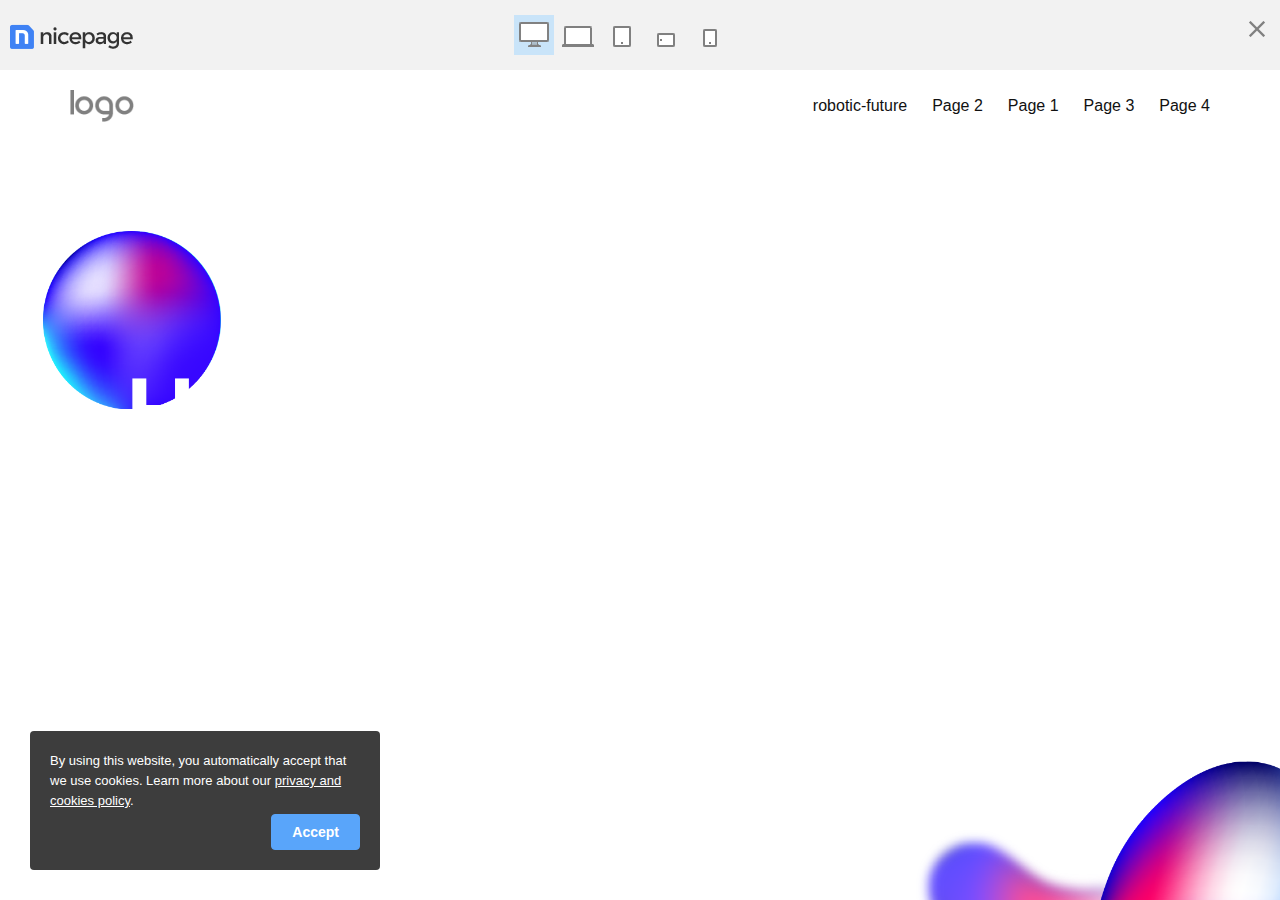
<file: img/8.html>
<!DOCTYPE html>
<!-- saved from url=(0091)https://nicepage.com/website-templates/preview/future-human-technology-23397?device=desktop -->
<html lang="en-US" class="hide-scroll"><head><meta http-equiv="Content-Type" content="text/html; charset=UTF-8"> 
    <title>Future human technology Website Template Live Demo</title>
    <meta name="Keywords">
    <meta name="Description">
    



    <meta name="viewport" content="initial-scale=1.0,maximum-scale=1.0,user-scalable=no,width=device-width">
    <link href="https://fonts.googleapis.com/css?family=Roboto|Open+Sans:200,300,400,700,800,900&amp;subset=latin" rel="preload" as="font">






<script type="text/javascript" async="" src="./8_files/js"></script><script type="text/javascript" async="" src="./8_files/analytics.js.download"></script><script type="text/javascript" async="" src="./8_files/js(1)"></script><script type="text/javascript" integrity="sha384-d/yhnowERvm+7eCU79T/bYjOiMmq4F11ElWYLmt0ktvYEVgqLDazh4+gW9CKMpYW" crossorigin="anonymous" async="" src="./8_files/amplitude-5.2.2-min.gz.js.download"></script><script src="./8_files/251025992170426" async=""></script><script async="" src="./8_files/fbevents.js.download"></script><script>
    window.serverSettings = {
        fbAppId: '290410448063109',
        googleAppId: '13150095650-mo8psu2colep6uv90a2mu6r87u87s35a.apps.googleusercontent.com'
    };
    window.isAuthenticated = 0;
    window.logEvent = 1;
    window.userHasAdsParams = 0;
    window.utmSourceFromReferrer = 0;
    window.currentLang = '';
    window.baseUrl = 'website-templates';
    window.currentUrl = 'website-templates';
    var np_userId = '';
    try {
        np_userId = localStorage.getItem('np_userId');
    } catch (err) {
    }
    if (!np_userId) {
        function S4() {
            return (((1 + Math.random()) * 0x10000) | 0).toString(16).substring(1);
        }

        // then to call it, plus stitch in '4' in the third group
        np_userId = (S4() + S4() + S4() + S4().substr(0, 3) + S4() + S4() + S4() + S4()).toLowerCase();
        try {
            localStorage.setItem('np_userId', np_userId);
            setCookie('np_userId', np_userId, 365);
        } catch (err) {
        }
    } else if (!readCookie('np_userId')) {
        setCookie('np_userId', np_userId, 365);
    }

    function readCookie(name) {
        var nameEQ = name + "=";
        var ca = document.cookie.split(';');
        for (var i = 0; i < ca.length; i++) {
            var c = ca[i];
            while (c.charAt(0) == ' ') c = c.substring(1, c.length);
            if (c.indexOf(nameEQ) == 0) return c.substring(nameEQ.length, c.length);
        }
        return null;
    }

    function setCookie(cname, cvalue, exdays) {
        var d = new Date();
        d.setTime(d.getTime() + (exdays * 24 * 60 * 60 * 1000));
        var expires = "expires=" + d.toUTCString();
        document.cookie = cname + "=" + cvalue + "; " + expires;
    }

    function sendAnalyticsData(eventType, props, cb) {
        var json = { data: {} };
        json.userToken = np_userId;
        json.data.adsParams = readCookie('AdsParameters');
        json.data.ga = readCookie('_ga');
        json.data.gac = readCookie('_gac_UA-88868916-2');
        json.data.userAgent = navigator.userAgent;
        json.data.eventType = eventType;
        json.data.props = props;
        $.ajax({
            'type': 'POST',
            'url': '/Feedback/SendAdsLog',
            'contentType': 'application/json; charset=utf-8',
            'data': JSON.stringify(json),
            'dataType': 'json',
            'complete': cb || function() {}
        });
    }

    var isAmplitudeInitialized = false;

    function initializeAmplitudeUser() {
        if (isAmplitudeInitialized) {
            return;
        }
        isAmplitudeInitialized = true;

            identifyAmplitudeUser(null);
    }

    function sendAmplitudeAnalyticsData(eventName, analyticsData, userProperties, callback_function) {
        initializeAmplitudeUser();

        if (userProperties) {
            if(userProperties.utm_source || userProperties.utm_campaign) {
                var identify = new amplitude.Identify();
                identify.setOnce("utm_campaign", userProperties.utm_campaign);
                identify.setOnce("utm_source", userProperties.utm_source);
                identify.setOnce("utm_content", userProperties.utm_content);
                identify.setOnce("utm_term", userProperties.utm_term);
                identify.setOnce("utm_page", userProperties.utm_page);
                identify.setOnce("utm_page2", userProperties.utm_page);
                identify.setOnce("referrer", userProperties.referrer);

                amplitude.getInstance().identify(identify);

                userProperties.utm_source_last = userProperties.utm_source;
                userProperties.utm_campaign_last = userProperties.utm_campaign;
                userProperties.utm_content_last = userProperties.utm_content;
                userProperties.utm_term_last = userProperties.utm_term;
                userProperties.utm_page_last = userProperties.utm_page;
            }

            var userProps = _objectWithoutProperties(userProperties, ["utm_campaign", "utm_source","utm_content", "utm_term", "utm_page", "referrer"]);
            amplitude.getInstance().setUserProperties(userProps);
        }

        analyticsData.WebSite = 'true';
        if (typeof callback_function === 'function') {
            amplitude.getInstance().logEvent(eventName, analyticsData, callback_function);
        } else {
            amplitude.getInstance().logEvent(eventName, analyticsData);
        }
    }

    function identifyAmplitudeUser(userId, token) {
        if (userId) {
            amplitude.getInstance().setUserProperties({
                "Token": token,
                "UserId": userId
            });
        }

        var identify = new amplitude.Identify();
        amplitude.getInstance().identify(identify);
        if (userId) {
            amplitude.getInstance().setUserId(userId);
        }
    }

    function _objectWithoutProperties(obj, keys) {
        var target = {};
        for (var i in obj) {
            if (keys.indexOf(i) >= 0) continue;
            if (!Object.prototype.hasOwnProperty.call(obj, i)) continue;
            target[i] = obj[i];
        }
        return target;
    }

    function getUtmParams(url) {
        if (!url.searchParams) {
            return {};
        }

        var utmSource = url.searchParams.get("utm_source");
        if (url.searchParams.get("sscid")) {
            utmSource = 'ShareASale';
        } else if (url.searchParams.get("fbclid")) {
            utmSource = 'Facebook';
        }
        var utmCampaign = url.searchParams.get("utm_campaign") || url.searchParams.get("campaign");
        var utmContent = url.searchParams.get("utm_content") || url.searchParams.get("content");
        var utmTerm = url.searchParams.get("utm_term") || url.searchParams.get("term");


        return { utmSource : utmSource, utmCampaign: utmCampaign, utmContent: utmContent, utmTerm: utmTerm}
    }

    function clearPageUrl(pageUrl) {
        if (window.currentLang) {
            pageUrl = pageUrl.replace('/' + window.currentLang, '');
        }
        if (window.currentUrl) {
            pageUrl = pageUrl.replace(window.currentUrl, window.baseUrl);
        }

        var url = pageUrl.replace(/\?.*/, '').replace(/(.)\/$/, '$1');
        var match = url.match(/\/\d+(\/|$)/);
        if (match && match.index > 0) {
            url = url.substring(0, match.index);
        }
        return url.replace(/\/editor\//ig, '/').replace(/\/frame\//ig, '/').toLowerCase();
    }

    function getUtmPageValue(pageUrl) {
        var url = '/';
        var parts = pageUrl.split('/');
        if (pageUrl.startsWith('/') && parts.length > 1) {
            url += parts[1];
        } else {
            return pageUrl;
        }
        return url;
    }

    function sendAnalyticsFromUrl(referrer, pageType) {
        var hash = window.location.hash;

        var urlIsAvailable = typeof URL === "function" || (navigator.userAgent.indexOf('MSIE') != -1 && typeof URL === 'object');
        if (!urlIsAvailable) {
            return;
        }

        var url = new URL(window.location.href);
        if (hash && hash.indexOf('utm_') >= 0) {
            url = new URL(window.location.origin + window.location.pathname + hash.replace('#', '?'));
        }

        if (!url.searchParams) {
            return;
        }
        var paramsFromCookie = false;
        var utmParams = getUtmParams(url);
        if (userHasAdsParams)
        {
            var adsParamsFromCookie = readCookie('AdsParameters');
            if (!utmParams.utmCampaign && !utmParams.utmSource && adsParamsFromCookie) {
                url = new URL(window.location.origin + (adsParamsFromCookie.indexOf('?') === -1 ? '?' : '') + readCookie('AdsParameters'));
                utmParams = getUtmParams(url);
                paramsFromCookie = true;
            }
        }

        var source = url.searchParams.get("source");
        var gclid = url.searchParams.get("gclid");

        var needLogEvent = utmParams.utmSource || utmParams.utmCampaign || gclid;
        var fullPageUrl = window.location.pathname.split('?')[0];
        var pageUrl = clearPageUrl(fullPageUrl);

        if (needLogEvent) {
            var eventProps = {
                "utm_source": utmParams.utmSource || source,
                "utm_campaign": utmParams.utmCampaign,
                "utm_content": utmParams.utmContent,
                "utm_term": utmParams.utmTerm,
                "utm_page": getUtmPageValue(pageUrl),
                "page_url": pageUrl,
                "full_page_url": fullPageUrl
            };
            if (utmParams.utmSource === "elastic") {
                sendAmplitudeAnalyticsData('Email Click', eventProps);
            }
            if (!paramsFromCookie || utmSourceFromReferrer) {
                var userProps = {
                    "utm_source": utmParams.utmSource,
                    "utm_campaign": utmParams.utmCampaign,
                    "utm_content": utmParams.utmContent,
                    "utm_term": utmParams.utmTerm,
                    "utm_page": getUtmPageValue(pageUrl),
                    "utm_lang": window.currentLang || '',
                    "referrer": referrer
                };
                sendAmplitudeAnalyticsData('Campaign', eventProps, userProps);
            }
        }

        if (logEvent && (isAuthenticated || needLogEvent)) {
            var pageEventProps = {
                'page': pageUrl,
                'full_page_url': fullPageUrl,
                'type': pageType,
                'lang': window.currentLang || ''
            };
            sendAmplitudeAnalyticsData('Page View', pageEventProps);
        }
    }

    document.addEventListener('DOMContentLoaded', function() {
        var referrer = '';
        var pageType = 'Template Page Preview';
        sendAnalyticsFromUrl(referrer, pageType);
        if (location.href.indexOf('/frame/') === -1) {
            PureCookie.initCookieConsent({
                description: 'By using this website, you automatically accept that we use cookies. Learn more about our ',
                link: '<a href="https://nicepage.com/Privacy" target="_blank"> privacy and cookies policy</a>.',
                buttonCaption: "Accept",
                opacity: 0.88,
            });
        }
    });
</script>


<!--
<style>.async-hide { opacity: 0 !important} </style>
<script>(function(a,s,y,n,c,h,i,d,e){s.className+=' '+y;h.start=1*new Date;
h.end=i=function(){s.className=s.className.replace(RegExp(' ?'+y),'')};
(a[n]=a[n]||[]).hide=h;setTimeout(function(){i();h.end=null},c);h.timeout=c;
})(window,document.documentElement,'async-hide','dataLayer',4000,
{'GTM-KGP3NM3':true});</script>
-->    <!-- Global site tag (gtag.js) - Google Analytics -->
    <script async="" src="./8_files/js(2)"></script>
    <script>
        window.dataLayer = window.dataLayer || [];
        function gtag(){dataLayer.push(arguments);}
        gtag('js', new Date());

        var options = {};
        // gtag('config', 'GA_TRACKING_ID', { 'optimize_id': 'OPT_CONTAINER_ID'});
        gtag('config', 'UA-88868916-2', options);
        gtag('config', 'AW-797221335');
    </script>
        <!-- Facebook Pixel Code -->
        <script>
            if(window.hideFacebookPixelCode !== true) {
                !function (f, b, e, v, n, t, s) {
                    if (f.fbq) return; n = f.fbq = function () {
                        n.callMethod ?
                            n.callMethod.apply(n, arguments) : n.queue.push(arguments)
                    };
                    if (!f._fbq) f._fbq = n; n.push = n; n.loaded = !0; n.version = '2.0';
                    n.queue = []; t = b.createElement(e); t.async = !0;
                    t.src = v; s = b.getElementsByTagName(e)[0];
                    s.parentNode.insertBefore(t, s)
                }(window, document, 'script',
                    'https://connect.facebook.net/en_US/fbevents.js');
                fbq('init', '251025992170426');
                fbq('track', 'PageView');
            }
        </script>
        <noscript><img height="1" width="1" style="display:none" src="https://www.facebook.com/tr?id=251025992170426&ev=PageView&noscript=1"/></noscript>
        <!-- End Facebook Pixel Code -->


<!-- Amplitude Code -->
<script type="text/javascript">
    (function(e,t){var n=e.amplitude||{_q:[],_iq:{}};var r=t.createElement("script")
            ;r.type="text/javascript"
            ;r.integrity="sha384-d/yhnowERvm+7eCU79T/bYjOiMmq4F11ElWYLmt0ktvYEVgqLDazh4+gW9CKMpYW"
            ;r.crossOrigin="anonymous";r.async=true
            ;r.src="https://cdn.amplitude.com/libs/amplitude-5.2.2-min.gz.js"
            ;r.onload=function(){if(!e.amplitude.runQueuedFunctions){
                console.log("[Amplitude] Error: could not load SDK")}}
            ;var i=t.getElementsByTagName("script")[0];i.parentNode.insertBefore(r,i)
            ;function s(e,t){e.prototype[t]=function(){
            this._q.push([t].concat(Array.prototype.slice.call(arguments,0)));return this}}
        var o=function(){this._q=[];return this}
            ;var a=["add","append","clearAll","prepend","set","setOnce","unset"]
            ;for(var u=0;u<a.length;u++){s(o,a[u])}n.Identify=o;var c=function(){this._q=[]
                ;return this}
            ;var l=["setProductId","setQuantity","setPrice","setRevenueType","setEventProperties"]
            ;for(var p=0;p<l.length;p++){s(c,l[p])}n.Revenue=c
            ;var d=["init","logEvent","logRevenue","setUserId","setUserProperties","setOptOut","setVersionName","setDomain","setDeviceId","setGlobalUserProperties","identify","clearUserProperties","setGroup","logRevenueV2","regenerateDeviceId","groupIdentify","onInit","logEventWithTimestamp","logEventWithGroups","setSessionId","resetSessionId"]
            ;function v(e){function t(t){e[t]=function(){
                e._q.push([t].concat(Array.prototype.slice.call(arguments,0)))}}
            for(var n=0;n<d.length;n++){t(d[n])}}v(n);n.getInstance=function(e){
                e=(!e||e.length===0?"$default_instance":e).toLowerCase()
                    ;if(!n._iq.hasOwnProperty(e)){n._iq[e]={_q:[]};v(n._iq[e])}return n._iq[e]}
            ;e.amplitude=n})(window,document);
    amplitude.getInstance().init("878f4709123a5451aff838c1f870b849");
</script>





<script>
var shareasaleSSCID=shareasaleGetParameterByName("sscid");function shareasaleSetCookie(e,a,r,s,t){if(e&&a){var o,n=s?"; path="+s:"",i=t?"; domain="+t:"",S="";r&&((o=new Date).setTime(o.getTime()+r),S="; expires="+o.toUTCString()),document.cookie=e+"="+a+S+n+i+"; SameSite=None;Secure"}}function shareasaleGetParameterByName(e,a){a||(a=window.location.href),e=e.replace(/[\[\]]/g,"\\$&");var r=new RegExp("[?&]"+e+"(=([^&#]*)|&|#|$)").exec(a);return r?r[2]?decodeURIComponent(r[2].replace(/\+/g," ")):"":null}shareasaleSSCID&&shareasaleSetCookie("shareasaleSSCID",shareasaleSSCID,94670778e4,"/");
</script>





<script src="./8_files/main-libs.js.download"></script>
<link href="./8_files/main-libs.css" rel="stylesheet">



<script>
    function receiveCountryCode() {
        if ($.cookie('UserCountryCode') !== undefined) {
            return;
        }

        $.ajax({
            type: 'HEAD',
            url: 'https://d57e01lyo0mq2.cloudfront.net/location',
            success: function(data, status, jqXHR) {
                var countryCode = jqXHR.getResponseHeader('cloudfront-viewer-country');
                if (countryCode) {
                    $.cookie('UserCountryCode', countryCode, { expires: 7, path: '/' });
                }
            },
            error: function (jqXHR) {
                var date = new Date();
                var minutes = 15;
                date.setTime(date.getTime() + (minutes * 60 * 1000));
                $.cookie('UserCountryCode', '', { expires: date, path: '/' });
            }
        });
    }

    document.addEventListener('DOMContentLoaded',
        function() {
            receiveCountryCode();
    });
</script>
    <!--[if lt IE 9]>
    <script src="https://html5shim.googlecode.com/svn/trunk/html5.js"></script>
<![endif]-->





    
    <meta name="robots" content="noindex, nofollow">
    <script type="text/javascript">
        var device = 'desktop';
        function init($) {
            $('#previewDesktopBtn').click(function (e) {
                setLivePreviewFrameSize($(this));
                setActiveResponsiveButton(this);
                e.preventDefault();
            });

            $('#previewLaptopBtn').click(function (e) {
                setLivePreviewFrameSize($(this));
                setActiveResponsiveButton(this);
                e.preventDefault();
            });
            $('#previewTabletBtn').click(function (e) {
                setLivePreviewFrameSize($(this));
                setActiveResponsiveButton(this);
                e.preventDefault();
            });
            $('#previewPhoneHorizontalBtn').click(function (e) {
                setLivePreviewFrameSize($(this));
                setActiveResponsiveButton(this);
                e.preventDefault();
            });
            $('#previewPhoneBtn').click(function (e) {
                setLivePreviewFrameSize($(this));
                setActiveResponsiveButton(this);
                e.preventDefault();
            });

            detectActiveResponsiveButton();
        }

        if (jQuery.isReady) {
            init(jQuery);
        } else {
            jQuery(function ($) {
                init($);
            });
        }

        function setActiveResponsiveButton(btn) {
            $(".page-preview-header > a").removeClass("active");
            $(btn).addClass("active");
        }

        function detectActiveResponsiveButton() {
            var d = device;
            if (!d) {
                d = 'desktop';
            }
            $("#preview" + d.charAt(0).toUpperCase() + d.substr(1) + "Btn").click();
        }

        function getDataPreviewSizeAttr(el) {
            return el.closest("[data-preview-size]").attr("data-preview-size");
        }

        function setLivePreviewFrameSize(srcEl) {
            var getScrollbarWidth = function () {
                var s = $('<div style="width:100px;height:100px;overflow:scroll;visibility:hidden;position:absolute;top:-99999px"><div style="height:200px;"></div></div>')
                    .appendTo("body");
                var res = s.width() - s.find("div").last().width();
                s.remove();
                return res;
            };
            var attr = getDataPreviewSizeAttr(srcEl);
            $('#livePreviewFrame').width(attr.indexOf("%") !== -1 ? attr : parseInt(attr, 10) + getScrollbarWidth());
        }

    </script>
    <style>
        .dialog-wrapper {
            display: none !important;
        }

        .wrap,
        #main {
            height: 100vh;
            margin: 0 !important;
        }

        iframe {
            display: none;
        }


        html,
        body {
            height: 100%;
        }

        .page-preview {
            border-radius: 0;
            height: 100%;
        }

        .page-preview-header {
            background: #f2f2f2;
            border: none;
            height: 70px;
            position: relative;
            text-align: center;
        }

        .page-preview-header > a {
            display: inline-block;
            margin-top: 15px;
            padding: 4px;
        }

        .page-preview-header > a:hover {
            background: #e2f0fc;
            text-decoration: none;
        }

        .page-preview-header > a.active {
            background: #c9e4f9;
        }

        .page-preview-header > .close {
            float: right;
            margin-right: 10px;
        }

        .page-preview-body {
            height: calc(100% - 70px);
            overflow: hidden;
            text-align: center;
        }

        .page-preview-body iframe {
            border: none;
            display: inline-block;
            height: 100%;
        }
    </style>

<meta http-equiv="origin-trial" content="[base64]"><meta http-equiv="origin-trial" content="[base64]"><script type="text/javascript" async="" src="./8_files/f.txt"></script></head>
    <body>
        


<div class="page-preview">
    <div class="page-preview-header">
        <a class="hidden-sm hidden-xs active" href="https://nicepage.com/website-templates/preview/future-human-technology-23397?device=desktop#" id="previewDesktopBtn" data-preview-size="100%"><img alt="Responsive Desktop Mode" src="./8_files/responsive-desktop.png"></a>
        <a class="hidden-sm hidden-xs" href="https://nicepage.com/website-templates/preview/future-human-technology-23397?device=desktop#" id="previewLaptopBtn" data-preview-size="1040px"><img alt="Responsive Laptop Mode" src="./8_files/responsive-laptop.png"></a>
        <a class="hidden-xs" href="https://nicepage.com/website-templates/preview/future-human-technology-23397?device=desktop#" id="previewTabletBtn" data-preview-size="820px"><img alt="Responsive Tablet Mode" src="./8_files/responsive-tablet.png"></a>
        <a class="hidden-xs" href="https://nicepage.com/website-templates/preview/future-human-technology-23397?device=desktop#" id="previewPhoneHorizontalBtn" data-preview-size="640px"><img alt="Responsive Phone Horizontal Mode" src="./8_files/responsive-phone-horizontal.png"></a>
        <a class="hidden-xs" href="https://nicepage.com/website-templates/preview/future-human-technology-23397?device=desktop#" id="previewPhoneBtn" data-preview-size="440px"><img alt="Responsive Phone Mode" src="./8_files/responsive-phone.png"></a>
        <a class="close" href="https://nicepage.com/st/23397/future-human-technology-website-template"><img alt="Close" src="./8_files/icon-close.png"></a>
    </div>
    <div class="page-preview-body">
        <iframe id="livePreviewFrame" src="./8_files/Page-1.html" width="1057" height="640" style="width:100%;"></iframe>
    </div>
</div>
<a style="position:absolute;top:17px;left:10px;" href="https://nicepage.com/"><img alt="NicePage.com" src="./8_files/logo-w.png"></a>

        <script>
            if (window.parent) {
                var _w = 0, _h = 0;
                var updateFormSize = function () {
                    var form = $('form.shaped-form-extended,form.shaped-form');
                    var w = form.outerWidth(true);
                    var h = form.outerHeight(true);
                    if (Math.abs(_w - w) > 5 || Math.abs(_h - h) > 5) {
                        _w = w;
                        _h = h;
                        var msg = { key: 'login-frame-size', width: w, height: h };
                        window.parent.postMessage(msg, "*");
                    }
                    setTimeout(updateFormSize, 300);
                }
                updateFormSize();
            }
        </script>
    
<div id="np-cookie-consent" style="opacity: 0.88; display: block;"><div class="cookieDesc"><p>By using this website, you automatically accept that we use cookies. Learn more about our  <a href="https://nicepage.com/Privacy" target="_blank"> privacy and cookies policy</a>.</p></div><div class="cookieButton"><a onclick="PureCookie.dismiss();">Accept</a></div></div></body></html>
</file>
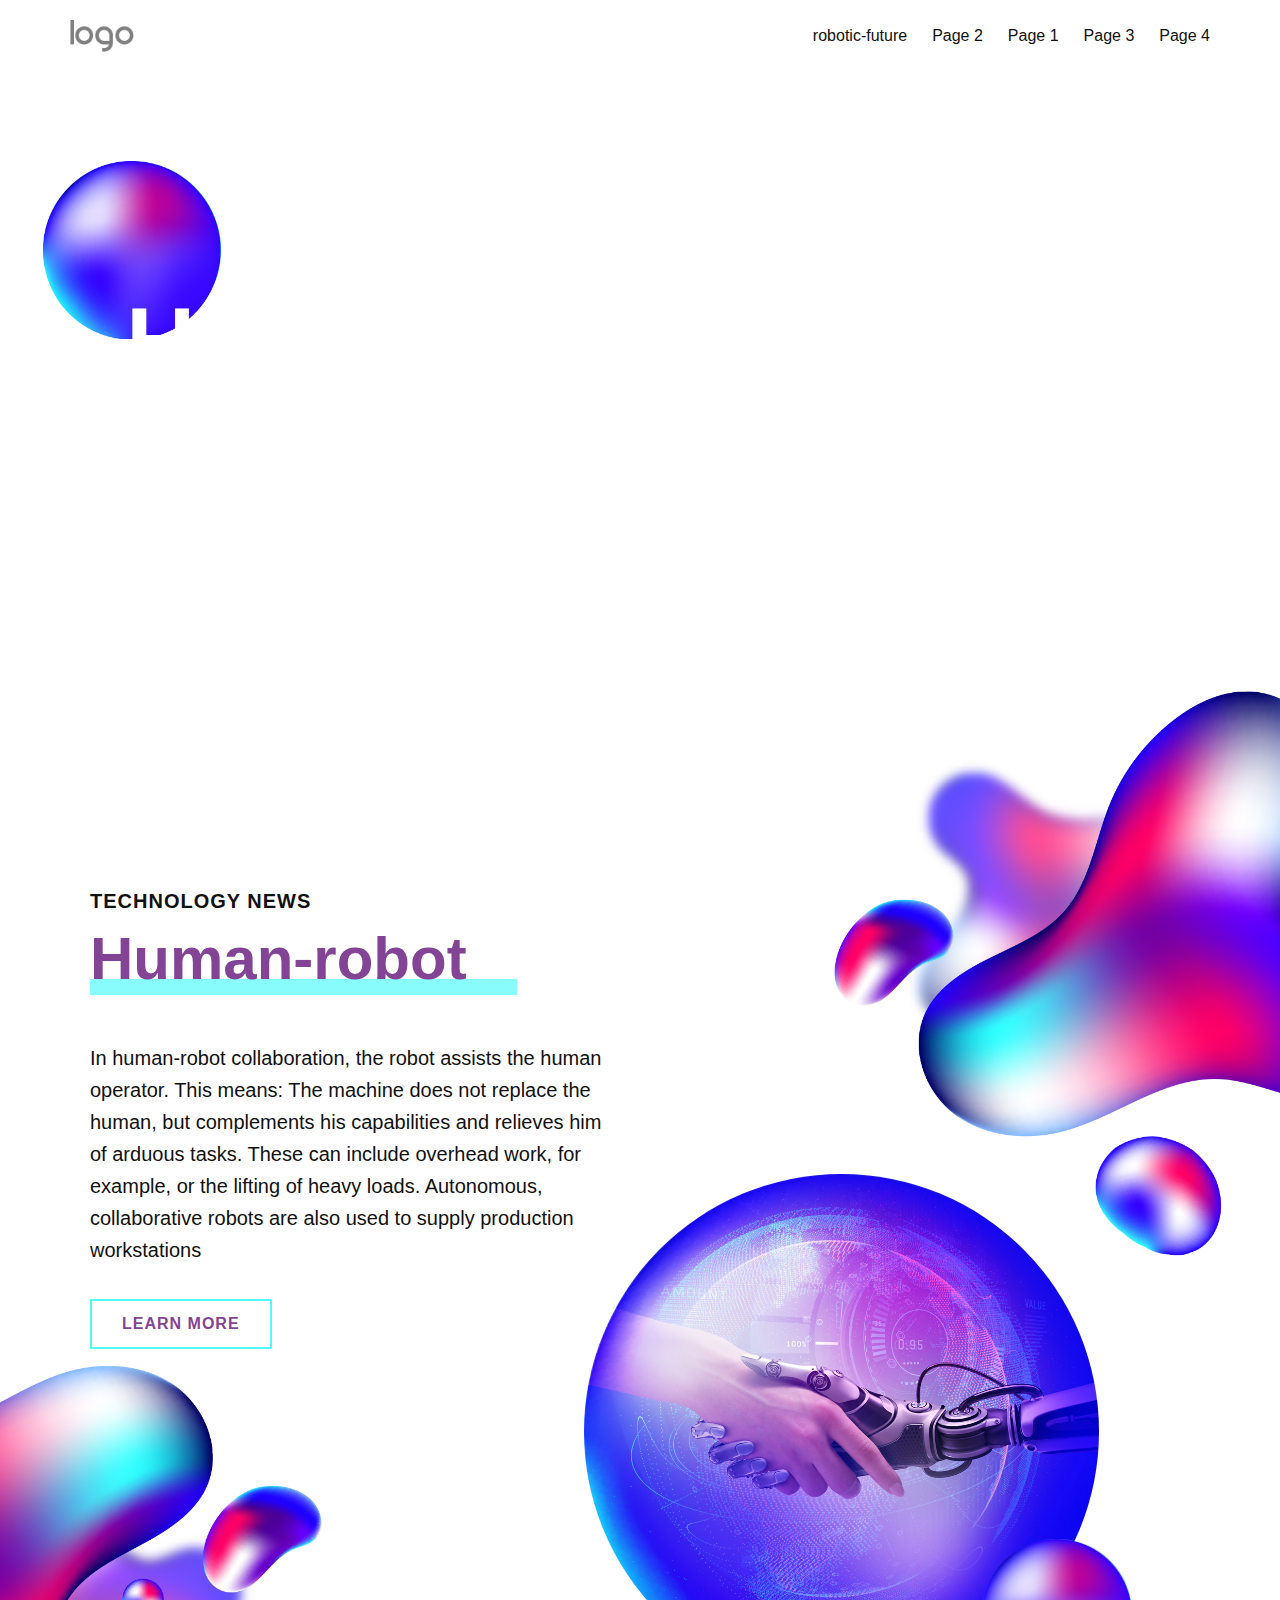
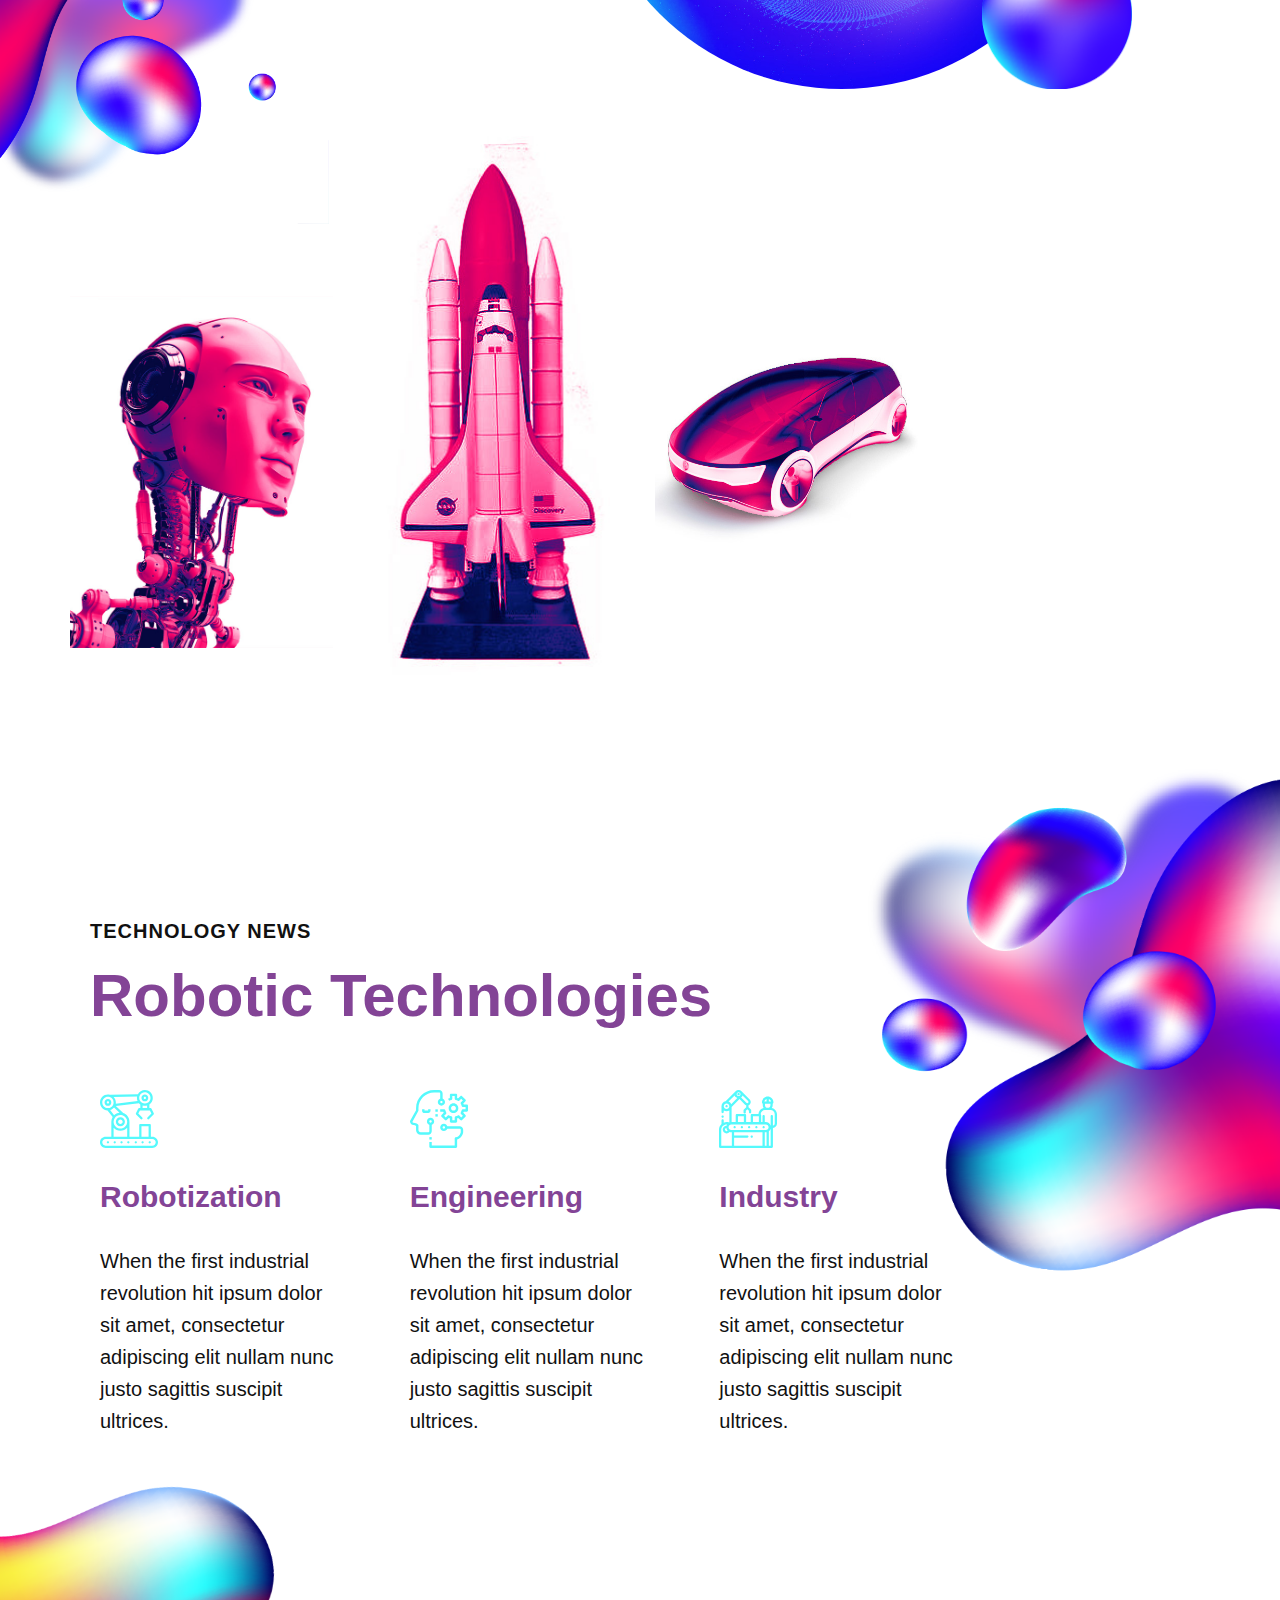
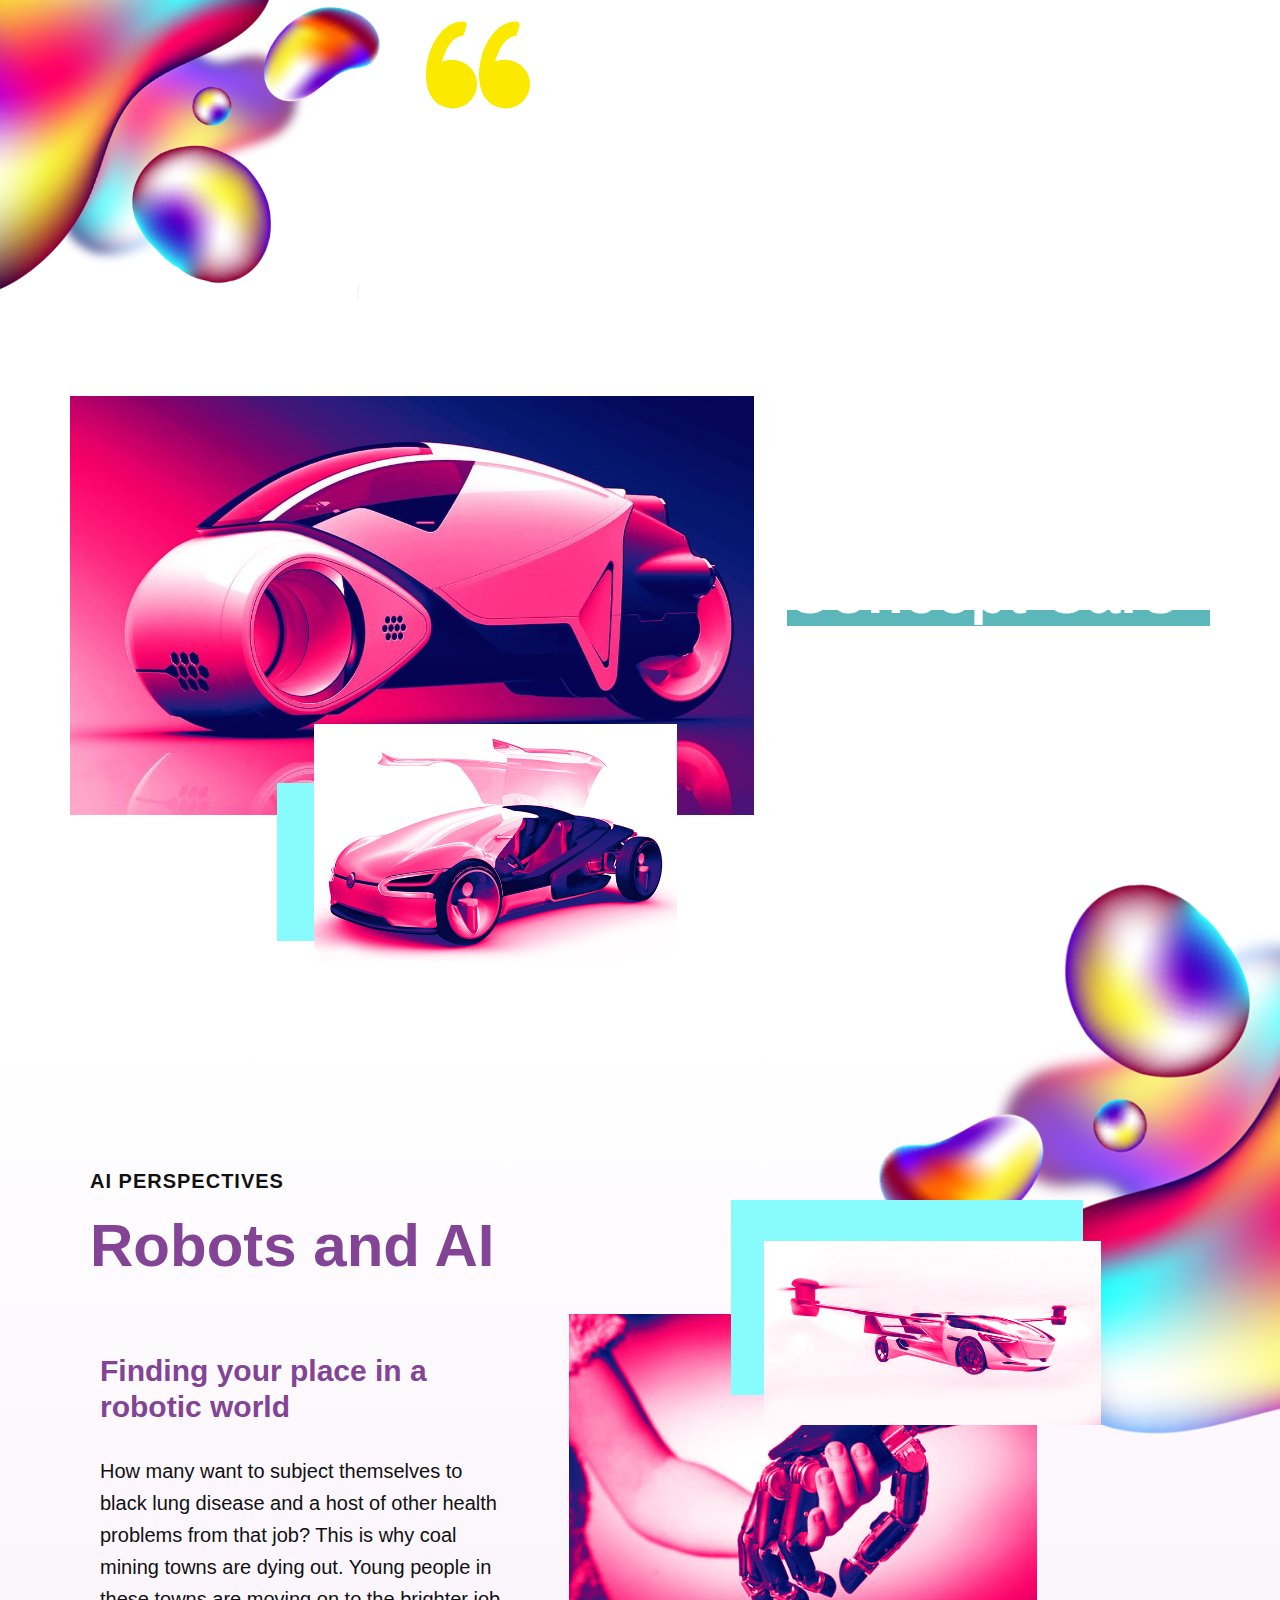
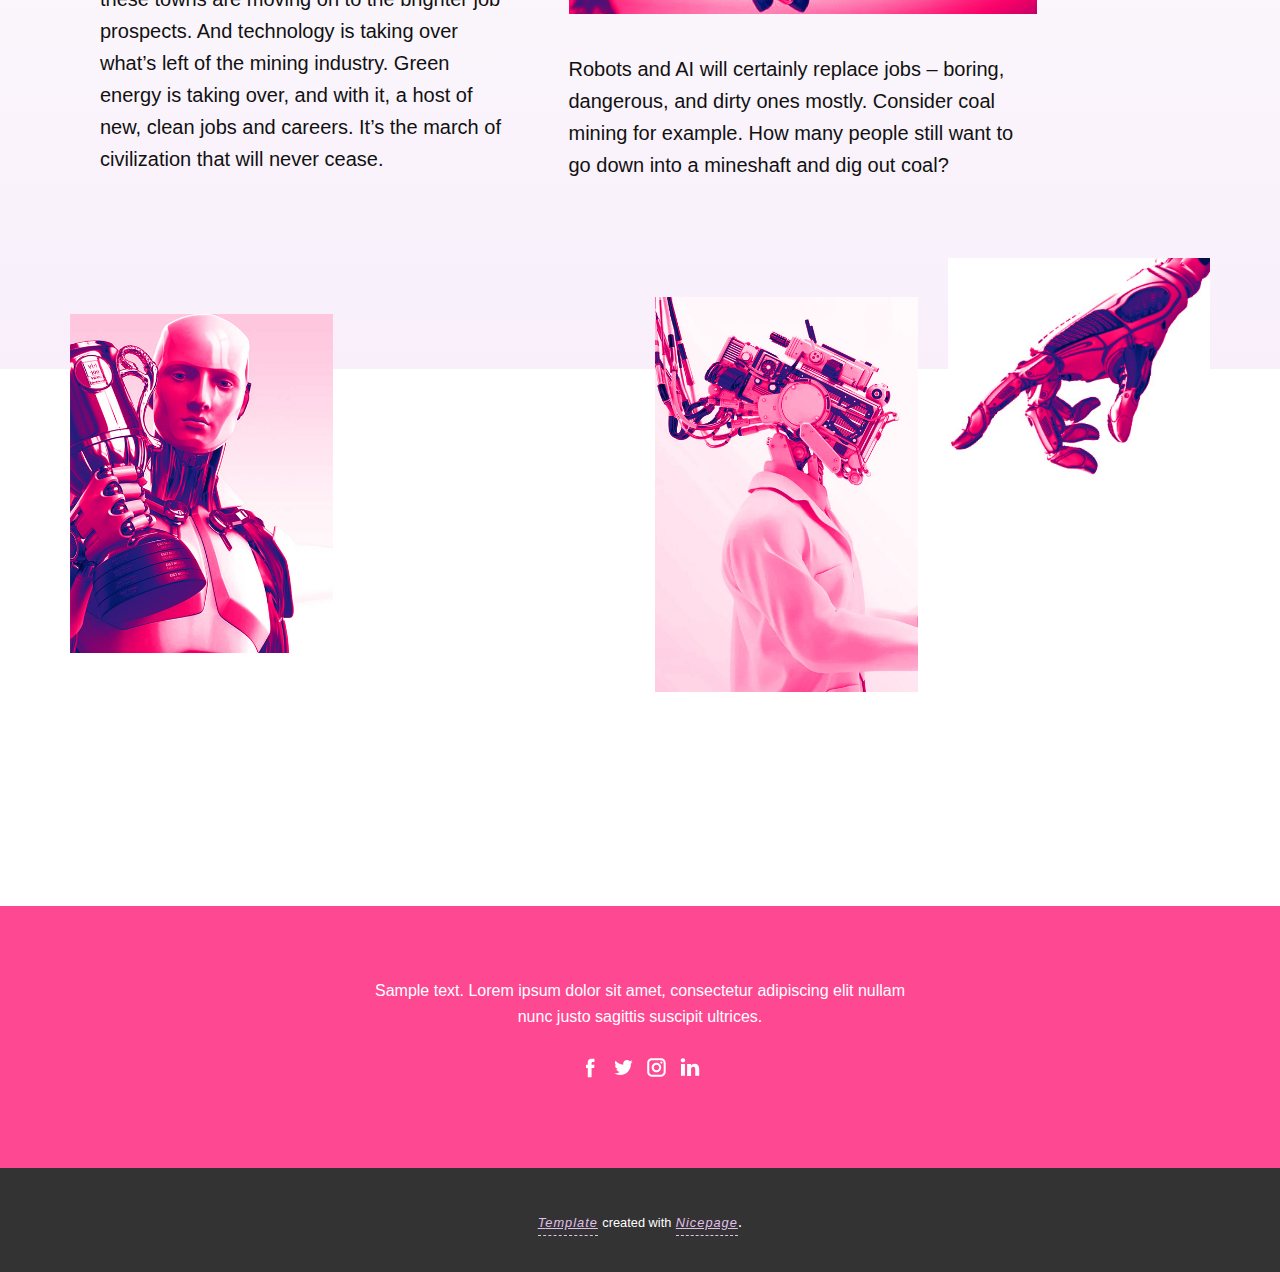
<file: img/8_files/Page-1.html>
<!DOCTYPE html>
<!-- saved from url=(0090)https://robotgradient.nicepage.io/Page-1.html?version=ec7dbaab-886e-451b-869d-e8a9e3df0190 -->
<html style="font-size: 16px;" class="u-responsive-sm"><head><meta http-equiv="Content-Type" content="text/html; charset=UTF-8">
    <meta name="viewport" content="width=device-width, initial-scale=1.0">
    
    <meta name="keywords" content="Humans for the Future">
    <meta name="description" content="">
    <meta name="page_type" content="np-template-header-footer-from-plugin">
    <title>robotic-future</title>
    <link rel="stylesheet" href="./nicepage.css" media="screen">
    <script class="u-script" type="text/javascript" src="./jquery-1.9.1.min.js.download" defer=""></script>
    <script class="u-script" type="text/javascript" src="./nicepage.js.download" defer=""></script>
    <link id="u-google-font" rel="stylesheet" href="./css">
    <style class="u-style">.u-section-1 {background-image: url("//images01.nicepage.com/c461c07a441a5d220e8feb1a/ef047784bc6a5cf2b81a76a6/robotgradientintro2.jpg"); background-position: 50% 50%}
.u-section-1 .u-sheet-1 {min-height: 760px}
.u-section-1 .u-image-1 {width: 178px; height: 178px; margin-top: 89px; margin-right: auto; margin-bottom: initial; margin-left: -27px}
.u-section-1 .u-group-1 {width: 658px; min-height: 439px; height: auto; margin: -106px auto 75px 0}
.u-section-1 .u-container-layout-1 {padding-left: 56px; padding-right: 20px}
.u-section-1 .u-text-1 {font-size: 6rem; margin: 56px 0 0}
.u-section-1 .u-text-2 {font-size: 1.5rem; margin: 20px 0 0} 
@media (max-width: 1199px){ .u-section-1 .u-sheet-1 {min-height: 658px}
.u-section-1 .u-image-1 {width: 147px; height: 147px; margin-left: -22px}
.u-section-1 .u-group-1 {width: 543px; margin-bottom: 0}
.u-section-1 .u-container-layout-1 {padding-left: 46px; padding-right: 16px}
.u-section-1 .u-text-1 {font-size: 4.5rem}
.u-section-1 .u-text-2 {font-size: 1.25rem} }
@media (max-width: 991px){ .u-section-1 {background-position: 74.2% 50%}
.u-section-1 .u-sheet-1 {min-height: 604px}
.u-section-1 .u-image-1 {width: 112px; height: 112px; margin-left: -17px}
.u-section-1 .u-group-1 {width: 502px; min-height: 393px; margin-bottom: 116px}
.u-section-1 .u-container-layout-1 {padding-left: 0; padding-right: 13px}
.u-section-1 .u-text-1 {margin-top: 40px}
.u-section-1 .u-text-2 {margin-bottom: 40px} }
@media (max-width: 767px){ .u-section-1 .u-sheet-1 {min-height: 637px}
.u-section-1 .u-image-1 {width: 105px; height: 105px; margin-top: 75px; margin-bottom: 0; margin-left: 0}
.u-section-1 .u-group-1 {width: 390px; min-height: 433px; margin-top: -91px; margin-bottom: 115px}
.u-section-1 .u-container-layout-1 {padding-left: 27px; padding-right: 9px}
.u-section-1 .u-text-1 {font-size: 3.75rem} }
@media (max-width: 575px){ .u-section-1 .u-sheet-1 {min-height: 529px}
.u-section-1 .u-image-1 {width: 88px; height: 88px; margin-top: 56px}
.u-section-1 .u-group-1 {width: 327px; min-height: 377px; margin-top: -104px; margin-bottom: 112px}
.u-section-1 .u-container-layout-1 {padding-left: 13px; padding-right: 6px}
.u-section-1 .u-text-1 {font-size: 3rem}
.u-section-1 .u-text-2 {margin-bottom: 0} }</style>
    <style class="u-style">.u-section-2 {background-image: none}
.u-section-2 .u-image-1 {width: 461px; height: 589px; object-position: 0% 50%; background-position: 0% 50%; margin: -164px 0 0 auto}
.u-section-2 .u-sheet-1 {min-height: 614px; margin: -425px auto 0}
.u-section-2 .u-group-1 {width: 554px; min-height: 471px; height: auto; margin: 45px auto 60px 0}
.u-section-2 .u-container-layout-1 {padding-left: 20px; padding-right: 20px}
.u-section-2 .u-text-1 {margin: 12px 0 0}
.u-section-2 .u-line-1 {width: 427px; height: 11px; transform-origin: left center 0; margin: 66px 87px 0 0}
.u-section-2 .u-text-2 {margin: -69px 0 0}
.u-section-2 .u-text-3 {margin: 50px 0 0}
.u-section-2 .u-btn-1 {font-weight: 700; margin: 33px auto 0 0} 
@media (max-width: 1199px){ .u-section-2 .u-image-1 {width: 427px; height: 632px; margin-top: -155px}
.u-section-2 .u-sheet-1 {min-height: 706px; margin-top: -477px}
.u-section-2 .u-group-1 {width: 556px; min-height: 601px}
.u-section-2 .u-container-layout-1 {padding-left: 16px; padding-right: 16px}
.u-section-2 .u-text-1 {text-transform: uppercase}
.u-section-2 .u-line-1 {width: 474px; margin-right: 72px}
.u-section-2 .u-text-2 {position: relative; font-weight: 700}
.u-section-2 .u-btn-1 {font-weight: 400} }
@media (max-width: 991px){ .u-section-2 .u-image-1 {width: 334px; height: 590px; margin-top: -161px}
.u-section-2 .u-sheet-1 {min-height: 737px; margin-top: -429px}
.u-section-2 .u-group-1 {width: 460px; min-height: 558px; margin-bottom: 36px}
.u-section-2 .u-container-layout-1 {padding-left: 13px; padding-right: 13px}
.u-section-2 .u-line-1 {width: 398px; margin-right: 55px} }
@media (max-width: 767px){ .u-section-2 .u-image-1 {width: 352px; height: 514px; margin-top: -141px}
.u-section-2 .u-sheet-1 {min-height: 100vh; margin-top: -373px}
.u-section-2 .u-group-1 {width: 443px; min-height: 542px; margin-top: 236px; margin-bottom: 90px}
.u-section-2 .u-container-layout-1 {padding-left: 9px; padding-right: 9px}
.u-section-2 .u-line-1 {width: 385px; margin-right: 41px} }
@media (max-width: 575px){ .u-section-2 .u-image-1 {width: 330px; height: 589px; margin-top: -112px}
.u-section-2 .u-sheet-1 {min-height: 1162px; margin-top: -477px}
.u-section-2 .u-group-1 {min-height: 638px; margin-top: 369px; margin-bottom: 102px; margin-right: initial; margin-left: initial; width: auto}
.u-section-2 .u-container-layout-1 {padding-left: 6px; padding-right: 6px}
.u-section-2 .u-text-1 {font-weight: 600}
.u-section-2 .u-line-1 {width: 291px; margin-right: 37px}
.u-section-2 .u-text-2 {font-size: 3rem; margin-top: -62px}
.u-section-2 .u-text-3 {margin-top: 43px}
.u-section-2 .u-btn-1 {margin-right: 154px} }</style>
    <style class="u-style">.u-section-3 {background-image: url("//images01.nicepage.com/c461c07a441a5d220e8feb1a/386402209ab35bf6ac892d8d/bggradient.jpg")}
.u-section-3 .u-image-1 {width: 329px; height: 465px; object-position: 100% 50%; background-position: 100% 50%; margin: -87px auto 0 0}
.u-section-3 .u-sheet-1 {min-height: 1012px; margin: -378px auto 0}
.u-section-3 .u-image-2 {width: 515px; height: 515px; margin: -272px 111px 0 auto}
.u-section-3 .u-image-3 {width: 150px; height: 150px; margin: -150px 78px 0 auto}
.u-section-3 .u-layout-wrap-1 {width: 1140px; min-height: 409px; margin: 98px auto 0 0}
.u-section-3 .u-layout-cell-1 {min-height: 439px}
.u-section-3 .u-image-4 {height: 352px; margin: 109px auto -52px 0}
.u-section-3 .u-layout-cell-2 {min-height: 439px}
.u-section-3 .u-image-5 {height: 603px; margin: -67px auto -127px 0}
.u-section-3 .u-layout-cell-3 {min-height: 439px}
.u-section-3 .u-image-6 {margin-top: 100px; margin-right: auto; margin-left: 0; height: 309px}
.u-section-3 .u-image-7 {min-height: 439px; background-image: url("//images01.nicepage.com/c461c07a441a5d220e8feb1a/7ab364e65cfd5aeaaa7e0ab0/Untitled9.jpg"); background-position: 59.1% 50%}
.u-section-3 .u-group-1 {width: 555px; min-height: 136px; height: auto; margin: 20px 0 91px auto}
.u-section-3 .u-container-layout-5 {padding-left: 20px; padding-right: 20px}
.u-section-3 .u-text-1 {margin-left: 0; margin-right: 0; position: relative} 
@media (max-width: 1199px){ .u-section-3 .u-image-1 {width: 373px}
.u-section-3 .u-sheet-1 {min-height: 100vh}
.u-section-3 .u-image-2 {width: 425px; height: 425px; margin-right: 92px}
.u-section-3 .u-image-3 {width: 124px; margin-right: 64px}
.u-section-3 .u-layout-wrap-1 {margin-right: initial; margin-left: initial; width: auto}
.u-section-3 .u-image-4 {margin-right: initial; margin-left: initial}
.u-section-3 .u-image-5 {height: 560px; margin-top: -27px; margin-bottom: -124px; margin-right: initial; margin-left: initial}
.u-section-3 .u-image-6 {margin-right: initial; margin-left: initial}
.u-section-3 .u-group-1 {width: 458px}
.u-section-3 .u-container-layout-5 {padding-left: 16px; padding-right: 16px} }
@media (max-width: 991px){ .u-section-3 .u-image-1 {width: 285px}
.u-section-3 .u-sheet-1 {min-height: 1622px}
.u-section-3 .u-image-2 {width: 446px; height: 446px; margin-top: -239px; margin-right: 57px}
.u-section-3 .u-image-3 {width: 131px; height: 174px; margin-top: -163px; margin-right: 28px}
.u-section-3 .u-layout-wrap-1 {width: 720px; margin-top: 160px; margin-right: auto; margin-left: 3px; min-height: 0}
.u-section-3 .u-layout-cell-1 {min-height: 483px}
.u-section-3 .u-layout-cell-2 {min-height: 483px}
.u-section-3 .u-image-5 {height: 515px; margin-top: -106px; margin-bottom: 0; margin-right: initial; margin-left: initial}
.u-section-3 .u-layout-cell-3 {min-height: 467px}
.u-section-3 .u-image-6 {margin-top: 85px; margin-right: initial; margin-left: initial}
.u-section-3 .u-image-7 {min-height: 467px}
.u-section-3 .u-group-1 {width: 717px; min-height: 185px; margin-top: 28px; margin-right: auto; margin-bottom: 111px}
.u-section-3 .u-container-layout-5 {padding-left: 13px; padding-right: 13px} }
@media (max-width: 767px){ .u-section-3 .u-image-1 {width: 320px; height: 638px; margin-top: -147px}
.u-section-3 .u-sheet-1 {min-height: 2291px; margin-top: -491px}
.u-section-3 .u-image-2 {width: 366px; height: 366px; margin-top: -188px; margin-right: 0}
.u-section-3 .u-image-3 {width: 89px; height: 150px; margin-top: -127px; margin-right: 9px}
.u-section-3 .u-layout-wrap-1 {margin-top: 73px; margin-right: initial; margin-left: initial; width: auto}
.u-section-3 .u-layout-cell-1 {min-height: 439px}
.u-section-3 .u-layout-cell-2 {min-height: 439px}
.u-section-3 .u-image-5 {height: 560px; margin-top: -27px; margin-bottom: -124px; margin-right: initial; margin-left: initial}
.u-section-3 .u-layout-cell-3 {min-height: 439px}
.u-section-3 .u-image-6 {margin-top: 100px; margin-right: initial; margin-left: initial}
.u-section-3 .u-image-7 {min-height: 439px}
.u-section-3 .u-group-1 {min-height: 200px; margin-top: 42px; margin-bottom: 50px; margin-right: initial; margin-left: initial; width: auto}
.u-section-3 .u-container-layout-5 {padding-left: 9px; padding-right: 9px} }
@media (max-width: 575px){ .u-section-3 .u-image-1 {width: 207px; height: 563px; margin-top: -83px}
.u-section-3 .u-sheet-1 {min-height: 2435px; margin-top: -481px}
.u-section-3 .u-image-2 {width: 316px; height: 316px; margin-top: -166px}
.u-section-3 .u-image-3 {width: 75px; margin-top: -109px; margin-right: 24px}
.u-section-3 .u-layout-wrap-1 {margin-top: 160px; width: auto; margin-right: initial; margin-left: initial}
.u-section-3 .u-layout-cell-1 {min-height: 422px}
.u-section-3 .u-image-4 {height: 457px; margin-top: -71px; margin-bottom: 6px; margin-right: initial; margin-left: initial}
.u-section-3 .u-image-5 {height: 419px; margin-top: 20px; margin-bottom: -30px; margin-right: initial; margin-left: initial}
.u-section-3 .u-image-6 {height: 368px; margin-top: 41px; margin-bottom: 0; margin-right: initial; margin-left: initial}
.u-section-3 .u-group-1 {min-height: 219px; margin-top: 41px; margin-bottom: 114px; width: auto; margin-right: initial; margin-left: initial}
.u-section-3 .u-container-layout-5 {padding-left: 6px; padding-right: 6px} }</style>
    <style class="u-style">.u-section-4 .u-image-1 {width: 419px; height: 535px; margin: -112px 0 0 auto}
.u-section-4 .u-sheet-1 {min-height: 707px; margin: -423px auto 0}
.u-section-4 .u-group-1 {width: 772px; min-height: 168px; height: auto; margin: 25px auto 0 0}
.u-section-4 .u-container-layout-1 {padding-left: 20px; padding-right: 20px}
.u-section-4 .u-text-1 {margin: 36px 0 0}
.u-section-4 .u-text-2 {font-weight: 700; margin: 20px 0 15px}
.u-section-4 .u-layout-wrap-1 {width: 919px; margin: 0 auto 69px 0}
.u-section-4 .u-layout-cell-1 {min-height: 445px; background-image: none}
.u-section-4 .u-container-layout-2 {padding-left: 30px}
.u-section-4 .u-icon-1 {height: 58px; width: 58px; margin: 39px auto 0 0}
.u-section-4 .u-text-3 {font-size: 1.875rem; margin: 31px 30px 0 0}
.u-section-4 .u-text-4 {margin: 30px 30px 45px 0}
.u-section-4 .u-layout-cell-2 {min-height: 445px; background-image: none}
.u-section-4 .u-container-layout-3 {padding-left: 30px}
.u-section-4 .u-icon-2 {height: 58px; width: 58px; margin: 39px auto 0 0}
.u-section-4 .u-text-5 {font-size: 1.875rem; margin: 31px 30px 0 0}
.u-section-4 .u-text-6 {margin: 30px 30px 45px 0}
.u-section-4 .u-layout-cell-3 {min-height: 445px; background-image: none}
.u-section-4 .u-container-layout-4 {padding-left: 30px}
.u-section-4 .u-icon-3 {height: 58px; width: 58px; margin: 39px auto 0 0}
.u-section-4 .u-text-7 {font-size: 1.875rem; margin: 31px 30px 0 0}
.u-section-4 .u-text-8 {margin: 30px 30px 45px 0} 
@media (max-width: 1199px){ .u-section-4 .u-image-1 {width: 407px; object-position: 0% 50%; background-position: 0% 50%}
.u-section-4 .u-sheet-1 {min-height: 100vh; width: 758px; margin-left: calc(((100% - 940px) / 2) + 91px)}
.u-section-4 .u-group-1 {width: 637px; min-height: 227px; margin-top: 127px; margin-left: -91px}
.u-section-4 .u-container-layout-1 {padding-left: 16px; padding-right: 16px}
.u-section-4 .u-layout-wrap-1 {width: 940px; margin-top: 47px; margin-bottom: 47px; margin-left: -91px}
.u-section-4 .u-layout-cell-1 {min-height: 441px}
.u-section-4 .u-container-layout-2 {padding-left: 25px; padding-right: 25px}
.u-section-4 .u-icon-1 {height: 73px; width: 73px; margin-top: 10px}
.u-section-4 .u-text-3 {margin-right: 0}
.u-section-4 .u-text-4 {margin-right: 0; margin-bottom: 0}
.u-section-4 .u-layout-cell-2 {min-height: 441px}
.u-section-4 .u-container-layout-3 {padding-left: 25px; padding-right: 25px}
.u-section-4 .u-icon-2 {height: 73px; width: 73px; margin-top: 10px}
.u-section-4 .u-text-5 {margin-right: 0}
.u-section-4 .u-text-6 {margin-right: 0; margin-bottom: 0}
.u-section-4 .u-layout-cell-3 {min-height: 441px}
.u-section-4 .u-container-layout-4 {padding-left: 25px; padding-right: 25px}
.u-section-4 .u-icon-3 {height: 72px; width: 72px; margin-top: 14px}
.u-section-4 .u-text-7 {margin-top: 29px; margin-right: 0}
.u-section-4 .u-text-8 {margin-right: 0; margin-bottom: 0} }
@media (max-width: 991px){ .u-section-4 .u-image-1 {width: 307px; height: 557px; margin-top: -190px}
.u-section-4 .u-sheet-1 {min-height: 842px; width: 580px; margin-top: -367px; margin-left: calc(((100% - 720px) / 2) + 70px)}
.u-section-4 .u-group-1 {width: 488px; min-height: 168px; margin-top: 25px; margin-left: 0}
.u-section-4 .u-container-layout-1 {padding-left: 13px; padding-right: 13px}
.u-section-4 .u-layout-wrap-1 {margin-top: 0; margin-bottom: 0; margin-right: initial; margin-left: initial; width: auto}
.u-section-4 .u-layout-cell-1 {min-height: 530px}
.u-section-4 .u-container-layout-2 {padding-left: 19px; padding-right: 0}
.u-section-4 .u-icon-1 {height: 61px; width: 61px; margin-top: 15px}
.u-section-4 .u-text-3 {font-size: 1.5rem}
.u-section-4 .u-layout-cell-2 {min-height: 530px}
.u-section-4 .u-container-layout-3 {padding-left: 19px; padding-right: 0}
.u-section-4 .u-icon-2 {height: 57px; width: 57px; margin-top: 19px}
.u-section-4 .u-text-5 {font-size: 1.5rem}
.u-section-4 .u-layout-cell-3 {min-height: 530px}
.u-section-4 .u-container-layout-4 {padding-left: 19px; padding-right: 0}
.u-section-4 .u-icon-3 {height: 59px; width: 59px; margin-top: 17px}
.u-section-4 .u-text-7 {font-size: 1.5rem; margin-top: 31px} }
@media (max-width: 767px){ .u-section-4 .u-image-1 {width: 248px; height: 535px; object-position: 3.86% 50%; background-position: 3.86% 50%; margin-top: -112px}
.u-section-4 .u-sheet-1 {min-height: 677px; margin-top: -423px; margin-left: auto; width: 540px}
.u-section-4 .u-group-1 {width: 457px}
.u-section-4 .u-container-layout-1 {padding-left: 9px; padding-right: 9px}
.u-section-4 .u-layout-wrap-1 {min-height: 677px; margin-bottom: 40px; width: auto; margin-right: initial; margin-left: initial}
.u-section-4 .u-layout-cell-1 {min-height: 445px}
.u-section-4 .u-container-layout-2 {padding-left: 14px}
.u-section-4 .u-icon-1 {height: 34px; width: 34px; margin-top: 39px}
.u-section-4 .u-text-3 {font-size: 1.875rem; margin-right: 14px}
.u-section-4 .u-text-4 {margin-right: 14px; margin-bottom: 45px}
.u-section-4 .u-layout-cell-2 {min-height: 445px}
.u-section-4 .u-container-layout-3 {padding-left: 14px}
.u-section-4 .u-icon-2 {height: 34px; width: 34px; margin-top: 39px}
.u-section-4 .u-text-5 {font-size: 1.875rem; margin-right: 14px}
.u-section-4 .u-text-6 {margin-right: 14px; margin-bottom: 45px}
.u-section-4 .u-layout-cell-3 {min-height: 445px}
.u-section-4 .u-container-layout-4 {padding-left: 14px}
.u-section-4 .u-icon-3 {height: 34px; width: 34px; margin-top: 39px}
.u-section-4 .u-text-7 {font-size: 1.875rem; margin-right: 14px}
.u-section-4 .u-text-8 {margin-right: 14px; margin-bottom: 45px} }
@media (max-width: 575px){ .u-section-4 .u-image-1 {width: 259px; height: 595px; object-position: 0% 50%; background-position: 0% 50%; margin-top: -172px}
.u-section-4 .u-sheet-1 {min-height: 1967px; width: 340px}
.u-section-4 .u-group-1 {min-height: 199px; margin-top: 263px; margin-right: initial; margin-left: initial; width: auto}
.u-section-4 .u-container-layout-1 {padding-left: 6px; padding-right: 6px}
.u-section-4 .u-text-1 {font-weight: 600}
.u-section-4 .u-text-2 {font-size: 3rem}
.u-section-4 .u-layout-wrap-1 {margin-top: 36px; margin-bottom: 134px; width: auto; margin-right: initial; margin-left: initial}
.u-section-4 .u-container-layout-2 {padding-left: 9px; padding-right: 9px}
.u-section-4 .u-icon-1 {height: 69px; width: 69px; margin-top: 22px}
.u-section-4 .u-text-3 {margin-right: 0}
.u-section-4 .u-text-4 {margin-right: 0; margin-bottom: 22px}
.u-section-4 .u-container-layout-3 {padding-left: 9px; padding-right: 9px}
.u-section-4 .u-icon-2 {height: 69px; width: 69px; margin-top: 22px}
.u-section-4 .u-text-5 {margin-right: 0}
.u-section-4 .u-text-6 {margin-right: 0; margin-bottom: 22px}
.u-section-4 .u-container-layout-4 {padding-left: 9px; padding-right: 9px}
.u-section-4 .u-icon-3 {height: 69px; width: 69px; margin-top: 22px}
.u-section-4 .u-text-7 {margin-right: 0}
.u-section-4 .u-text-8 {margin-right: 0; margin-bottom: 22px} }</style>
    <style class="u-style">.u-section-5 {background-image: url("//images01.nicepage.com/c461c07a441a5d220e8feb1a/3d598ab49dfc5da483778128/bggradient4.jpg"); background-position: 50% 50%}
.u-section-5 .u-image-1 {width: 385px; height: 419px; object-position: 100% 50%; background-position: 100% 50%; margin: -84px auto 0 0}
.u-section-5 .u-sheet-1 {min-height: 535px; margin: -334px auto 0}
.u-section-5 .u-group-1 {width: 804px; min-height: 355px; height: auto; margin: 47px 0 0 auto}
.u-section-5 .u-container-layout-1 {padding-left: 20px; padding-right: 20px}
.u-section-5 .u-icon-1 {height: 104px; width: 104px; margin: 0 660px 0 0}
.u-section-5 .u-text-1 {font-size: 1.5rem; margin: 20px 0 0}
.u-section-5 .u-text-2 {text-transform: none; font-weight: 700; letter-spacing: 1px; font-size: 1.875rem; margin: 20px 0 35px} 
@media (max-width: 1199px){ .u-section-5 .u-image-1 {width: 317px}
.u-section-5 .u-sheet-1 {min-height: 506px}
.u-section-5 .u-group-1 {width: 663px; min-height: 345px; margin-bottom: 50px}
.u-section-5 .u-container-layout-1 {padding-left: 16px; padding-right: 16px}
.u-section-5 .u-icon-1 {height: 86px; width: 86px; margin-right: 544px}
.u-section-5 .u-text-1 {font-size: 1.25rem}
.u-section-5 .u-text-2 {font-size: 1.25rem} }
@media (max-width: 991px){ .u-section-5 .u-image-1 {width: 243px}
.u-section-5 .u-sheet-1 {min-height: 544px}
.u-section-5 .u-group-1 {width: 508px}
.u-section-5 .u-container-layout-1 {padding-left: 13px; padding-right: 13px}
.u-section-5 .u-icon-1 {height: 66px; width: 66px; margin-right: 417px} }
@media (max-width: 767px){ .u-section-5 .u-image-1 {width: 228px}
.u-section-5 .u-sheet-1 {min-height: 693px}
.u-section-5 .u-group-1 {width: 476px; min-height: 353px; margin-top: 170px; margin-bottom: 70px}
.u-section-5 .u-container-layout-1 {padding-left: 9px; padding-right: 9px}
.u-section-5 .u-icon-1 {height: 62px; width: 62px; margin-right: 313px} }
@media (max-width: 575px){ .u-section-5 .u-image-1 {width: 261px; height: 459px; object-position: 98.6% 50%; background-position: 98.6% 50%; margin-top: -124px}
.u-section-5 .u-sheet-1 {min-height: 895px; margin-top: -335px}
.u-section-5 .u-group-1 {min-height: 439px; margin-top: 335px; margin-bottom: 90px; margin-right: initial; margin-left: initial; width: auto}
.u-section-5 .u-container-layout-1 {padding-left: 6px; padding-right: 6px}
.u-section-5 .u-icon-1 {height: 52px; width: 52px; margin-right: 197px} }</style>
    <style class="u-style">.u-section-6 {background-image: url("//images01.nicepage.com/c461c07a441a5d220e8feb1a/847dd8f1352e516a8fd6ecdb/bggradient3.jpg")}
.u-section-6 .u-sheet-1 {min-height: 535px}
.u-section-6 .u-layout-wrap-1 {margin: -105px auto 0 0}
.u-section-6 .u-layout-cell-1 {background-image: none; min-height: 577px}
.u-section-6 .u-image-1 {object-position: 1.44% 50%; background-position: 1.44% 50%; height: 419px; width: 684px; margin: 0 auto 0 0}
.u-section-6 .u-shape-1 {width: 61px; height: 158px; margin: -32px auto 0 207px}
.u-section-6 .u-image-2 {width: 363px; height: 250px; margin: -217px 77px 0 auto}
.u-section-6 .u-layout-cell-2 {min-height: 108px}
.u-section-6 .u-container-layout-2 {padding-left: 20px; padding-right: 20px}
.u-section-6 .u-layout-cell-3 {background-image: none; min-height: 469px}
.u-section-6 .u-container-layout-3 {padding-left: 33px}
.u-section-6 .u-line-1 {width: 423px; height: 16px; transform-origin: left center 0; margin: 106px 0 0}
.u-section-6 .u-text-1 {margin: -66px 20px 0 0}
.u-section-6 .u-text-2 {margin: 50px 0 45px} 
@media (max-width: 1199px){ .u-section-6 .u-layout-wrap-1 {margin-right: initial; margin-left: initial}
.u-section-6 .u-layout-cell-1 {background-position: 1.44% 50%}
.u-section-6 .u-image-1 {margin-right: initial; margin-left: initial; width: auto}
.u-section-6 .u-shape-1 {width: 99px; margin-left: 122px}
.u-section-6 .u-image-2 {width: 386px; margin-right: 16px}
.u-section-6 .u-container-layout-2 {padding-left: 16px; padding-right: 16px}
.u-section-6 .u-container-layout-3 {padding-left: 27px; padding-right: 0}
.u-section-6 .u-line-1 {width: 349px}
.u-section-6 .u-text-1 {font-size: 3rem; width: auto; margin-top: -52px; margin-right: 16px}
.u-section-6 .u-text-2 {margin-top: 36px} }
@media (max-width: 991px){ .u-section-6 .u-layout-cell-1 {min-height: 578px}
.u-section-6 .u-shape-1 {width: 104px; margin-left: 180px}
.u-section-6 .u-image-2 {width: 434px; margin-right: 49px}
.u-section-6 .u-container-layout-2 {padding-left: 13px; padding-right: 13px}
.u-section-6 .u-container-layout-3 {padding-left: 41px}
.u-section-6 .u-line-1 {width: 421px; margin-top: 168px; margin-right: auto}
.u-section-6 .u-text-1 {font-size: 3.75rem; margin-top: -66px; margin-right: 160px}
.u-section-6 .u-text-2 {margin-top: 50px; margin-right: 46px} }
@media (max-width: 767px){ .u-section-6 .u-image-1 {height: 387px; width: auto; margin-right: initial; margin-left: initial}
.u-section-6 .u-shape-1 {width: 52px; height: 184px; margin-top: -26px; margin-left: 98px}
.u-section-6 .u-image-2 {width: 377px; margin-right: 36px}
.u-section-6 .u-container-layout-2 {padding-left: 9px; padding-right: 9px}
.u-section-6 .u-container-layout-3 {padding-left: 0}
.u-section-6 .u-line-1 {width: 419px; margin-top: 106px}
.u-section-6 .u-text-1 {margin-right: 83px; width: 457px}
.u-section-6 .u-text-2 {margin-right: 9px} }
@media (max-width: 575px){ .u-section-6 .u-sheet-1 {min-height: 1113px}
.u-section-6 .u-layout-wrap-1 {margin-bottom: 25px; margin-right: initial; margin-left: initial}
.u-section-6 .u-layout-cell-1 {min-height: 554px}
.u-section-6 .u-image-1 {height: 419px; width: auto; margin-right: initial; margin-left: initial}
.u-section-6 .u-shape-1 {width: 180px; height: 158px; margin-top: -32px; margin-left: 23px}
.u-section-6 .u-image-2 {width: 267px; height: 210px; margin-top: -177px; margin-right: 23px}
.u-section-6 .u-container-layout-2 {padding-left: 6px; padding-right: 6px}
.u-section-6 .u-container-layout-3 {padding-left: 10px}
.u-section-6 .u-line-1 {width: 324px; margin-top: 97px; margin-right: 6px; margin-left: auto}
.u-section-6 .u-text-1 {font-size: 3rem; margin-top: -52px; margin-right: 12px; width: 318px}
.u-section-6 .u-text-2 {margin-right: 6px} }</style>
    <style class="u-style">.u-section-7 {background-image: linear-gradient(white, #f8effa)}
.u-section-7 .u-image-1 {width: 416px; height: 571px; object-position: 0% 50%; background-position: 0% 50%; margin: -160px 0 0 auto}
.u-section-7 .u-sheet-1 {min-height: 933px; margin: -411px auto 0}
.u-section-7 .u-group-1 {width: 772px; min-height: 168px; height: auto; margin: 97px auto 0 0}
.u-section-7 .u-container-layout-1 {padding-left: 20px; padding-right: 20px}
.u-section-7 .u-text-1 {margin: 36px 0 0}
.u-section-7 .u-text-2 {font-weight: 700; margin: 20px 0 15px}
.u-section-7 .u-layout-wrap-1 {width: 967px; margin: 13px auto 81px 0}
.u-section-7 .u-layout-cell-1 {background-image: none; min-height: 518px}
.u-section-7 .u-container-layout-2 {padding-left: 30px; padding-right: 30px}
.u-section-7 .u-text-3 {font-size: 1.875rem; margin: 39px 0 0}
.u-section-7 .u-text-4 {margin: 30px 0 25px}
.u-section-7 .u-layout-cell-2 {min-height: 518px}
.u-section-7 .u-image-2 {height: 300px; margin: 0 auto 0 0}
.u-section-7 .u-shape-1 {width: 352px; height: 195px; margin: -414px auto 0 162px}
.u-section-7 .u-image-3 {width: 337px; height: 184px; margin: -154px auto 0 195px}
.u-section-7 .u-text-5 {margin: 228px 0 50px} 
@media (max-width: 1199px){ .u-section-7 .u-image-1 {width: 343px}
.u-section-7 .u-group-1 {width: 637px}
.u-section-7 .u-container-layout-1 {padding-left: 16px; padding-right: 16px}
.u-section-7 .u-layout-wrap-1 {width: 797px}
.u-section-7 .u-layout-cell-1 {min-height: 813px}
.u-section-7 .u-container-layout-2 {padding-left: 25px; padding-right: 0}
.u-section-7 .u-text-3 {margin-right: 25px}
.u-section-7 .u-text-4 {margin-right: 25px; margin-bottom: 45px}
.u-section-7 .u-layout-cell-2 {min-height: 581px; margin: 177px auto 55px 0}
.u-section-7 .u-image-2 {height: 232px; margin-right: initial; margin-left: initial}
.u-section-7 .u-shape-1 {width: 290px; margin-left: 134px}
.u-section-7 .u-image-3 {width: 282px; height: 187px; margin-left: 161px}
.u-section-7 .u-text-5 {margin-top: 225px; margin-bottom: 60px} }
@media (max-width: 991px){ .u-section-7 .u-image-1 {width: 263px}
.u-section-7 .u-sheet-1 {min-height: 1300px}
.u-section-7 .u-group-1 {width: 488px}
.u-section-7 .u-container-layout-1 {padding-left: 13px; padding-right: 13px}
.u-section-7 .u-layout-wrap-1 {width: 675px; margin-bottom: 128px}
.u-section-7 .u-layout-cell-1 {min-height: 877px}
.u-section-7 .u-container-layout-2 {padding-left: 19px}
.u-section-7 .u-text-3 {margin-right: 19px}
.u-section-7 .u-text-4 {margin-right: 19px}
.u-section-7 .u-layout-cell-2 {min-height: 645px; margin-top: 0; margin-right: 0; margin-bottom: 0}
.u-section-7 .u-container-layout-3 {padding-left: 0}
.u-section-7 .u-image-2 {height: 300px; margin-right: initial; margin-left: initial}
.u-section-7 .u-shape-1 {width: 222px; margin-left: 102px}
.u-section-7 .u-image-3 {width: 213px; height: 184px; object-position: 96.27% 50%; background-position: 96.27% 50%; margin-left: 123px}
.u-section-7 .u-text-5 {margin-top: 228px; margin-bottom: 50px} }
@media (max-width: 767px){ .u-section-7 .u-image-1 {width: 299px; margin-top: -116px}
.u-section-7 .u-sheet-1 {min-height: 1702px; margin-top: -455px}
.u-section-7 .u-group-1 {width: 457px; min-height: 193px; margin-top: 246px}
.u-section-7 .u-container-layout-1 {padding-left: 9px; padding-right: 9px}
.u-section-7 .u-text-1 {margin-top: 20px}
.u-section-7 .u-text-2 {margin-bottom: 20px}
.u-section-7 .u-layout-wrap-1 {width: 540px; margin-top: -12px; margin-bottom: 81px}
.u-section-7 .u-layout-cell-1 {min-height: 445px; z-index: 2}
.u-section-7 .u-container-layout-2 {padding-left: 14px}
.u-section-7 .u-text-3 {margin-right: 14px}
.u-section-7 .u-text-4 {margin-right: 14px}
.u-section-7 .u-layout-cell-2 {min-height: 517px}
.u-section-7 .u-shape-1 {width: 208px; margin-left: 77px}
.u-section-7 .u-image-3 {width: 200px; object-position: 50% 50%; background-position: 50% 50%; margin-left: 92px} }
@media (max-width: 575px){ .u-section-7 .u-image-1 {width: 285px; height: 516px; margin-top: -207px}
.u-section-7 .u-sheet-1 {min-height: 2048px; margin-top: -308px}
.u-section-7 .u-group-1 {min-height: 136px; margin-top: 302px; margin-right: initial; margin-left: initial; width: auto}
.u-section-7 .u-container-layout-1 {padding-left: 6px; padding-right: 6px}
.u-section-7 .u-text-1 {margin-top: 15px}
.u-section-7 .u-text-2 {font-size: 2.25rem; margin-bottom: 15px}
.u-section-7 .u-layout-wrap-1 {margin-top: 0; margin-bottom: 205px; margin-right: initial; margin-left: initial; width: auto}
.u-section-7 .u-layout-cell-1 {min-height: 748px; z-index: auto}
.u-section-7 .u-container-layout-2 {padding-left: 9px}
.u-section-7 .u-text-3 {margin-right: 9px}
.u-section-7 .u-text-4 {margin-right: 9px}
.u-section-7 .u-layout-cell-2 {min-height: 531px}
.u-section-7 .u-shape-1 {width: 280px; margin-left: auto}
.u-section-7 .u-image-3 {width: 282px; margin-right: 0; margin-left: auto}
.u-section-7 .u-text-5 {margin-bottom: 0} }</style>
    <style class="u-style">.u-section-8 {background-image: url("//images01.nicepage.com/c461c07a441a5d220e8feb1a/3d598ab49dfc5da483778128/bggradient4.jpg")}
.u-section-8 .u-sheet-1 {min-height: 537px; margin: 0 auto}
.u-section-8 .u-layout-wrap-1 {margin: -111px auto 12px 0}
.u-section-8 .u-layout-cell-1 {min-height: 595px; background-image: none}
.u-section-8 .u-image-1 {height: 339px; margin: 56px auto 0 0}
.u-section-8 .u-image-2 {background-image: url("//images01.nicepage.com/c461c07a441a5d220e8feb1a/1f9c6795566657d2b8fb2352/as.jpg"); min-height: 595px; background-position: 50% 50%}
.u-section-8 .u-layout-cell-3 {min-height: 595px}
.u-section-8 .u-image-3 {height: 395px; margin: 39px auto 50px 0}
.u-section-8 .u-layout-cell-4 {min-height: 595px; background-image: none}
.u-section-8 .u-image-4 {height: 335px; margin: 0 auto 0 0}
.u-section-8 .u-text-1 {margin: 32px 0 55px} 
@media (max-width: 1199px){ .u-section-8 .u-layout-wrap-1 {margin-right: initial; margin-left: initial}
.u-section-8 .u-image-1 {margin-right: initial; margin-left: initial}
.u-section-8 .u-image-3 {margin-right: initial; margin-left: initial}
.u-section-8 .u-image-4 {margin-right: initial; margin-left: initial} }
@media (max-width: 767px){ .u-section-8 .u-image-1 {height: 509px; margin-right: initial; margin-left: initial} }
@media (max-width: 575px){ .u-section-8 .u-image-1 {height: 544px; margin-top: -11px; margin-bottom: 32px; margin-right: initial; margin-left: initial}
.u-section-8 .u-layout-cell-3 {min-height: 499px}
.u-section-8 .u-image-3 {margin-bottom: 0; margin-right: initial; margin-left: initial}
.u-section-8 .u-layout-cell-4 {min-height: 691px}
.u-section-8 .u-image-4 {height: 431px; margin-right: initial; margin-left: initial}
.u-section-8 .u-text-1 {margin-bottom: 65px} }</style>
    <script type="application/ld+json">{
		"@context": "http://schema.org",
		"@type": "Organization",
		"name": "robotgradient",
		"url": "https://robotgradient.nicepage.io/Page-12.html",
		"logo": "//capp.nicepage.com/59cfb8f3ea9a58a7ce3c4037027597ef6d5460d0/images/default-logo.png",
		"sameAs": []
}</script>
    <meta property="og:title" content="robotic-future">
    <meta property="og:type" content="website">
    <meta name="theme-color" content="#834496">
    <link rel="canonical" href="https://robotgradient.nicepage.io/Page-12.html">
    <meta property="og:url" content="https://robotgradient.nicepage.io/Page-12.html">
  
</head>
  <body class="u-body">
<header class="u-clearfix u-header u-header" id="sec-edd5"><div class="u-clearfix u-sheet u-sheet-1">
        <nav class="u-align-left u-font-size-14 u-menu u-menu-dropdown u-nav-spacing-25 u-offcanvas u-menu-1 u-enable-responsive">
          <div class="menu-collapse">
            <a class="u-button-style u-nav-link" href="https://robotgradient.nicepage.io/Page-1.html?version=ec7dbaab-886e-451b-869d-e8a9e3df0190#" style="padding: 4px 0; font-size: calc(1em + 8px);">
              <svg class="u-svg-link" preserveAspectRatio="xMidYMin slice" viewBox="0 0 302 302" style="undefined"><use xlink:href="#svg-7b92"></use></svg>
              <svg xmlns="http://www.w3.org/2000/svg" xmlns:xlink="http://www.w3.org/1999/xlink" version="1.1" id="svg-7b92" x="0px" y="0px" viewBox="0 0 302 302" style="enable-background:new 0 0 302 302;" xml:space="preserve" class="u-svg-content"><g><rect y="36" width="302" height="30"></rect><rect y="236" width="302" height="30"></rect><rect y="136" width="302" height="30"></rect>
</g><g></g><g></g><g></g><g></g><g></g><g></g><g></g><g></g><g></g><g></g><g></g><g></g><g></g><g></g><g></g></svg>
            </a>
          </div>
          <div class="u-nav-container">
            <ul class="u-nav u-spacing-25 u-unstyled">
              
              
              
              
              
            <li class="u-nav-item">
                <a class="u-button-style u-nav-link active" href="https://robotgradient.nicepage.io/Page-1.html" data-page-id="23397" style="padding: 8px 0;">robotic-future</a>
                
              <div class="u-nav-popup fake u-hidden">               <ul class="u-nav u-unstyled"><li class="u-nav-item"><a class="u-nav-link">Menu Item 1</a></li><li class="u-nav-item"><a class="u-nav-link">Menu Item 2</a></li><li class="u-nav-item"><a class="u-nav-link">Menu Item 3</a></li>               </ul>           </div></li><li class="u-nav-item">
                <a class="u-button-style u-nav-link" href="https://robotgradient.nicepage.io/Page-2.html" data-page-id="23427" style="padding: 8px 0;">Page 2</a>
                
              </li><li class="u-nav-item">
                <a class="u-button-style u-nav-link" href="https://robotgradient.nicepage.io/Page-12.html" data-page-id="53967" style="padding: 8px 0;">Page 1</a>
                
              </li><li class="u-nav-item">
                <a class="u-button-style u-nav-link" href="https://robotgradient.nicepage.io/Page-3.html" data-page-id="53968" style="padding: 8px 0;">Page 3</a>
                
              </li><li class="u-nav-item">
                <a class="u-button-style u-nav-link" href="https://robotgradient.nicepage.io/Page-4.html" data-page-id="53971" style="padding: 8px 0;">Page 4</a>
                
              </li></ul>
          </div>
          <div class="u-nav-container-collapse">
            <div class="u-align-center u-black u-container-style u-inner-container-layout u-opacity u-opacity-95 u-sidenav">
              <div class="u-menu-close"></div>
              <ul class="u-align-center u-nav u-popupmenu-items u-unstyled u-nav-2">
                
                
                
                
                
              <li class="u-nav-item">
                  <a class="u-button-style u-nav-link active" href="https://robotgradient.nicepage.io/Page-1.html" data-page-id="23397">robotic-future</a>
                </li><li class="u-nav-item">
                  <a class="u-button-style u-nav-link" href="https://robotgradient.nicepage.io/Page-2.html" data-page-id="23427">Page 2</a>
                </li><li class="u-nav-item">
                  <a class="u-button-style u-nav-link" href="https://robotgradient.nicepage.io/Page-12.html" data-page-id="53967">Page 1</a>
                </li><li class="u-nav-item">
                  <a class="u-button-style u-nav-link" href="https://robotgradient.nicepage.io/Page-3.html" data-page-id="53968">Page 3</a>
                </li><li class="u-nav-item">
                  <a class="u-button-style u-nav-link" href="https://robotgradient.nicepage.io/Page-4.html" data-page-id="53971">Page 4</a>
                </li></ul>
            </div>
            <div class="u-black u-menu-overlay u-opacity u-opacity-70"></div>
          </div>
        <style class="offcanvas-style">            .u-offcanvas .u-sidenav { flex-basis: 250px !important; }            .u-offcanvas:not(.u-menu-open-right) .u-sidenav { margin-left: -250px; }            .u-offcanvas.u-menu-open-right .u-sidenav { margin-right: -250px; }            @keyframes menu-shift-left    { from { left: 0;        } to { left: 250px;  } }            @keyframes menu-unshift-left  { from { left: 250px;  } to { left: 0;        } }            @keyframes menu-shift-right   { from { right: 0;       } to { right: 250px; } }            @keyframes menu-unshift-right { from { right: 250px; } to { right: 0;       } }            </style></nav>
        <a href="https://robotgradient.nicepage.io/Page-1.html?version=ec7dbaab-886e-451b-869d-e8a9e3df0190#" class="u-image u-logo u-image-1" src="">
          <img src="./default-logo.png" class="u-logo-image u-logo-image-1">
        </a>
      </div></header>
    
    <section class="u-clearfix u-image u-section-1" id="sec-bceb">
      <div class="u-clearfix u-sheet u-sheet-1">
        <img src="./circlegradient2.png" alt="" class="u-image u-image-default u-image-1">
        <div class="u-container-style u-group u-group-1">
          <div class="u-container-layout u-valign-middle-md u-container-layout-1">
            <h1 class="u-text u-text-body-alt-color u-title u-text-1">Humans for the Future</h1>
            <p class="u-large-text u-text u-text-body-alt-color u-text-variant u-text-2">Lorem ipsum dolor sit amet, consectetur adipiscing elit nullam nunc justo sagittis suscipit ultrices.</p>
          </div>
        </div>
      </div>
    </section>
    <section class="u-clearfix u-section-2" id="sec-e50a">
      <img src="./bubbles2.png" alt="" class="u-image u-image-default u-image-1">
      <div class="u-clearfix u-sheet u-sheet-1">
        <div class="u-container-style u-expanded-width-xs u-group u-group-1">
          <div class="u-container-layout u-container-layout-1">
            <h5 class="u-text u-text-1">Technology News</h5>
            <div class="u-border-16 u-border-palette-2-light-1 u-line u-line-horizontal u-line-1"></div>
            <h2 class="u-text u-text-palette-1-base u-text-2">Human-robot</h2>
            <p class="u-text u-text-3">In human-robot collaboration, the robot assists the human operator. This means: The machine does not replace the human, but complements his capabilities and relieves him of arduous tasks. These can include overhead work, for example,
                        or the lifting of heavy loads. Autonomous, collaborative robots are also used to supply production workstations</p>
            <a href="https://robotgradient.nicepage.io/Page-1.html?version=ec7dbaab-886e-451b-869d-e8a9e3df0190#" class="u-btn u-button-style u-text-palette-1-base u-btn-1">learn more</a>
          </div>
        </div>
      </div>
    </section>
    <section class="u-clearfix u-image u-section-3" id="sec-1848" data-image-width="1980" data-image-height="1038">
      <img src="./bubbles.png" alt="" class="u-image u-image-default u-image-1" data-image-width="700" data-image-height="813">
      <div class="u-clearfix u-sheet u-sheet-1">
        <img src="./2.jpg" alt="" class="u-border-no-bottom u-border-no-left u-border-no-right u-border-no-top u-image u-image-circle u-image-2">
        <img src="./circlegradient2(1).png" alt="" class="u-image u-image-contain u-image-default u-image-3" data-image-width="307" data-image-height="307">
        <div class="u-clearfix u-expanded-width-lg u-expanded-width-sm u-expanded-width-xl u-expanded-width-xs u-gutter-30 u-layout-wrap u-layout-wrap-1">
          <div class="u-layout">
            <div class="u-layout-row">
              <div class="u-container-style u-expand-resize u-layout-cell u-left-cell u-size-15 u-size-30-md u-layout-cell-1">
                <div class="u-container-layout">
                  <img class="u-expanded-width u-image u-image-4" src="./788.jpg">
                </div>
              </div>
              <div class="u-container-style u-expand-resize u-layout-cell u-size-15 u-size-30-md u-layout-cell-2">
                <div class="u-container-layout">
                  <img class="u-expanded-width u-image u-image-5" src="./Untitled8.jpg">
                </div>
              </div>
              <div class="u-container-style u-expand-resize u-layout-cell u-size-15 u-size-30-md u-layout-cell-3">
                <div class="u-container-layout">
                  <img class="u-expanded-width u-image u-image-6" src="./Untitled10.jpg">
                </div>
              </div>
              <div class="u-container-style u-expand-resize u-image u-layout-cell u-right-cell u-size-15 u-size-30-md u-image-7">
                <div class="u-container-layout"></div>
              </div>
            </div>
          </div>
        </div>
        <div class="u-container-style u-expanded-width-sm u-expanded-width-xs u-group u-group-1">
          <div class="u-container-layout u-container-layout-5">
            <p class="u-text u-text-body-alt-color u-text-1">Maximum flexibility in production. Relief of employees by performing ergonomically unfavorable work steps that could not previously be automated&nbsp;</p>
          </div>
        </div>
      </div>
    </section>
    <section class="u-clearfix u-section-4" id="carousel_b746">
      <img src="./bubbles4.png" alt="" class="u-image u-image-default u-image-1">
      <div class="u-clearfix u-sheet u-sheet-1">
        <div class="u-container-style u-expanded-width-xs u-group u-group-1">
          <div class="u-container-layout u-container-layout-1">
            <h5 class="u-text u-text-1">Technology News</h5>
            <h2 class="u-text u-text-palette-1-base u-text-2">Robotic Technologies</h2>
          </div>
        </div>
        <div class="u-clearfix u-expanded-width-md u-expanded-width-sm u-expanded-width-xs u-gutter-10 u-layout-spacing-vertical u-layout-wrap u-layout-wrap-1">
          <div class="u-layout">
            <div class="u-layout-row">
              <div class="u-align-left u-container-style u-layout-cell u-left-cell u-size-20 u-size-20-md u-layout-cell-1">
                <div class="u-container-layout u-valign-middle-xs u-container-layout-2">
                  <span class="u-align-left u-icon u-text-palette-2-base u-icon-1">
                    <svg class="u-svg-link" preserveAspectRatio="xMidYMin slice" viewBox="0 0 512 512"><use xlink:href="#svg-f8ba"></use></svg>
                    <svg xmlns="http://www.w3.org/2000/svg" xmlns:xlink="http://www.w3.org/1999/xlink" version="1.1" id="svg-f8ba" x="0px" y="0px" viewBox="0 0 512 512" style="enable-background:new 0 0 512 512;" xml:space="preserve" class="u-svg-content"><g><g><path d="M438.942,451.898c-5.518,0-9.997,4.479-9.997,9.997s4.479,9.997,9.997,9.997s9.997-4.479,9.997-9.997    S444.46,451.898,438.942,451.898z"></path>
</g>
</g><g><g><path d="M375.962,451.898c-5.518,0-9.997,4.479-9.997,9.997s4.479,9.997,9.997,9.997s9.997-4.479,9.997-9.997    S381.48,451.898,375.962,451.898z"></path>
</g>
</g><g><g><path d="M315.981,451.898c-5.518,0-9.997,4.479-9.997,9.997s4.479,9.997,9.997,9.997s9.997-4.479,9.997-9.997    S321.499,451.898,315.981,451.898z"></path>
</g>
</g><g><g><path d="M250.002,451.898c-5.518,0-9.997,4.479-9.997,9.997s4.479,9.997,9.997,9.997s9.997-4.479,9.997-9.997    S255.52,451.898,250.002,451.898z"></path>
</g>
</g><g><g><path d="M190.021,451.898c-5.518,0-9.997,4.479-9.997,9.997s4.479,9.997,9.997,9.997s9.997-4.479,9.997-9.997    S195.539,451.898,190.021,451.898z"></path>
</g>
</g><g><g><path d="M130.04,451.898c-5.518,0-9.997,4.479-9.997,9.997s4.479,9.997,9.997,9.997s9.997-4.479,9.997-9.997    S135.558,451.898,130.04,451.898z"></path>
</g>
</g><g><g><path d="M70.059,451.898c-5.518,0-9.997,4.479-9.997,9.997s4.479,9.997,9.997,9.997s9.997-4.479,9.997-9.997    S75.577,451.898,70.059,451.898z"></path>
</g>
</g><g><g><path d="M461.935,411.83h-12.996V309.943c0-5.521-4.476-9.997-9.997-9.997h-82.974c-5.521,0-9.997,4.476-9.997,9.997V411.83    h-85.973V279.952c0-17.576-5.593-34.255-16.176-48.233c-9.723-12.843-23.341-22.586-38.547-27.651l-65.612-62.422l204.269-24.848    c3.594,4.004,7.617,7.559,12.035,10.634v32.558h-9.997c-3.787,0-7.248,2.139-8.941,5.526l-19.994,39.987    c-1.924,3.849-1.17,8.497,1.872,11.539l39.987,39.987c3.904,3.904,10.234,3.904,14.139,0c3.904-3.904,3.904-10.234,0-14.139    l-34.893-34.892l14.009-28.016h87.612l14.009,28.016l-34.893,34.892c-3.904,3.904-3.904,10.234,0,14.139    c1.952,1.952,4.511,2.928,7.069,2.928c2.558,0,5.117-0.976,7.069-2.928l39.987-39.987c3.042-3.043,3.797-7.691,1.872-11.539    l-19.994-39.987c-1.693-3.387-5.155-5.526-8.941-5.526h-9.997v-32.554c18.63-13.008,29.99-34.497,29.99-57.418    c0-38.586-31.392-69.978-69.978-69.978c-25.977,0-49.492,14.25-61.618,36.801L90.729,42.03c-0.877,0.019-1.719,0.161-2.524,0.39    c-5.905-1.579-11.988-2.392-18.146-2.392c-38.586,0-69.978,31.392-69.978,69.978c0,37.28,29.305,67.839,66.088,69.864    l45.451,58.657c-7.583,12.456-11.57,26.627-11.57,41.425v131.877H50.065c-13.368,0-25.939,5.209-35.397,14.668    C5.209,435.956,0,448.526,0,461.895c0,27.606,22.459,50.065,50.065,50.065h411.87c13.368,0,25.939-5.209,35.397-14.668    c9.459-9.458,14.668-22.029,14.668-35.397C512,434.289,489.541,411.83,461.935,411.83z M415.949,159.99h-39.987v-22.91    c6.457,1.921,13.194,2.916,19.994,2.916c6.8,0,13.537-0.995,19.994-2.916V159.99z M349.882,50.598    c0-0.001,0.001-0.002,0.001-0.003c7.839-18.565,25.923-30.56,46.072-30.56c27.561,0,49.984,22.423,49.984,49.984    c0,17.79-9.579,34.382-25.001,43.301c-7.555,4.373-16.194,6.683-24.983,6.683c-8.789,0-17.429-2.311-24.985-6.684    c-5.817-3.365-10.82-7.784-14.874-13.143c-6.623-8.732-10.124-19.161-10.124-30.157C345.973,63.271,347.288,56.737,349.882,50.598    z M365.965,319.94h62.98v91.971h-62.98V319.94z M197.158,222.46c0.006,0.002,0.013,0.004,0.02,0.006    c25.216,7.501,42.827,31.14,42.827,57.487c0,33.074-26.907,59.981-59.981,59.981s-59.981-26.908-59.981-59.981    c0-13.049,4.117-25.449,11.907-35.864c11.45-15.327,28.973-24.117,48.074-24.117C185.884,219.971,191.648,220.808,197.158,222.46z     M240.005,332.767v79.144H120.043v-79.144c14.666,16.636,36.112,27.16,59.981,27.16S225.339,349.402,240.005,332.767z     M327.201,56.991c-0.803,4.264-1.223,8.612-1.223,13.027c0,9.831,2.009,19.336,5.87,28.109l-192.779,23.451    c0.632-3.798,0.968-7.659,0.968-11.572c0-18.577-7.315-35.853-19.619-48.611L327.201,56.991z M68.035,159.938    c-26.626-1.066-47.961-23.05-47.961-49.932c0-27.561,22.423-49.984,49.984-49.984c5.483,0,10.882,0.883,16.046,2.624    c20.3,6.876,33.938,25.908,33.938,47.36c0,6.748-1.316,13.282-3.913,19.426c-0.683,1.617-1.479,3.251-2.354,4.834    c-8.258,14.844-23.587,24.476-40.49,25.594C71.573,159.424,69.761,159.441,68.035,159.938z M89.422,177.238    c13.526-3.916,25.662-11.866,34.681-22.8l48.266,45.919c-17.976,1.753-34.932,9.62-47.902,22.108L89.422,177.238z M483.079,483.04    c-5.651,5.651-13.161,8.764-21.144,8.764H50.065c-16.493,0-29.909-13.417-29.909-29.91c0-7.983,3.113-15.493,8.765-21.145    c5.651-5.651,13.161-8.764,21.144-8.764h59.981c0.414,0,0.82-0.032,1.221-0.081h137.515c0.401,0.049,0.807,0.081,1.221,0.081    h105.966c0.414,0,0.82-0.032,1.221-0.081h80.534c0.401,0.049,0.807,0.081,1.221,0.081h22.993c16.492,0,29.909,13.417,29.909,29.91    C491.844,469.878,488.731,477.388,483.079,483.04z"></path>
</g>
</g><g><g><path d="M395.956,40.028c-16.537,0-29.991,13.454-29.991,29.991c0,16.537,13.454,29.99,29.991,29.99    c16.537,0,29.99-13.454,29.99-29.99C425.946,53.482,412.492,40.028,395.956,40.028z M395.956,80.016    c-5.512,0-9.997-4.485-9.997-9.997s4.485-9.997,9.997-9.997s9.997,4.485,9.997,9.997S401.468,80.016,395.956,80.016z"></path>
</g>
</g><g><g><path d="M70.059,80.016c-16.537,0-29.991,13.454-29.991,29.991c0,16.537,13.454,29.99,29.991,29.99s29.991-13.454,29.991-29.99    C100.049,93.469,86.596,80.016,70.059,80.016z M70.059,120.003c-5.512,0-9.997-4.485-9.997-9.997c0-5.512,4.485-9.997,9.997-9.997    s9.997,4.485,9.997,9.997C80.056,115.518,75.571,120.003,70.059,120.003z"></path>
</g>
</g><g><g><path d="M180.024,239.965c-22.049,0-39.987,17.937-39.987,39.987c0,22.049,17.938,39.987,39.987,39.987    s39.987-17.938,39.987-39.987C220.011,257.903,202.073,239.965,180.024,239.965z M180.024,299.946    c-11.025,0-19.994-8.969-19.994-19.994c0-11.024,8.969-19.994,19.994-19.994c11.024,0,19.994,8.969,19.994,19.994    C200.018,290.977,191.049,299.946,180.024,299.946z"></path>
</g>
</g><g></g><g></g><g></g><g></g><g></g><g></g><g></g><g></g><g></g><g></g><g></g><g></g><g></g><g></g><g></g></svg>
                  </span>
                  <h3 class="u-text u-text-palette-1-base u-text-3">Robotization</h3>
                  <p class="u-text u-text-4">When the first industrial revolution hit ipsum dolor sit amet, consectetur adipiscing elit nullam nunc justo sagittis suscipit ultrices.</p>
                </div>
              </div>
              <div class="u-align-left u-container-style u-layout-cell u-size-20 u-size-20-md u-layout-cell-2">
                <div class="u-container-layout u-valign-middle-xs u-container-layout-3">
                  <span class="u-align-left u-icon u-text-palette-2-base u-icon-2">
                    <svg class="u-svg-link" preserveAspectRatio="xMidYMin slice" viewBox="0 0 512.014 512.014"><use xlink:href="#svg-d6dd"></use></svg>
                    <svg xmlns="http://www.w3.org/2000/svg" xmlns:xlink="http://www.w3.org/1999/xlink" version="1.1" id="svg-d6dd" x="0px" y="0px" viewBox="0 0 512.014 512.014" style="enable-background:new 0 0 512.014 512.014;" xml:space="preserve" class="u-svg-content"><g><g><path d="M256.013,0.014h-42.667c-88.324,0.1-159.9,71.676-160,160v17.931L1.336,272.195c-0.866,1.579-1.321,3.351-1.323,5.152    c-0.018,0.606-0.018,1.213,0,1.819c0.502,17.171,14.829,30.684,32,30.181c7.758,0.431,15.2,3.218,21.333,7.989v34.677    c-0.024,0.815-0.024,1.631,0,2.447c0.676,22.888,19.778,40.896,42.667,40.22h64c0.606,0.018,1.213,0.018,1.819,0    c17.171-0.502,30.684-14.829,30.181-32v-64H170.68v64c0.062,0.634,0.062,1.273,0,1.907c-0.527,5.365-5.302,9.286-10.667,8.76h-64    c-0.851,0.054-1.705,0.054-2.556,0c-11.076-0.706-19.483-10.257-18.777-21.333v-39.765c0.001-3.055-1.308-5.964-3.595-7.989    c-10.698-9.857-24.539-15.612-39.072-16.245c-0.047,0.006-0.095,0.011-0.142,0.016c-5.143,0.545-9.755-3.182-10.301-8.326    l51.787-93.867c0.866-1.579,1.321-3.351,1.323-5.152v-20.672C74.768,83.467,136.8,21.435,213.347,21.347h42.539    c0.649-0.069,1.304-0.073,1.954-0.012c5.39,0.507,9.348,5.288,8.841,10.678v53.333h21.333V32.014c0.018-0.606,0.018-1.213,0-1.819    C287.511,13.024,273.184-0.489,256.013,0.014z"></path>
</g>
</g><g><g><path d="M437.347,320.014H320.013v21.333h117.333c0.634-0.062,1.273-0.062,1.907,0c5.365,0.527,9.287,5.302,8.76,10.667v20.16    c-1.536,6.368-11.819,43.84-42.667,43.84c-5.891,0-10.667,4.776-10.667,10.667v64H192.013v-32H170.68v42.667    c0,5.891,4.776,10.667,10.667,10.667h224v0c5.891,0,10.667-4.776,10.667-10.667v-64.939c33.344-6.304,49.237-41.483,53.12-60.928    c0.143-0.702,0.214-1.417,0.213-2.133v-21.333c0.018-0.606,0.018-1.213,0-1.819C468.845,333.024,454.518,319.511,437.347,320.014z    "></path>
</g>
</g><g><g><path d="M501.347,128.014h-26.891c-1.129-3.169-2.421-6.277-3.872-9.312l19.029-19.029c4.164-4.165,4.164-10.917,0-15.083    l-30.176-30.176c-4.165-4.164-10.917-4.164-15.083,0l-19.029,19.029c-3.036-1.445-6.144-2.733-9.312-3.861V42.68    c0-5.891-4.776-10.667-10.667-10.667H362.68c-5.891,0-10.667,4.776-10.667,10.667v26.901c-5.808,2.051-11.402,4.662-16.704,7.797    l10.837,18.368c5.998-3.531,12.461-6.206,19.2-7.947c4.709-1.216,7.999-5.462,8-10.325V53.347h21.333v24.128    c-0.006,4.861,3.275,9.111,7.979,10.336c6.739,1.741,13.202,4.416,19.2,7.947c4.192,2.477,9.529,1.801,12.971-1.643l17.067-17.067    l15.093,15.061l-17.067,17.067c-3.447,3.439-4.127,8.777-1.653,12.971c3.538,5.997,6.22,12.46,7.968,19.2    c1.215,4.705,5.456,7.994,10.315,8h24.128v21.323h-24.107c-4.859,0.006-9.1,3.295-10.315,8c-1.748,6.74-4.43,13.203-7.968,19.2    c-2.474,4.194-1.794,9.531,1.653,12.971l17.067,17.067l-15.083,15.083l-17.067-17.067c-3.442-3.444-8.779-4.12-12.971-1.643    c-5.998,3.531-12.461,6.206-19.2,7.947c-4.709,1.216-7.999,5.462-8,10.325v24.128h-21.333v-24.117    c-0.001-4.863-3.291-9.11-8-10.325c-6.739-1.741-13.202-4.416-19.2-7.947c-4.192-2.477-9.529-1.801-12.971,1.643L316.12,243    l-15.083-15.083l17.067-17.067c3.447-3.439,4.128-8.777,1.653-12.971c-3.538-5.997-6.22-12.46-7.968-19.2    c-1.215-4.705-5.456-7.994-10.315-8H266.68v21.333h26.901c1.125,3.169,2.414,6.277,3.861,9.312l-19.029,19.029    c-4.164,4.165-4.164,10.917,0,15.083l30.176,30.176c4.165,4.164,10.917,4.164,15.083,0l19.029-19.029    c3.036,1.445,6.144,2.733,9.312,3.861v26.901c0,5.891,4.776,10.667,10.667,10.667h42.667l0,0c5.891,0,10.667-4.776,10.667-10.667    v-26.891c3.168-1.128,6.276-2.417,9.312-3.861l19.029,19.019c4.165,4.164,10.917,4.164,15.083,0l30.176-30.176    c4.164-4.165,4.164-10.917,0-15.083l-19.04-19.029c1.451-3.035,2.743-6.143,3.872-9.312h26.901    c5.891,0,10.667-4.776,10.667-10.667V138.68C512.013,132.789,507.238,128.014,501.347,128.014z"></path>
</g>
</g><g><g><path d="M384.013,117.347c-23.564,0-42.667,19.103-42.667,42.667s19.102,42.667,42.667,42.667    c23.564,0,42.667-19.103,42.667-42.667S407.578,117.347,384.013,117.347z M384.013,181.347c-11.782,0-21.333-9.551-21.333-21.333    c0-11.782,9.551-21.333,21.333-21.333c11.782,0,21.333,9.551,21.333,21.333C405.347,171.796,395.796,181.347,384.013,181.347z"></path>
</g>
</g><g><g><path d="M160.013,170.68v10.667h-32V170.68H106.68v10.667c-0.006,0.295-0.006,0.589,0,0.884    c0.244,11.538,9.795,20.693,21.333,20.449h32c0.295,0.006,0.589,0.006,0.884,0c11.538-0.244,20.693-9.795,20.449-21.333V170.68    H160.013z"></path>
</g>
</g><g><g><path d="M298.68,298.68c-17.673,0-32,14.327-32,32c0,17.673,14.327,32,32,32c17.673,0,32-14.327,32-32    C330.68,313.007,316.353,298.68,298.68,298.68z M298.68,341.347c-5.891,0-10.667-4.776-10.667-10.667    c0-5.891,4.776-10.667,10.667-10.667c5.891,0,10.667,4.776,10.667,10.667C309.347,336.571,304.571,341.347,298.68,341.347z"></path>
</g>
</g><g><g><path d="M181.347,245.347c-17.673,0-32,14.327-32,32c0,17.673,14.327,32,32,32c17.673,0,32-14.327,32-32    C213.347,259.674,199.02,245.347,181.347,245.347z M181.347,288.014c-5.891,0-10.667-4.776-10.667-10.667    c0-5.891,4.776-10.667,10.667-10.667c5.891,0,10.667,4.776,10.667,10.667C192.013,283.238,187.238,288.014,181.347,288.014z"></path>
</g>
</g><g><g><path d="M277.347,74.68c-17.673,0-32,14.327-32,32c0,17.673,14.327,32,32,32c17.673,0,32-14.327,32-32    C309.347,89.007,295.02,74.68,277.347,74.68z M277.347,117.347c-5.891,0-10.667-4.776-10.667-10.667s4.776-10.667,10.667-10.667    c5.891,0,10.667,4.776,10.667,10.667S283.238,117.347,277.347,117.347z"></path>
</g>
</g><g><g><rect x="224.013" y="170.68" width="21.333" height="21.333"></rect>
</g>
</g><g><g><rect x="224.013" y="213.347" width="21.333" height="21.333"></rect>
</g>
</g><g><g><rect x="170.68" y="416.014" width="21.333" height="21.333"></rect>
</g>
</g><g></g><g></g><g></g><g></g><g></g><g></g><g></g><g></g><g></g><g></g><g></g><g></g><g></g><g></g><g></g></svg>
                  </span>
                  <h3 class="u-text u-text-palette-1-base u-text-5">Engineering</h3>
                  <p class="u-text u-text-6">When the first industrial revolution hit ipsum dolor sit amet, consectetur adipiscing elit nullam nunc justo sagittis suscipit ultrices.</p>
                </div>
              </div>
              <div class="u-align-left u-container-style u-layout-cell u-right-cell u-size-20 u-size-20-md u-layout-cell-3">
                <div class="u-container-layout u-valign-middle-xs u-container-layout-4">
                  <span class="u-align-left u-icon u-text-palette-2-base u-icon-3">
                    <svg class="u-svg-link" preserveAspectRatio="xMidYMin slice" viewBox="0 0 512 512"><use xlink:href="#svg-84d2"></use></svg>
                    <svg xmlns="http://www.w3.org/2000/svg" viewBox="0 0 512 512" id="svg-84d2" class="u-svg-content"><path d="m466.070312 158.75c4.988282-7.136719 7.929688-15.808594 7.929688-25.15625v-13.039062c3.832031-1.402344 6.574219-5.070313 6.574219-9.386719v-3.097657c0-27.886718-22.6875-50.574218-50.574219-50.574218s-50.574219 22.6875-50.574219 50.574218v3.097657c0 4.316406 2.742188 7.984375 6.574219 9.386719v13.039062c0 9.347656 2.9375 18.019531 7.929688 25.15625-25.0625 5.132812-44.222657 26.628906-45.8125 52.796875h-58.117188c-5.523438 0-10 4.476563-10 10v62h-40.566406v-62c0-5.523437-4.480469-10-10-10h-72c-5.523438 0-10 4.476563-10 10v62h-36v-133.421875l69.703125-69.703125 46.523437 46.519531c3.707032 3.710938 8.136719 6.273438 12.839844 7.695313v16.886719l-20.902344 20.902343c-1.875 1.875-2.929687 4.417969-2.929687 7.070313v18.46875c0 5.519531 4.480469 10 10 10 5.523437 0 10-4.480469 10-10v-14.324219l13.832031-13.832031 13.832031 13.832031v12.824219c0 5.523437 4.480469 10 10 10 5.523438 0 10-4.476563 10-10v-16.96875c0-2.652344-1.054687-5.195313-2.929687-7.070313l-20.902344-20.902343v-17.59375c3.9375-1.5 7.628906-3.824219 10.796875-6.988282 5.828125-5.828125 9.039063-13.578125 9.039063-21.820312 0-8.242188-3.210938-15.988282-9.039063-21.816406l-72.574219-72.578126c-.019531-.015624-.039062-.03125-.054687-.046874-14.355469-14.265626-37.640625-14.238282-51.964844.078124l-88.542969 88.542969c-20.5625 4.011719-36.136718 22.152344-36.136718 43.875v51.789063c0 5.519531 4.480468 10 10 10 5.523437 0 10-4.480469 10-10v-14.558594c7.082031 4.71875 15.578124 7.472656 24.703124 7.472656 9.128907 0 17.625-2.753906 24.707032-7.472656v106.714844c-.472656.199218-.933594.414062-1.398438.628906-7.449218-2.777344-15.277344-4.203125-23.308594-4.203125-8.726562 0-17.058593 1.699219-24.703124 4.757813v-19.34375c0-5.519532-4.476563-10-10-10-5.523438 0-10 4.480468-10 10v31.816406c-13.515626 12.222656-22.023438 29.882812-22.023438 49.496094v151.691406c0 5.519531 4.476562 10 10 10h456c5.519531 0 10-4.480469 10-10v-166.808594c20.078125-1.363281 36-18.125 36-38.546875v-81.546875c0-27.738281-19.75-50.953125-45.929688-56.3125zm-36.609374-1.167969c-12.984376-.289062-23.460938-10.933593-23.460938-23.988281v-12.425781h48v12.425781c0 13.054688-10.476562 23.699219-23.460938 23.988281zm30.328124-56.414062h-19.789062v-21.988281c9.835938 3.417968 17.410156 11.71875 19.789062 21.988281zm-39.789062-21.988281v21.988281h-19.789062c2.378906-10.269531 9.953124-18.570313 19.789062-21.988281zm-7 224.367187c13.785156 0 25 11.214844 25 25s-11.214844 25-25 25h-304c-13.785156 0-25-11.214844-25-25s11.214844-25 25-25zm-9 70h9c2.382812 0 4.71875-.191406 7-.546875v118.964844h-16zm-339.46875-38.097656c1.421875 9.21875 5.664062 17.515625 11.800781 23.996093-2.554687 2.414063-5.964843 3.8125-9.605469 3.8125-7.71875 0-14-6.277343-14-14 0-6.96875 5.125-12.75 11.804688-13.808593zm235.46875-103.902344h52v52h-52zm-132.566406 0h52v52h-52zm-20.585938-168.914063c4.210938 4.207032 9.261719 7.261719 14.777344 9.015626l-53.84375 53.84375c-4.601562-10.636719-13.210938-19.144532-23.921875-23.605469l54.007813-54.003907c1.71875 5.394532 4.707031 10.472657 8.980468 14.75zm113.488282 42.488282c0 2.898437-1.132813 5.625-3.183594 7.675781-4.230469 4.234375-11.121094 4.234375-15.351563 0l-46.523437-46.519531 3.476562-3.472656c4.199219-4.203126 7.25-9.246094 9.015625-14.746094l49.382813 49.386718c2.050781 2.050782 3.183594 4.777344 3.183594 7.675782zm-75.726563-80.21875c3.175781 3.171875 4.921875 7.390625 4.921875 11.878906 0 4.089844-1.464844 7.945312-4.121094 11-.269531.21875-.535156.453125-.789062.707031-6.515625 6.515625-17.117188 6.515625-23.632813 0-6.511719-6.515625-6.511719-17.113281 0-23.628906.152344-.152344.289063-.3125.429688-.472656 6.585937-6.011719 16.824219-5.855469 23.191406.515625zm-117.882813 142.976562c-13.621093 0-24.703124-11.082031-24.703124-24.703125 0-13.625 11.082031-24.707031 24.703124-24.707031 13.625 0 24.707032 11.082031 24.707032 24.707031 0 13.621094-11.082032 24.703125-24.707032 24.703125zm-46.726562 182.394532c0-25.765626 20.960938-46.726563 46.726562-46.726563 1.589844 0 3.164063.082031 4.722657.238281-2.328125 3.519532-4.179688 7.378906-5.449219 11.492188-18.414062.390625-33.273438 15.476562-33.273438 33.980468 0 18.75 15.253907 34 34 34 10.414063 0 20.046876-4.703124 26.425782-12.601562 4.933594 1.863281 10.273437 2.890625 15.847656 2.890625h4.457031v118.414063h-93.457031zm364 141.691406h-250.542969v-70.417969h117.042969c5.523438 0 10-4.480469 10-10 0-5.523437-4.476562-10-10-10h-117.042969v-28h250.542969zm56 0v-127.441406c7.488281-5.636719 13.167969-13.546876 16-22.699219v150.140625zm52-195.355469c0 9.382813-6.972656 17.148437-16 18.441406v-85.023437c0-5.523438-4.476562-10-10-10s-10 4.476562-10 10v62.082031.019531 23.140625c-5.679688-18.351562-22.808594-31.722656-43-31.722656h-9v-53.519531c0-5.523438-4.476562-10-10-10s-10 4.476562-10 10v53.519531h-12v-62c0-3.25-1.558594-6.132813-3.960938-7.957031.777344-19.988282 17.269532-36.007813 37.445313-36.007813h23.976563c.179687 0 .359374.011719.539062.011719.183594 0 .359375-.007812.539062-.011719h23.980469c20.667969 0 37.480469 16.8125 37.480469 37.480469zm0 0"></path><path d="m32.019531 244.964844c2.628907 0 5.210938-1.070313 7.070313-2.933594 1.871094-1.859375 2.929687-4.4375 2.929687-7.066406 0-2.632813-1.058593-5.210938-2.929687-7.070313-1.859375-1.863281-4.429688-2.929687-7.070313-2.929687-2.628906 0-5.210937 1.066406-7.070312 2.929687-1.859375 1.859375-2.929688 4.4375-2.929688 7.070313 0 2.628906 1.070313 5.207031 2.929688 7.066406 1.859375 1.863281 4.441406 2.933594 7.070312 2.933594zm0 0"></path><path d="m66.730469 133.171875c-2.640625 0-5.210938 1.070313-7.070313 2.929687-1.859375 1.863282-2.929687 4.441407-2.929687 7.070313 0 2.640625 1.070312 5.210937 2.929687 7.070313 1.859375 1.859374 4.429688 2.929687 7.070313 2.929687 2.628906 0 5.207031-1.070313 7.070312-2.929687 1.859375-1.859376 2.929688-4.4375 2.929688-7.070313 0-2.628906-1.070313-5.207031-2.929688-7.070313-1.863281-1.859374-4.441406-2.929687-7.070312-2.929687zm0 0"></path><path d="m165.730469 43.742188c1.867187 1.859374 4.4375 2.929687 7.070312 2.929687 2.636719 0 5.207031-1.070313 7.078125-2.929687 1.859375-1.859376 2.929688-4.4375 2.929688-7.070313 0-2.628906-1.070313-5.207031-2.929688-7.070313-1.871094-1.855468-4.441406-2.929687-7.078125-2.929687-2.632812 0-5.203125 1.070313-7.070312 2.929687-1.859375 1.863282-2.921875 4.441407-2.921875 7.070313 0 2.632813 1.0625 5.210937 2.921875 7.070313zm0 0"></path><path d="m202 318.542969c-2.628906 0-5.210938 1.070312-7.070312 2.929687-1.859376 1.863282-2.929688 4.441406-2.929688 7.070313 0 2.628906 1.070312 5.210937 2.929688 7.070312 1.859374 1.867188 4.441406 2.929688 7.070312 2.929688s5.210938-1.0625 7.070312-2.929688c1.859376-1.859375 2.929688-4.441406 2.929688-7.070312 0-2.628907-1.070312-5.210938-2.929688-7.070313-1.859374-1.859375-4.441406-2.929687-7.070312-2.929687zm0 0"></path><path d="m138 318.542969c-2.628906 0-5.210938 1.070312-7.070312 2.929687-1.859376 1.863282-2.929688 4.441406-2.929688 7.070313 0 2.640625 1.070312 5.210937 2.929688 7.070312 1.859374 1.859375 4.429687 2.929688 7.070312 2.929688 2.628906 0 5.210938-1.070313 7.070312-2.929688 1.859376-1.859375 2.929688-4.429687 2.929688-7.070312 0-2.628907-1.070312-5.210938-2.929688-7.070313-1.859374-1.859375-4.441406-2.929687-7.070312-2.929687zm0 0"></path><path d="m394 338.542969c2.628906 0 5.210938-1.0625 7.070312-2.929688 1.859376-1.859375 2.929688-4.429687 2.929688-7.070312 0-2.628907-1.070312-5.210938-2.929688-7.070313-1.859374-1.859375-4.441406-2.929687-7.070312-2.929687s-5.210938 1.070312-7.070312 2.929687c-1.859376 1.863282-2.929688 4.441406-2.929688 7.070313 0 2.640625 1.070312 5.210937 2.929688 7.070312 1.859374 1.871094 4.441406 2.929688 7.070312 2.929688zm0 0"></path><path d="m266 318.542969c-2.628906 0-5.210938 1.070312-7.070312 2.929687-1.859376 1.863282-2.929688 4.441406-2.929688 7.070313 0 2.628906 1.070312 5.210937 2.929688 7.070312 1.859374 1.867188 4.441406 2.929688 7.070312 2.929688s5.210938-1.0625 7.070312-2.929688c1.859376-1.859375 2.929688-4.429687 2.929688-7.070312 0-2.628907-1.070312-5.210938-2.929688-7.070313-1.859374-1.859375-4.441406-2.929687-7.070312-2.929687zm0 0"></path><path d="m330 318.542969c-2.628906 0-5.210938 1.070312-7.070312 2.929687-1.859376 1.863282-2.929688 4.441406-2.929688 7.070313 0 2.628906 1.070312 5.210937 2.929688 7.070312 1.859374 1.867188 4.441406 2.929688 7.070312 2.929688s5.210938-1.0625 7.070312-2.929688c1.859376-1.859375 2.929688-4.441406 2.929688-7.070312 0-2.628907-1.070312-5.210938-2.929688-7.070313-1.859374-1.859375-4.441406-2.929687-7.070312-2.929687zm0 0"></path><path d="m288.898438 421.542969c2.632812 0 5.210937-1.0625 7.070312-2.929688 1.859375-1.859375 2.929688-4.429687 2.929688-7.070312 0-2.628907-1.070313-5.210938-2.929688-7.070313s-4.429688-2.929687-7.070312-2.929687c-2.628907 0-5.210938 1.070312-7.070313 2.929687s-2.929687 4.441406-2.929687 7.070313c0 2.640625 1.070312 5.210937 2.929687 7.070312 1.859375 1.871094 4.441406 2.929688 7.070313 2.929688zm0 0"></path></svg>
                  </span>
                  <h3 class="u-text u-text-palette-1-base u-text-7">Industry</h3>
                  <p class="u-text u-text-8">When the first industrial revolution hit ipsum dolor sit amet, consectetur adipiscing elit nullam nunc justo sagittis suscipit ultrices.</p>
                </div>
              </div>
            </div>
          </div>
        </div>
      </div>
    </section>
    <section class="u-clearfix u-image u-section-5" id="sec-760a">
      <img src="./bubbles5.png" alt="" class="u-image u-image-default u-image-1" data-image-width="576" data-image-height="626">
      <div class="u-clearfix u-sheet u-sheet-1">
        <div class="u-container-style u-expanded-width-xs u-group u-group-1">
          <div class="u-container-layout u-valign-bottom-xs u-container-layout-1">
            <span class="u-icon u-icon-circle u-text-palette-5-base u-icon-1">
              <svg class="u-svg-link" preserveAspectRatio="xMidYMin slice" viewBox="0 0 95.333 95.332"><use xlink:href="#svg-eb48"></use></svg>
              <svg xmlns="http://www.w3.org/2000/svg" xmlns:xlink="http://www.w3.org/1999/xlink" version="1.1" id="svg-eb48" x="0px" y="0px" viewBox="0 0 95.333 95.332" style="enable-background:new 0 0 95.333 95.332;" xml:space="preserve" class="u-svg-content"><g><g><path d="M30.512,43.939c-2.348-0.676-4.696-1.019-6.98-1.019c-3.527,0-6.47,0.806-8.752,1.793    c2.2-8.054,7.485-21.951,18.013-23.516c0.975-0.145,1.774-0.85,2.04-1.799l2.301-8.23c0.194-0.696,0.079-1.441-0.318-2.045    s-1.035-1.007-1.75-1.105c-0.777-0.106-1.569-0.16-2.354-0.16c-12.637,0-25.152,13.19-30.433,32.076    c-3.1,11.08-4.009,27.738,3.627,38.223c4.273,5.867,10.507,9,18.529,9.313c0.033,0.001,0.065,0.002,0.098,0.002    c9.898,0,18.675-6.666,21.345-16.209c1.595-5.705,0.874-11.688-2.032-16.851C40.971,49.307,36.236,45.586,30.512,43.939z"></path><path d="M92.471,54.413c-2.875-5.106-7.61-8.827-13.334-10.474c-2.348-0.676-4.696-1.019-6.979-1.019    c-3.527,0-6.471,0.806-8.753,1.793c2.2-8.054,7.485-21.951,18.014-23.516c0.975-0.145,1.773-0.85,2.04-1.799l2.301-8.23    c0.194-0.696,0.079-1.441-0.318-2.045c-0.396-0.604-1.034-1.007-1.75-1.105c-0.776-0.106-1.568-0.16-2.354-0.16    c-12.637,0-25.152,13.19-30.434,32.076c-3.099,11.08-4.008,27.738,3.629,38.225c4.272,5.866,10.507,9,18.528,9.312    c0.033,0.001,0.065,0.002,0.099,0.002c9.897,0,18.675-6.666,21.345-16.209C96.098,65.559,95.376,59.575,92.471,54.413z"></path>
</g>
</g><g></g><g></g><g></g><g></g><g></g><g></g><g></g><g></g><g></g><g></g><g></g><g></g><g></g><g></g><g></g></svg>
            </span>
            <p class="u-text u-text-body-alt-color u-text-1">We need to know what the resources of the moon are. We have great evidence now because of different kinds of radar and spectroscopic analysis that people have been able to do. But we really do need to go visit there, and we can do
                        that with a robot craft without any problem.&nbsp;</p>
            <h5 class="u-align-right u-text u-text-body-alt-color u-text-2">- Jeff Bezos -</h5>
          </div>
        </div>
      </div>
    </section>
    <section class="u-clearfix u-image u-section-6" id="sec-23e3" data-image-width="1980" data-image-height="1038">
      <div class="u-clearfix u-sheet u-sheet-1">
        <div class="u-clearfix u-expanded-width u-layout-wrap u-layout-wrap-1">
          <div class="u-gutter-0 u-layout">
            <div class="u-layout-row">
              <div class="u-size-36 u-size-60-md">
                <div class="u-layout-row">
                  <div class="u-container-style u-layout-cell u-left-cell u-size-60 u-layout-cell-1">
                    <div class="u-container-layout">
                      <img class="u-expanded-width u-image u-image-1" src="./Untitled4.jpg">
                      <div class="u-align-left u-palette-2-light-1 u-shape u-shape-rectangle u-shape-1"></div>
                      <img src="./Untitled1.jpg" alt="" class="u-image u-image-default u-image-2" data-image-width="700" data-image-height="511">
                    </div>
                  </div>
                </div>
              </div>
              <div class="u-size-24 u-size-60-md">
                <div class="u-layout-col">
                  <div class="u-container-style u-hidden-md u-hidden-sm u-hidden-xs u-layout-cell u-right-cell u-size-20 u-layout-cell-2">
                    <div class="u-container-layout u-container-layout-2"></div>
                  </div>
                  <div class="u-align-left-md u-align-left-sm u-container-style u-layout-cell u-right-cell u-size-40 u-layout-cell-3">
                    <div class="u-container-layout u-container-layout-3">
                      <div class="u-border-16 u-border-palette-2-dark-1 u-line u-line-horizontal u-line-1"></div>
                      <h2 class="u-text u-text-body-alt-color u-text-1">Concept Cars</h2>
                      <p class="u-text u-text-body-alt-color u-text-2">I like futuristic designs a lot. I chose some of the most impressive concept car designs that I could find. Some of them are actually real and some of them are just that, nothing more than a design. You will also
                                            find two futuristic bikes. Hope you like the designs.</p>
                    </div>
                  </div>
                </div>
              </div>
            </div>
          </div>
        </div>
      </div>
    </section>
    <section class="u-clearfix u-gradient u-section-7" id="carousel_9592">
      <img src="./bubbles9.png" alt="" class="u-image u-image-default u-image-1">
      <div class="u-clearfix u-sheet u-sheet-1">
        <div class="u-container-style u-expanded-width-xs u-group u-group-1">
          <div class="u-container-layout u-valign-bottom-sm u-valign-middle-xs u-container-layout-1">
            <h5 class="u-text u-text-1">AI Perspectives</h5>
            <h2 class="u-text u-text-palette-1-base u-text-2">Robots and AI</h2>
          </div>
        </div>
        <div class="u-clearfix u-expanded-width-xs u-gutter-30 u-layout-spacing-vertical u-layout-wrap u-layout-wrap-1">
          <div class="u-gutter-0 u-layout">
            <div class="u-layout-row">
              <div class="u-align-left u-container-style u-layout-cell u-left-cell u-size-30 u-layout-cell-1">
                <div class="u-container-layout u-container-layout-2">
                  <h3 class="u-text u-text-palette-1-base u-text-3">Finding your place in a robotic world</h3>
                  <p class="u-text u-text-4"> How many want to subject themselves to black lung disease and a host of other health problems from that job? This is why coal mining towns are dying out. Young people in these towns are moving on to the brighter job prospects.
                                    And technology is taking over what’s left of the mining industry. Green energy is taking over, and with it, a host of new, clean jobs and careers. It’s the march of civilization that will never cease.</p>
                </div>
              </div>
              <div class="u-align-left u-container-style u-layout-cell u-right-cell u-size-30 u-layout-cell-2">
                <div class="u-container-layout u-container-layout-3">
                  <img src="./Untitled5.jpg" alt="" class="u-expanded-width u-image u-image-default u-image-2">
                  <div class="u-palette-2-light-1 u-shape u-shape-rectangle u-shape-1"></div>
                  <img src="./fly.png" alt="" class="u-image u-image-default u-image-3" data-image-width="634" data-image-height="346">
                  <p class="u-text u-text-5">Robots and AI will certainly replace jobs – boring, dangerous, and dirty ones mostly. Consider coal mining for example. How many people still want to go down into a mineshaft and dig out coal?</p>
                </div>
              </div>
            </div>
          </div>
        </div>
      </div>
    </section>
    <section class="u-clearfix u-image u-section-8" id="sec-a96b" data-image-width="1600" data-image-height="839">
      <div class="u-clearfix u-sheet u-sheet-1">
        <div class="u-clearfix u-expanded-width u-gutter-30 u-layout-wrap u-layout-wrap-1">
          <div class="u-layout">
            <div class="u-layout-row">
              <div class="u-container-style u-expand-resize u-layout-cell u-left-cell u-size-15 u-size-30-md u-layout-cell-1">
                <div class="u-container-layout">
                  <img class="u-expanded-width u-image u-image-1" src="./1.jpg">
                </div>
              </div>
              <div class="u-container-style u-image u-layout-cell u-size-15 u-size-30-md u-image-2">
                <div class="u-container-layout"></div>
              </div>
              <div class="u-container-style u-expand-resize u-layout-cell u-size-15 u-size-30-md u-layout-cell-3">
                <div class="u-container-layout">
                  <img class="u-expanded-width u-image u-image-3" src="./xs.jpg">
                </div>
              </div>
              <div class="u-container-style u-layout-cell u-right-cell u-size-15 u-size-30-md u-layout-cell-4">
                <div class="u-container-layout">
                  <img class="u-expanded-width u-image u-image-4" src="./Untitled7.jpg">
                  <p class="u-text u-text-body-alt-color u-text-1">Lorem ipsum dolor sit amet, consectetur adipiscing elit nullam nunc justo sagittis suscipit ultrices.</p>
                </div>
              </div>
            </div>
          </div>
        </div>
      </div>
    </section>
    
    

<footer class="top-margin-for-add-section-widget-small u-clearfix u-footer u-palette-3-base u-footer" id="sec-f2e8"><div class="u-clearfix u-sheet u-sheet-1">
        <div class="u-align-center u-container-style u-group u-group-1">
          <div class="u-container-layout">
            <p class="u-text u-text-1">Sample text. Lorem ipsum dolor sit amet, consectetur adipiscing elit nullam nunc justo sagittis suscipit ultrices.</p>
            <div class="u-align-left u-social-icons u-spacing-10 u-social-icons-1">
              <a class="u-social-url" target="_blank" href="https://robotgradient.nicepage.io/Page-1.html?version=ec7dbaab-886e-451b-869d-e8a9e3df0190">
                <span class="u-icon u-icon-circle u-social-facebook u-social-type-logo u-icon-1">
                  <svg class="u-svg-link" preserveAspectRatio="xMidYMin slice" viewBox="0 0 112.2 112.2"><use xlink:href="#svg-181b"></use></svg>
                  <svg x="0px" y="0px" viewBox="0 0 112.2 112.2" enable-background="new 0 0 112.2 112.2" xml:space="preserve" id="svg-181b" class="u-svg-content"><path d="M75.5,28.8H65.4c-1.5,0-4,0.9-4,4.3v9.4h13.9l-1.5,15.8H61.4v45.1H42.8V58.3h-8.8V42.4h8.8V32.2 c0-7.4,3.4-18.8,18.8-18.8h13.8v15.4H75.5z"></path></svg>
                </span>
              </a>
              <a class="u-social-url" target="_blank" href="https://robotgradient.nicepage.io/Page-1.html?version=ec7dbaab-886e-451b-869d-e8a9e3df0190">
                <span class="u-icon u-icon-circle u-social-twitter u-social-type-logo u-icon-2">
                  <svg class="u-svg-link" preserveAspectRatio="xMidYMin slice" viewBox="0 0 112.2 112.2"><use xlink:href="#svg-8dd8"></use></svg>
                  <svg x="0px" y="0px" viewBox="0 0 112.2 112.2" enable-background="new 0 0 112.2 112.2" xml:space="preserve" id="svg-8dd8" class="u-svg-content"><path d="M92.2,38.2c0,0.8,0,1.6,0,2.3c0,24.3-18.6,52.4-52.6,52.4c-10.6,0.1-20.2-2.9-28.5-8.2 c1.4,0.2,2.9,0.2,4.4,0.2c8.7,0,16.7-2.9,23-7.9c-8.1-0.2-14.9-5.5-17.3-12.8c1.1,0.2,2.4,0.2,3.4,0.2c1.6,0,3.3-0.2,4.8-0.7 c-8.4-1.6-14.9-9.2-14.9-18c0-0.2,0-0.2,0-0.2c2.5,1.4,5.4,2.2,8.4,2.3c-5-3.3-8.3-8.9-8.3-15.4c0-3.4,1-6.5,2.5-9.2 c9.1,11.1,22.7,18.5,38,19.2c-0.2-1.4-0.4-2.8-0.4-4.3c0.1-10,8.3-18.2,18.5-18.2c5.4,0,10.1,2.2,13.5,5.7c4.3-0.8,8.1-2.3,11.7-4.5 c-1.4,4.3-4.3,7.9-8.1,10.1c3.7-0.4,7.3-1.4,10.6-2.9C98.9,32.3,95.7,35.5,92.2,38.2z"></path></svg>
                </span>
              </a>
              <a class="u-social-url" target="_blank" href="https://robotgradient.nicepage.io/Page-1.html?version=ec7dbaab-886e-451b-869d-e8a9e3df0190">
                <span class="u-icon u-icon-circle u-social-instagram u-social-type-logo u-icon-3">
                  <svg class="u-svg-link" preserveAspectRatio="xMidYMin slice" viewBox="0 0 112.2 112.2"><use xlink:href="#svg-ce20"></use></svg>
                  <svg x="0px" y="0px" viewBox="0 0 112.2 112.2" enable-background="new 0 0 112.2 112.2" xml:space="preserve" id="svg-ce20" class="u-svg-content"><path d="M55.9,32.9c-12.8,0-23.2,10.4-23.2,23.2s10.4,23.2,23.2,23.2s23.2-10.4,23.2-23.2S68.7,32.9,55.9,32.9z M55.9,69.4c-7.4,0-13.3-6-13.3-13.3c-0.1-7.4,6-13.3,13.3-13.3s13.3,6,13.3,13.3C69.3,63.5,63.3,69.4,55.9,69.4z"></path><path d="M79.7,26.8c-3,0-5.4,2.5-5.4,5.4s2.5,5.4,5.4,5.4c3,0,5.4-2.5,5.4-5.4S82.7,26.8,79.7,26.8z"></path><path d="M78.2,11H33.5C21,11,10.8,21.3,10.8,33.7v44.7c0,12.6,10.2,22.8,22.7,22.8h44.7c12.6,0,22.7-10.2,22.7-22.7 V33.7C100.8,21.1,90.6,11,78.2,11z M91,78.4c0,7.1-5.8,12.8-12.8,12.8H33.5c-7.1,0-12.8-5.8-12.8-12.8V33.7 c0-7.1,5.8-12.8,12.8-12.8h44.7c7.1,0,12.8,5.8,12.8,12.8V78.4z"></path></svg>
                </span>
              </a>
              <a class="u-social-url" target="_blank" href="https://robotgradient.nicepage.io/Page-1.html?version=ec7dbaab-886e-451b-869d-e8a9e3df0190">
                <span class="u-icon u-icon-circle u-social-linkedin u-social-type-logo u-icon-4">
                  <svg class="u-svg-link" preserveAspectRatio="xMidYMin slice" viewBox="0 0 112.2 112.2"><use xlink:href="#svg-35b2"></use></svg>
                  <svg x="0px" y="0px" viewBox="0 0 112.2 112.2" enable-background="new 0 0 112.2 112.2" xml:space="preserve" id="svg-35b2" class="u-svg-content"><path d="M33.8,96.8H14.5v-58h19.3V96.8z M24.1,30.9L24.1,30.9c-6.6,0-10.8-4.5-10.8-10.1c0-5.8,4.3-10.1,10.9-10.1 S34.9,15,35.1,20.8C35.1,26.4,30.8,30.9,24.1,30.9z M103.3,96.8H84.1v-31c0-7.8-2.7-13.1-9.8-13.1c-5.3,0-8.5,3.6-9.9,7.1 c-0.6,1.3-0.6,3-0.6,4.8V97H44.5c0,0,0.3-52.6,0-58h19.3v8.2c2.6-3.9,7.2-9.6,17.4-9.6c12.7,0,22.2,8.4,22.2,26.1V96.8z"></path></svg>
                </span>
              </a>
            </div>
          </div>
        </div>
      </div></footer>
    <section class="u-backlink u-clearfix u-grey-80">
      <a class="u-link" href="https://nicepage.com/website-templates" target="_blank">
        <span>Template</span>
      </a>
      <p class="u-text">
        <span>created with</span>
      </p>
      <a class="u-link" href="https://nicepage.com/website-builder" target="_blank">
        <span>Nicepage</span>
      </a>.
    
    </section>
  
</body></html>
</file>
<file: img/8_files/main-libs.css>
/*  Log & Registration Forms */
.shaped-form-extended {
    position: relative;
    max-width: 800px;
    margin: 0 auto 20px;
}

.shaped-form {
    position: relative;
    max-width: 500px;
    margin: 0 auto 20px;
}

.shaped-form-extended .terms {
    font-size: 13px;
}


.shaped-form-extended h3 {
    font-size: 24px;
}

.shaped-form-extended .form-group {
    margin-bottom: 20px;
}

.login-form {
    position: relative;
    display: inline-block;
    text-align: left;
    vertical-align: middle;
    overflow: visible;
    background-color: #fff;
    border: 1px solid #e5e5e5;
    -webkit-border-radius: 5px;
    -moz-border-radius: 5px;
    border-radius: 5px;
    -webkit-box-shadow: 0 1px 2px #e0e0e0;
    -moz-box-shadow: 0 1px 2px #e0e0e0;
    box-shadow: 0 1px 2px #e0e0e0;
}

.shaped-form-extended-block {
    background-color: #fff;
    border: 1px solid #e5e5e5;
    -webkit-border-radius: 5px;
    -moz-border-radius: 5px;
    border-radius: 5px;
    -webkit-box-shadow: 0 1px 2px #e0e0e0;
    -moz-box-shadow: 0 1px 2px #e0e0e0;
    box-shadow: 0 1px 2px #e0e0e0;
}

.login-form .cancel-btn {
    position: absolute;
    right:5px;
    top:5px;
    z-index: 10;
}

.login-form .shaped-form-extended-block {
    background-color: transparent;
}

.loading-login-form,
.login-form-frame {
    margin: 0;
    padding: 0;
    border: 0;
    min-width: 800px;
    min-height: 355px;
}

.loading-login-form,
.small-login-form-frame {
    margin: 0;
    padding: 0;
    border: 0;
    min-width: 600px;
    min-height: 300px;
}

.hide-scroll .dialog-form {
    margin: 0;
}

html.hide-scroll {
    overflow: hidden;
}

.hide-scroll .shaped-form-extended-block {
    border: none;
    -webkit-box-shadow: none;
    -moz-box-shadow: none;
    box-shadow: none;
    min-width: 500px;
}

.shaped-form-extended-header {
    padding: 10px 20px 20px;
}

.shaped-form-extended-header p {
    font-family: "Trebuchet MS", "Tahoma", "Verdana", "Arial", "sans-serif";
    font-size: 21px;
    text-align: center;
}

.shaped-form-extended-header-images {
    margin-top: 15px;
    text-align: center;
}

.shaped-form-extended-header-images img{
    margin-left: 10px;
}

.shaped-form-extended-block-footer .shaped-form-extended-header-images {
    margin-top:0;
}

.shaped-form-extended-block-footer .shaped-form-extended-header-images a {
    font-size: 0;
}
.shaped-form-extended-block-footer .shaped-form-extended-header-images img {
    width:70px;
    height:20px;
    margin-left:0;
}

.shaped-form-extended-block-caption {
    margin: 40px 50px 0;
}

.shaped-form-extended-block-message {
    padding: 10px 50px 0;
    width: 60%;
}
.shaped-form-block-message {
    padding: 10px 50px 0;
}
.shaped-form-extended-block-content {
    padding: 20px 50px;
    width: 60%;
    display: inline-block;
    vertical-align: middle;
}

.shaped-form-block-content {
    padding: 20px 50px;
    width: 100%;
    display: inline-block;
    vertical-align: middle;
}

.shaped-form-extended-social-block-content {
    display: inline-block;
    border-left: 1px solid #bbb;
    /* border-top: 1px solid #bbb; */
    width: 39.5%;
    /*vertical-align: middle;*/
    padding: 70px 50px;
}

.shaped-form-extended-social-block-content .google-btn {
        margin-top: 20px;
    }

.shaped-form-extended-block-footer {
    text-align: center;
    background-color: #f6f6f6;
    padding: 12px 0;
}


.shaped-form-extended-block select {
    width: 380px;
    padding: 6px 9px;
    line-height: 35px;
    height: 35px;
}
.shaped-form-extended-block input + div {
    margin-bottom: 8px;
    font-size: 13px;
}

.shaped-form-extended-block label {
    font-size: 13px;
    margin-top: 0;
    margin-bottom: 2px;
    padding-left: 0px;
}

.shaped-form-extended-block textarea {
    padding: 7px 9px;
    width: 360px;
    resize: vertical;
}

#recaptcha_logo {
    display: none;
}

.shaped-form-extended-block .form-btn-link {
    font-family: "Roboto", "Arial", "Tahoma", "Verdana", "sans-serif";
    font-size: 13px;
    margin-left: 0px;
}

@media (max-width:768px) {
    .shaped-form-extended {
        max-width: 520px;
    }

    .shaped-form-extended-block-content {
        width: 100%;
        display: block;
    }

    .shaped-form-extended-social-block-content {
        display: block;
        border-left: 0px solid #bbb;
        border-top: 1px solid #bbb;
        width: 100%;
        vertical-align: middle;
        padding: 40px 50px;
    }

    .shaped-form-extended-social-block-content .google-btn {
        display: inline-block;
        float: right;
        margin-top: 0px;
    }
}

@media (min-width:992px) {
    .web-account-form {
        margin-top: 80px;
    }
}

@media (max-width:576px) {
    .shaped-form-extended-social-block-content {
        display: inline-block;
    }
    .shaped-form-extended-social-block-content .fb-btn {
        display: block;
    }
    .shaped-form-extended-social-block-content .google-btn {
        display: block;
        float: left;
        margin-top: 20px;
    }
}

/* start default-button form designer-dialogs */
.default-button
{
    display: inline-block;
    position: relative;
    z-index: 0;
    font-family: 'Roboto',"Trebuchet MS","Tahoma","Verdana","Arial","sans-serif";
    font-size: 15px !important;
    font-weight: normal;
    line-height: 40px;
    white-space: nowrap;
    letter-spacing: 1px;
    text-align: center;
    text-decoration: none;
    text-transform: uppercase;
    border-width: 0;
    cursor: pointer;
    border-radius: 5px;
    min-width: 100px;
    margin: 0;
    padding: 0 15px;
    color: #ffffff !important;
    background: #3087df;
}

.default-button:hover {
    background: #5CA1E6;
}


.default-button:focus {
    outline: none;
}

#loginDialog.modal {
    background-color: rgba(0, 0, 0, 0.5);
    text-align: center;
    z-index: 1650;
}

#loginDialog.modal:after {
    display: inline-block;
    height: 100vh;
    content: "";
    vertical-align: middle;
}
/* end default-button */

.login-form-dialog-message {
    display: flex;
    flex-flow: column;
    max-width: 800px;
    max-height: 451px;
    top: 0px;
    background-color: white;
}
.login-form-dialog-message.overlay {
    position: absolute;
}
.login-form-dialog-message .horizontal-box {
    display: flex;
    flex-flow: row;
}
.login-form-dialog-message .spacer {
    flex: auto;
}
.login-form-dialog-message .centered-element {
    flex: none;
}/*! jQuery UI - v1.12.0 - 2016-07-08
* http://jqueryui.com
* Includes: core.css, accordion.css, autocomplete.css, menu.css, button.css, controlgroup.css, checkboxradio.css, datepicker.css, dialog.css, draggable.css, resizable.css, progressbar.css, selectable.css, selectmenu.css, slider.css, sortable.css, spinner.css, tabs.css, tooltip.css, theme.css
* To view and modify this theme, visit http://jqueryui.com/themeroller/?bgShadowXPos=&bgOverlayXPos=&bgErrorXPos=&bgHighlightXPos=&bgContentXPos=&bgHeaderXPos=&bgActiveXPos=&bgHoverXPos=&bgDefaultXPos=&bgShadowYPos=&bgOverlayYPos=&bgErrorYPos=&bgHighlightYPos=&bgContentYPos=&bgHeaderYPos=&bgActiveYPos=&bgHoverYPos=&bgDefaultYPos=&bgShadowRepeat=&bgOverlayRepeat=&bgErrorRepeat=&bgHighlightRepeat=&bgContentRepeat=&bgHeaderRepeat=&bgActiveRepeat=&bgHoverRepeat=&bgDefaultRepeat=&iconsHover=url(%22images%2Fui-icons_555555_256x240.png%22)&iconsHighlight=url(%22images%2Fui-icons_777620_256x240.png%22)&iconsHeader=url(%22images%2Fui-icons_444444_256x240.png%22)&iconsError=url(%22images%2Fui-icons_cc0000_256x240.png%22)&iconsDefault=url(%22images%2Fui-icons_777777_256x240.png%22)&iconsContent=url(%22images%2Fui-icons_444444_256x240.png%22)&iconsActive=url(%22images%2Fui-icons_ffffff_256x240.png%22)&bgImgUrlShadow=&bgImgUrlOverlay=&bgImgUrlHover=&bgImgUrlHighlight=&bgImgUrlHeader=&bgImgUrlError=&bgImgUrlDefault=&bgImgUrlContent=&bgImgUrlActive=&opacityFilterShadow=Alpha(Opacity%3D30)&opacityFilterOverlay=Alpha(Opacity%3D30)&opacityShadowPerc=30&opacityOverlayPerc=30&iconColorHover=%23555555&iconColorHighlight=%23777620&iconColorHeader=%23444444&iconColorError=%23cc0000&iconColorDefault=%23777777&iconColorContent=%23444444&iconColorActive=%23ffffff&bgImgOpacityShadow=0&bgImgOpacityOverlay=0&bgImgOpacityError=95&bgImgOpacityHighlight=55&bgImgOpacityContent=75&bgImgOpacityHeader=75&bgImgOpacityActive=65&bgImgOpacityHover=75&bgImgOpacityDefault=75&bgTextureShadow=flat&bgTextureOverlay=flat&bgTextureError=flat&bgTextureHighlight=flat&bgTextureContent=flat&bgTextureHeader=flat&bgTextureActive=flat&bgTextureHover=flat&bgTextureDefault=flat&cornerRadius=3px&fwDefault=normal&ffDefault=Arial%2CHelvetica%2Csans-serif&fsDefault=1em&cornerRadiusShadow=8px&thicknessShadow=5px&offsetLeftShadow=0px&offsetTopShadow=0px&opacityShadow=.3&bgColorShadow=%23666666&opacityOverlay=.3&bgColorOverlay=%23aaaaaa&fcError=%235f3f3f&borderColorError=%23f1a899&bgColorError=%23fddfdf&fcHighlight=%23777620&borderColorHighlight=%23dad55e&bgColorHighlight=%23fffa90&fcContent=%23333333&borderColorContent=%23dddddd&bgColorContent=%23ffffff&fcHeader=%23333333&borderColorHeader=%23dddddd&bgColorHeader=%23e9e9e9&fcActive=%23ffffff&borderColorActive=%23003eff&bgColorActive=%23007fff&fcHover=%232b2b2b&borderColorHover=%23cccccc&bgColorHover=%23ededed&fcDefault=%23454545&borderColorDefault=%23c5c5c5&bgColorDefault=%23f6f6f6
* Copyright jQuery Foundation and other contributors; Licensed MIT */

/* Layout helpers
----------------------------------*/
.ui-helper-hidden {
	display: none;
}
.ui-helper-hidden-accessible {
	border: 0;
	clip: rect(0 0 0 0);
	height: 1px;
	margin: -1px;
	overflow: hidden;
	padding: 0;
	position: absolute;
	width: 1px;
}
.ui-helper-reset {
	margin: 0;
	padding: 0;
	border: 0;
	outline: 0;
	line-height: 1.3;
	text-decoration: none;
	font-size: 100%;
	list-style: none;
}
.ui-helper-clearfix:before,
.ui-helper-clearfix:after {
	content: "";
	display: table;
	border-collapse: collapse;
}
.ui-helper-clearfix:after {
	clear: both;
}
.ui-helper-zfix {
	width: 100%;
	height: 100%;
	top: 0;
	left: 0;
	position: absolute;
	opacity: 0;
	filter:Alpha(Opacity=0); /* support: IE8 */
}

.ui-front {
	z-index: 100;
}


/* Interaction Cues
----------------------------------*/
.ui-state-disabled {
	cursor: default !important;
	pointer-events: none;
}


/* Icons
----------------------------------*/
.ui-icon {
	display: inline-block;
	vertical-align: middle;
	margin-top: -.25em;
	position: relative;
	text-indent: -99999px;
	overflow: hidden;
	background-repeat: no-repeat;
}

.ui-widget-icon-block {
	left: 50%;
	margin-left: -8px;
	display: block;
}

/* Misc visuals
----------------------------------*/

/* Overlays */
.ui-widget-overlay {
	position: fixed;
	top: 0;
	left: 0;
	width: 100%;
	height: 100%;
}
.ui-accordion .ui-accordion-header {
	display: block;
	cursor: pointer;
	position: relative;
	margin: 2px 0 0 0;
	padding: .5em .5em .5em .7em;
	font-size: 100%;
}
.ui-accordion .ui-accordion-content {
	padding: 1em 2.2em;
	border-top: 0;
	overflow: auto;
}
.ui-autocomplete {
	position: absolute;
	top: 0;
	left: 0;
	cursor: default;
}
.ui-menu {
	list-style: none;
	padding: 0;
	margin: 0;
	display: block;
	outline: 0;
}
.ui-menu .ui-menu {
	position: absolute;
}
.ui-menu .ui-menu-item {
	margin: 0;
	cursor: pointer;
	/* support: IE10, see #8844 */
	list-style-image: url("[data-uri]");
	padding: 1px 5px;
}
.ui-menu .ui-menu-item-wrapper {
	position: relative;
	padding: 3px 1em 3px .4em;
}
.ui-menu .ui-menu-divider {
	margin: 5px 0;
	height: 0;
	font-size: 0;
	line-height: 0;
	border-width: 1px 0 0 0;
}
.ui-menu .ui-state-focus,
.ui-menu .ui-state-active {
	margin: -1px;
}

/* icon support */
.ui-menu-icons {
	position: relative;
}
.ui-menu-icons .ui-menu-item-wrapper {
	padding-left: 2em;
}

/* left-aligned */
.ui-menu .ui-icon {
	position: absolute;
	top: 0;
	bottom: 0;
	left: .2em;
	margin: auto 0;
}

/* right-aligned */
.ui-menu .ui-menu-icon {
	left: auto;
	right: 0;
}
.ui-button {
	padding: .4em 1em;
	display: inline-block;
	position: relative;
	line-height: normal;
	margin-right: .1em;
	cursor: pointer;
	vertical-align: middle;
	text-align: center;
	-webkit-user-select: none;
	-moz-user-select: none;
	-ms-user-select: none;
	user-select: none;

	/* Support: IE <= 11 */
	overflow: visible;
}

.ui-button,
.ui-button:link,
.ui-button:visited,
.ui-button:hover,
.ui-button:active {
	text-decoration: none;
}

/* to make room for the icon, a width needs to be set here */
.ui-button-icon-only {
	width: 2em;
	box-sizing: border-box;
	text-indent: -9999px;
	white-space: nowrap;
}

/* no icon support for input elements */
input.ui-button.ui-button-icon-only {
	text-indent: 0;
}

/* button icon element(s) */
.ui-button-icon-only .ui-icon {
	position: absolute;
	top: 50%;
	left: 50%;
	margin-top: -8px;
	margin-left: -8px;
}

.ui-button.ui-icon-notext .ui-icon {
	padding: 0;
	width: 2.1em;
	height: 2.1em;
	text-indent: -9999px;
	white-space: nowrap;

}

input.ui-button.ui-icon-notext .ui-icon {
	width: auto;
	height: auto;
	text-indent: 0;
	white-space: normal;
	padding: .4em 1em;
}

/* workarounds */
/* Support: Firefox 5 - 40 */
input.ui-button::-moz-focus-inner,
button.ui-button::-moz-focus-inner {
	border: 0;
	padding: 0;
}
.ui-controlgroup {
	vertical-align: middle;
	display: inline-block;
}
.ui-controlgroup > .ui-controlgroup-item {
	float: left;
	margin-left: 0;
	margin-right: 0;
}
.ui-controlgroup > .ui-controlgroup-item:focus,
.ui-controlgroup > .ui-controlgroup-item.ui-visual-focus {
	z-index: 9999;
}
.ui-controlgroup-vertical > .ui-controlgroup-item {
	display: block;
	float: none;
	width: 100%;
	margin-top: 0;
	margin-bottom: 0;
	text-align: left;
}
.ui-controlgroup-vertical .ui-controlgroup-item {
	box-sizing: border-box;
}
.ui-controlgroup .ui-controlgroup-label {
	padding: .4em 1em;
}
.ui-controlgroup .ui-controlgroup-label span {
	font-size: 80%;
}
.ui-controlgroup-horizontal .ui-controlgroup-label + .ui-controlgroup-item {
	border-left: none;
}
.ui-controlgroup-vertical .ui-controlgroup-label + .ui-controlgroup-item {
	border-top: none;
}
.ui-controlgroup-horizontal .ui-controlgroup-label.ui-widget-content {
	border-right: none;
}
.ui-controlgroup-vertical .ui-controlgroup-label.ui-widget-content {
	border-bottom: none;
}

/* Spinner specific style fixes */
.ui-controlgroup-vertical .ui-spinner-input {

	/* Support: IE8 only, Android < 4.4 only */
	width: 75%;
	width: calc( 100% - 2.4em );
}
.ui-controlgroup-vertical .ui-spinner .ui-spinner-up {
	border-top-style: solid;
}

.ui-checkboxradio-label .ui-icon-background {
	box-shadow: inset 1px 1px 1px #ccc;
	border-radius: .12em;
	border: none;
}
.ui-checkboxradio-radio-label .ui-icon-background {
	width: 16px;
	height: 16px;
	border-radius: 1em;
	overflow: visible;
	border: none;
}
.ui-checkboxradio-radio-label.ui-checkboxradio-checked .ui-icon,
.ui-checkboxradio-radio-label.ui-checkboxradio-checked:hover .ui-icon {
	background-image: none;
	width: 8px;
	height: 8px;
	border-width: 4px;
	border-style: solid;
}
.ui-checkboxradio-disabled {
	pointer-events: none;
}
.ui-datepicker {
	width: 17em;
	padding: .2em .2em 0;
	display: none;
}
.ui-datepicker .ui-datepicker-header {
	position: relative;
	padding: .2em 0;
}
.ui-datepicker .ui-datepicker-prev,
.ui-datepicker .ui-datepicker-next {
	position: absolute;
	top: 2px;
	width: 1.8em;
	height: 1.8em;
}
.ui-datepicker .ui-datepicker-prev-hover,
.ui-datepicker .ui-datepicker-next-hover {
	top: 1px;
}
.ui-datepicker .ui-datepicker-prev {
	left: 2px;
}
.ui-datepicker .ui-datepicker-next {
	right: 2px;
}
.ui-datepicker .ui-datepicker-prev-hover {
	left: 1px;
}
.ui-datepicker .ui-datepicker-next-hover {
	right: 1px;
}
.ui-datepicker .ui-datepicker-prev span,
.ui-datepicker .ui-datepicker-next span {
	display: block;
	position: absolute;
	left: 50%;
	margin-left: -8px;
	top: 50%;
	margin-top: -8px;
}
.ui-datepicker .ui-datepicker-title {
	margin: 0 2.3em;
	line-height: 1.8em;
	text-align: center;
}
.ui-datepicker .ui-datepicker-title select {
	font-size: 1em;
	margin: 1px 0;
}
.ui-datepicker select.ui-datepicker-month,
.ui-datepicker select.ui-datepicker-year {
	width: 45%;
}
.ui-datepicker table {
	width: 100%;
	font-size: .9em;
	border-collapse: collapse;
	margin: 0 0 .4em;
}
.ui-datepicker th {
	padding: .7em .3em;
	text-align: center;
	font-weight: bold;
	border: 0;
}
.ui-datepicker td {
	border: 0;
	padding: 1px;
}
.ui-datepicker td span,
.ui-datepicker td a {
	display: block;
	padding: .2em;
	text-align: right;
	text-decoration: none;
}
.ui-datepicker .ui-datepicker-buttonpane {
	background-image: none;
	margin: .7em 0 0 0;
	padding: 0 .2em;
	border-left: 0;
	border-right: 0;
	border-bottom: 0;
}
.ui-datepicker .ui-datepicker-buttonpane button {
	float: right;
	margin: .5em .2em .4em;
	cursor: pointer;
	padding: .2em .6em .3em .6em;
	width: auto;
	overflow: visible;
}
.ui-datepicker .ui-datepicker-buttonpane button.ui-datepicker-current {
	float: left;
}

/* with multiple calendars */
.ui-datepicker.ui-datepicker-multi {
	width: auto;
}
.ui-datepicker-multi .ui-datepicker-group {
	float: left;
}
.ui-datepicker-multi .ui-datepicker-group table {
	width: 95%;
	margin: 0 auto .4em;
}
.ui-datepicker-multi-2 .ui-datepicker-group {
	width: 50%;
}
.ui-datepicker-multi-3 .ui-datepicker-group {
	width: 33.3%;
}
.ui-datepicker-multi-4 .ui-datepicker-group {
	width: 25%;
}
.ui-datepicker-multi .ui-datepicker-group-last .ui-datepicker-header,
.ui-datepicker-multi .ui-datepicker-group-middle .ui-datepicker-header {
	border-left-width: 0;
}
.ui-datepicker-multi .ui-datepicker-buttonpane {
	clear: left;
}
.ui-datepicker-row-break {
	clear: both;
	width: 100%;
	font-size: 0;
}

/* RTL support */
.ui-datepicker-rtl {
	direction: rtl;
}
.ui-datepicker-rtl .ui-datepicker-prev {
	right: 2px;
	left: auto;
}
.ui-datepicker-rtl .ui-datepicker-next {
	left: 2px;
	right: auto;
}
.ui-datepicker-rtl .ui-datepicker-prev:hover {
	right: 1px;
	left: auto;
}
.ui-datepicker-rtl .ui-datepicker-next:hover {
	left: 1px;
	right: auto;
}
.ui-datepicker-rtl .ui-datepicker-buttonpane {
	clear: right;
}
.ui-datepicker-rtl .ui-datepicker-buttonpane button {
	float: left;
}
.ui-datepicker-rtl .ui-datepicker-buttonpane button.ui-datepicker-current,
.ui-datepicker-rtl .ui-datepicker-group {
	float: right;
}
.ui-datepicker-rtl .ui-datepicker-group-last .ui-datepicker-header,
.ui-datepicker-rtl .ui-datepicker-group-middle .ui-datepicker-header {
	border-right-width: 0;
	border-left-width: 1px;
}

/* Icons */
.ui-datepicker .ui-icon {
	display: block;
	text-indent: -99999px;
	overflow: hidden;
	background-repeat: no-repeat;
	left: .5em;
	top: .3em;
}
.ui-dialog {
	position: absolute;
	top: 0;
	left: 0;
	padding: .2em;
	outline: 0;
}
.ui-dialog .ui-dialog-titlebar {
	padding: .4em 1em;
	position: relative;
}
.ui-dialog .ui-dialog-title {
	float: left;
	margin: .1em 0;
	white-space: nowrap;
	width: 90%;
	overflow: hidden;
	text-overflow: ellipsis;
}
.ui-dialog .ui-dialog-titlebar-close {
	position: absolute;
	right: .3em;
	top: 50%;
	width: 20px;
	margin: -10px 0 0 0;
	padding: 1px;
	height: 20px;
}
.ui-dialog .ui-dialog-content {
	position: relative;
	border: 0;
	padding: .5em 1em;
	background: none;
	overflow: auto;
}
.ui-dialog .ui-dialog-buttonpane {
	text-align: left;
	border-width: 1px 0 0 0;
	background-image: none;
	margin-top: .5em;
	padding: .3em 1em .5em .4em;
}
.ui-dialog .ui-dialog-buttonpane .ui-dialog-buttonset {
	float: right;
}
.ui-dialog .ui-dialog-buttonpane button {
	margin: .5em .4em .5em 0;
	cursor: pointer;
}
.ui-dialog .ui-resizable-n {
	height: 2px;
	top: 0;
}
.ui-dialog .ui-resizable-e {
	width: 2px;
	right: 0;
}
.ui-dialog .ui-resizable-s {
	height: 2px;
	bottom: 0;
}
.ui-dialog .ui-resizable-w {
	width: 2px;
	left: 0;
}
.ui-dialog .ui-resizable-se,
.ui-dialog .ui-resizable-sw,
.ui-dialog .ui-resizable-ne,
.ui-dialog .ui-resizable-nw {
	width: 7px;
	height: 7px;
}
.ui-dialog .ui-resizable-se {
	right: 0;
	bottom: 0;
}
.ui-dialog .ui-resizable-sw {
	left: 0;
	bottom: 0;
}
.ui-dialog .ui-resizable-ne {
	right: 0;
	top: 0;
}
.ui-dialog .ui-resizable-nw {
	left: 0;
	top: 0;
}
.ui-draggable .ui-dialog-titlebar {
	cursor: move;
}
.ui-draggable-handle {
	-ms-touch-action: none;
	touch-action: none;
}
.ui-resizable {
	position: relative;
}
.ui-resizable-handle {
	position: absolute;
	font-size: 0.1px;
	display: block;
	-ms-touch-action: none;
	touch-action: none;
}
.ui-resizable-disabled .ui-resizable-handle,
.ui-resizable-autohide .ui-resizable-handle {
	display: none;
}
.ui-resizable-n {
	cursor: n-resize;
	height: 7px;
	width: 100%;
	top: -5px;
	left: 0;
}
.ui-resizable-s {
	cursor: s-resize;
	height: 7px;
	width: 100%;
	bottom: -5px;
	left: 0;
}
.ui-resizable-e {
	cursor: e-resize;
	width: 7px;
	right: -5px;
	top: 0;
	height: 100%;
}
.ui-resizable-w {
	cursor: w-resize;
	width: 7px;
	left: -5px;
	top: 0;
	height: 100%;
}
.ui-resizable-se {
	cursor: se-resize;
	width: 12px;
	height: 12px;
	right: 1px;
	bottom: 1px;
}
.ui-resizable-sw {
	cursor: sw-resize;
	width: 9px;
	height: 9px;
	left: -5px;
	bottom: -5px;
}
.ui-resizable-nw {
	cursor: nw-resize;
	width: 9px;
	height: 9px;
	left: -5px;
	top: -5px;
}
.ui-resizable-ne {
	cursor: ne-resize;
	width: 9px;
	height: 9px;
	right: -5px;
	top: -5px;
}
.ui-progressbar {
	height: 2em;
	text-align: left;
	overflow: hidden;
}
.ui-progressbar .ui-progressbar-value {
	margin: -1px;
	height: 100%;
}
.ui-progressbar .ui-progressbar-overlay {
	background: url("[data-uri]");
	height: 100%;
	filter: alpha(opacity=25); /* support: IE8 */
	opacity: 0.25;
}
.ui-progressbar-indeterminate .ui-progressbar-value {
	background-image: none;
}
.ui-selectable {
	-ms-touch-action: none;
	touch-action: none;
}
.ui-selectable-helper {
	position: absolute;
	z-index: 100;
	border: 1px dotted black;
}
.ui-selectmenu-menu {
	padding: 0;
	margin: 0;
	position: absolute;
	top: 0;
	left: 0;
	display: none;
}
.ui-selectmenu-menu .ui-menu {
	overflow: auto;
	overflow-x: hidden;
	padding-bottom: 1px;
}
.ui-selectmenu-menu .ui-menu .ui-selectmenu-optgroup {
	font-size: 1em;
	font-weight: bold;
	line-height: 1.5;
	padding: 2px 0.4em;
	margin: 0.5em 0 0 0;
	height: auto;
	border: 0;
}
.ui-selectmenu-open {
	display: block;
}
.ui-selectmenu-text {
	display: block;
	margin-right: 20px;
	overflow: hidden;
	text-overflow: ellipsis;
}
.ui-selectmenu-button.ui-button {
	text-align: left;
	white-space: nowrap;
	width: 14em;
}
.ui-selectmenu-icon.ui-icon {
	float: right;
	margin-top: 0;
}
.ui-slider {
	position: relative;
	text-align: left;
}
.ui-slider .ui-slider-handle {
	position: absolute;
	z-index: 2;
	width: 1.2em;
	height: 1.2em;
	cursor: default;
	-ms-touch-action: none;
	touch-action: none;
}
.ui-slider .ui-slider-range {
	position: absolute;
	z-index: 1;
	font-size: .7em;
	display: block;
	border: 0;
	background-position: 0 0;
}

/* support: IE8 - See #6727 */
.ui-slider.ui-state-disabled .ui-slider-handle,
.ui-slider.ui-state-disabled .ui-slider-range {
	filter: inherit;
}

.ui-slider-horizontal {
	height: .8em;
}
.ui-slider-horizontal .ui-slider-handle {
	top: -.3em;
	margin-left: -.6em;
}
.ui-slider-horizontal .ui-slider-range {
	top: 0;
	height: 100%;
}
.ui-slider-horizontal .ui-slider-range-min {
	left: 0;
}
.ui-slider-horizontal .ui-slider-range-max {
	right: 0;
}

.ui-slider-vertical {
	width: .8em;
	height: 100px;
}
.ui-slider-vertical .ui-slider-handle {
	left: -.3em;
	margin-left: 0;
	margin-bottom: -.6em;
}
.ui-slider-vertical .ui-slider-range {
	left: 0;
	width: 100%;
}
.ui-slider-vertical .ui-slider-range-min {
	bottom: 0;
}
.ui-slider-vertical .ui-slider-range-max {
	top: 0;
}
.ui-sortable-handle {
	-ms-touch-action: none;
	touch-action: none;
}
.ui-spinner {
	position: relative;
	display: inline-block;
	overflow: hidden;
	padding: 0;
	vertical-align: middle;
}
.ui-spinner-input {
	border: none;
	background: none;
	color: inherit;
	padding: .222em 0;
	margin: .2em 0;
	vertical-align: middle;
	margin-left: .4em;
	margin-right: 2em;
}
.ui-spinner-button {
	width: 1.6em;
	height: 50%;
	font-size: .5em;
	padding: 0;
	margin: 0;
	text-align: center;
	position: absolute;
	cursor: default;
	display: block;
	overflow: hidden;
	right: 0;
}
/* more specificity required here to override default borders */
.ui-spinner a.ui-spinner-button {
	border-top-style: none;
	border-bottom-style: none;
	border-right-style: none;
}
.ui-spinner-up {
	top: 0;
}
.ui-spinner-down {
	bottom: 0;
}
.ui-tabs {
	position: relative;/* position: relative prevents IE scroll bug (element with position: relative inside container with overflow: auto appear as "fixed") */
	padding: .2em;
}
.ui-tabs .ui-tabs-nav {
	margin: 0;
	padding: .2em .2em 0;
}
.ui-tabs .ui-tabs-nav li {
	list-style: none;
	float: left;
	position: relative;
	top: 0;
	margin: 1px .2em 0 0;
	border-bottom-width: 0;
	padding: 0;
	white-space: nowrap;
}
.ui-tabs .ui-tabs-nav .ui-tabs-anchor {
	float: left;
	padding: .5em 1em;
	text-decoration: none;
}
.ui-tabs .ui-tabs-nav li.ui-tabs-active {
	margin-bottom: -1px;
	padding-bottom: 1px;
}
.ui-tabs .ui-tabs-nav li.ui-tabs-active .ui-tabs-anchor,
.ui-tabs .ui-tabs-nav li.ui-state-disabled .ui-tabs-anchor,
.ui-tabs .ui-tabs-nav li.ui-tabs-loading .ui-tabs-anchor {
	cursor: text;
}
.ui-tabs-collapsible .ui-tabs-nav li.ui-tabs-active .ui-tabs-anchor {
	cursor: pointer;
}
.ui-tabs .ui-tabs-panel {
	display: block;
	border-width: 0;
	padding: 1em 1.4em;
	background: none;
}
.ui-tooltip {
	padding: 8px;
	position: absolute;
	z-index: 9999;
	max-width: 300px;
}
body .ui-tooltip {
	border-width: 2px;
}

/* Component containers
----------------------------------*/
.ui-widget {
	font-family: Arial,Helvetica,sans-serif;
	font-size: 1em;
}
.ui-widget .ui-widget {
	font-size: 1em;
}
.ui-widget input,
.ui-widget select,
.ui-widget textarea,
.ui-widget button {
	font-family: Arial,Helvetica,sans-serif;
	font-size: 1em;
}
.ui-widget.ui-widget-content {
	border: 1px solid #c5c5c5;
}
.ui-widget-content {
	border: 1px solid #dddddd;
	background: #ffffff;
	color: #333333;
}
.ui-widget-content a {
	color: #333333;
}
.ui-widget-header {
	border: 1px solid #dddddd;
	background: #e9e9e9;
	color: #333333;
	font-weight: bold;
}
.ui-widget-header a {
	color: #333333;
}

/* Interaction states
----------------------------------*/
.ui-state-default,
.ui-widget-content .ui-state-default,
.ui-widget-header .ui-state-default,
.ui-button,

	/* We use html here because we need a greater specificity to make sure disabled
    works properly when clicked or hovered */
html .ui-button.ui-state-disabled:hover,
html .ui-button.ui-state-disabled:active {
	border: 1px solid #c5c5c5;
	background: #f6f6f6;
	font-weight: normal;
	color: #454545;
}
.ui-state-default a,
.ui-state-default a:link,
.ui-state-default a:visited,
a.ui-button,
a:link.ui-button,
a:visited.ui-button,
.ui-button {
	color: #454545;
	text-decoration: none;
}
.ui-state-hover,
.ui-widget-content .ui-state-hover,
.ui-widget-header .ui-state-hover,
.ui-state-focus,
.ui-widget-content .ui-state-focus,
.ui-widget-header .ui-state-focus,
.ui-button:hover,
.ui-button:focus {
	border: 1px solid #cccccc;
	background: #ededed;
	font-weight: normal;
	color: #2b2b2b;
}
.ui-state-hover a,
.ui-state-hover a:hover,
.ui-state-hover a:link,
.ui-state-hover a:visited,
.ui-state-focus a,
.ui-state-focus a:hover,
.ui-state-focus a:link,
.ui-state-focus a:visited,
a.ui-button:hover,
a.ui-button:focus {
	color: #2b2b2b;
	text-decoration: none;
}

.ui-visual-focus {
	box-shadow: 0 0 3px 1px rgb(94, 158, 214);
}
.ui-state-active,
.ui-widget-content .ui-state-active,
.ui-widget-header .ui-state-active,
a.ui-button:active,
.ui-button:active,
.ui-button.ui-state-active:hover {
	border: 1px solid #003eff;
	background: #007fff;
	font-weight: normal;
	color: #ffffff;
}
.ui-icon-background,
.ui-state-active .ui-icon-background {
	border: #003eff;
	background-color: #ffffff;
}
.ui-state-active a,
.ui-state-active a:link,
.ui-state-active a:visited {
	color: #ffffff;
	text-decoration: none;
}

/* Interaction Cues
----------------------------------*/
.ui-state-highlight,
.ui-widget-content .ui-state-highlight,
.ui-widget-header .ui-state-highlight {
	border: 1px solid #dad55e;
	background: #fffa90;
	color: #777620;
}
.ui-state-checked {
	border: 1px solid #dad55e;
	background: #fffa90;
}
.ui-state-highlight a,
.ui-widget-content .ui-state-highlight a,
.ui-widget-header .ui-state-highlight a {
	color: #777620;
}
.ui-state-error,
.ui-widget-content .ui-state-error,
.ui-widget-header .ui-state-error {
	border: 1px solid #f1a899;
	background: #fddfdf;
	color: #5f3f3f;
}
.ui-state-error a,
.ui-widget-content .ui-state-error a,
.ui-widget-header .ui-state-error a {
	color: #5f3f3f;
}
.ui-state-error-text,
.ui-widget-content .ui-state-error-text,
.ui-widget-header .ui-state-error-text {
	color: #5f3f3f;
}
.ui-priority-primary,
.ui-widget-content .ui-priority-primary,
.ui-widget-header .ui-priority-primary {
	font-weight: bold;
}
.ui-priority-secondary,
.ui-widget-content .ui-priority-secondary,
.ui-widget-header .ui-priority-secondary {
	opacity: .7;
	filter:Alpha(Opacity=70); /* support: IE8 */
	font-weight: normal;
}
.ui-state-disabled,
.ui-widget-content .ui-state-disabled,
.ui-widget-header .ui-state-disabled {
	opacity: .35;
	filter:Alpha(Opacity=35); /* support: IE8 */
	background-image: none;
}
.ui-state-disabled .ui-icon {
	filter:Alpha(Opacity=35); /* support: IE8 - See #6059 */
}

/* Icons
----------------------------------*/

/* states and images */
.ui-icon {
	width: 16px;
	height: 16px;
}
.ui-icon,
.ui-widget-content .ui-icon {
	background-image: url([data-uri]);
}
.ui-widget-header .ui-icon {
	background-image: url([data-uri]);
}
.ui-button .ui-icon {
	background-image: url([data-uri]);
}
.ui-state-hover .ui-icon,
.ui-state-focus .ui-icon,
.ui-button:hover .ui-icon,
.ui-button:focus .ui-icon,
.ui-state-default .ui-icon {
	background-image: url([data-uri]);
}
.ui-state-active .ui-icon,
.ui-button:active .ui-icon {
	background-image: url([data-uri]);
}
.ui-state-highlight .ui-icon,
.ui-button .ui-state-highlight.ui-icon {
	background-image: url([data-uri]);
}
.ui-state-error .ui-icon,
.ui-state-error-text .ui-icon {
	background-image: url([data-uri]);
}

/* positioning */
.ui-icon-blank { background-position: 16px 16px; }
.ui-icon-caret-1-n { background-position: 0 0; }
.ui-icon-caret-1-ne { background-position: -16px 0; }
.ui-icon-caret-1-e { background-position: -32px 0; }
.ui-icon-caret-1-se { background-position: -48px 0; }
.ui-icon-caret-1-s { background-position: -65px 0; }
.ui-icon-caret-1-sw { background-position: -80px 0; }
.ui-icon-caret-1-w { background-position: -96px 0; }
.ui-icon-caret-1-nw { background-position: -112px 0; }
.ui-icon-caret-2-n-s { background-position: -128px 0; }
.ui-icon-caret-2-e-w { background-position: -144px 0; }
.ui-icon-triangle-1-n { background-position: 0 -16px; }
.ui-icon-triangle-1-ne { background-position: -16px -16px; }
.ui-icon-triangle-1-e { background-position: -32px -16px; }
.ui-icon-triangle-1-se { background-position: -48px -16px; }
.ui-icon-triangle-1-s { background-position: -65px -16px; }
.ui-icon-triangle-1-sw { background-position: -80px -16px; }
.ui-icon-triangle-1-w { background-position: -96px -16px; }
.ui-icon-triangle-1-nw { background-position: -112px -16px; }
.ui-icon-triangle-2-n-s { background-position: -128px -16px; }
.ui-icon-triangle-2-e-w { background-position: -144px -16px; }
.ui-icon-arrow-1-n { background-position: 0 -32px; }
.ui-icon-arrow-1-ne { background-position: -16px -32px; }
.ui-icon-arrow-1-e { background-position: -32px -32px; }
.ui-icon-arrow-1-se { background-position: -48px -32px; }
.ui-icon-arrow-1-s { background-position: -65px -32px; }
.ui-icon-arrow-1-sw { background-position: -80px -32px; }
.ui-icon-arrow-1-w { background-position: -96px -32px; }
.ui-icon-arrow-1-nw { background-position: -112px -32px; }
.ui-icon-arrow-2-n-s { background-position: -128px -32px; }
.ui-icon-arrow-2-ne-sw { background-position: -144px -32px; }
.ui-icon-arrow-2-e-w { background-position: -160px -32px; }
.ui-icon-arrow-2-se-nw { background-position: -176px -32px; }
.ui-icon-arrowstop-1-n { background-position: -192px -32px; }
.ui-icon-arrowstop-1-e { background-position: -208px -32px; }
.ui-icon-arrowstop-1-s { background-position: -224px -32px; }
.ui-icon-arrowstop-1-w { background-position: -240px -32px; }
.ui-icon-arrowthick-1-n { background-position: 1px -48px; }
.ui-icon-arrowthick-1-ne { background-position: -16px -48px; }
.ui-icon-arrowthick-1-e { background-position: -32px -48px; }
.ui-icon-arrowthick-1-se { background-position: -48px -48px; }
.ui-icon-arrowthick-1-s { background-position: -64px -48px; }
.ui-icon-arrowthick-1-sw { background-position: -80px -48px; }
.ui-icon-arrowthick-1-w { background-position: -96px -48px; }
.ui-icon-arrowthick-1-nw { background-position: -112px -48px; }
.ui-icon-arrowthick-2-n-s { background-position: -128px -48px; }
.ui-icon-arrowthick-2-ne-sw { background-position: -144px -48px; }
.ui-icon-arrowthick-2-e-w { background-position: -160px -48px; }
.ui-icon-arrowthick-2-se-nw { background-position: -176px -48px; }
.ui-icon-arrowthickstop-1-n { background-position: -192px -48px; }
.ui-icon-arrowthickstop-1-e { background-position: -208px -48px; }
.ui-icon-arrowthickstop-1-s { background-position: -224px -48px; }
.ui-icon-arrowthickstop-1-w { background-position: -240px -48px; }
.ui-icon-arrowreturnthick-1-w { background-position: 0 -64px; }
.ui-icon-arrowreturnthick-1-n { background-position: -16px -64px; }
.ui-icon-arrowreturnthick-1-e { background-position: -32px -64px; }
.ui-icon-arrowreturnthick-1-s { background-position: -48px -64px; }
.ui-icon-arrowreturn-1-w { background-position: -64px -64px; }
.ui-icon-arrowreturn-1-n { background-position: -80px -64px; }
.ui-icon-arrowreturn-1-e { background-position: -96px -64px; }
.ui-icon-arrowreturn-1-s { background-position: -112px -64px; }
.ui-icon-arrowrefresh-1-w { background-position: -128px -64px; }
.ui-icon-arrowrefresh-1-n { background-position: -144px -64px; }
.ui-icon-arrowrefresh-1-e { background-position: -160px -64px; }
.ui-icon-arrowrefresh-1-s { background-position: -176px -64px; }
.ui-icon-arrow-4 { background-position: 0 -80px; }
.ui-icon-arrow-4-diag { background-position: -16px -80px; }
.ui-icon-extlink { background-position: -32px -80px; }
.ui-icon-newwin { background-position: -48px -80px; }
.ui-icon-refresh { background-position: -64px -80px; }
.ui-icon-shuffle { background-position: -80px -80px; }
.ui-icon-transfer-e-w { background-position: -96px -80px; }
.ui-icon-transferthick-e-w { background-position: -112px -80px; }
.ui-icon-folder-collapsed { background-position: 0 -96px; }
.ui-icon-folder-open { background-position: -16px -96px; }
.ui-icon-document { background-position: -32px -96px; }
.ui-icon-document-b { background-position: -48px -96px; }
.ui-icon-note { background-position: -64px -96px; }
.ui-icon-mail-closed { background-position: -80px -96px; }
.ui-icon-mail-open { background-position: -96px -96px; }
.ui-icon-suitcase { background-position: -112px -96px; }
.ui-icon-comment { background-position: -128px -96px; }
.ui-icon-person { background-position: -144px -96px; }
.ui-icon-print { background-position: -160px -96px; }
.ui-icon-trash { background-position: -176px -96px; }
.ui-icon-locked { background-position: -192px -96px; }
.ui-icon-unlocked { background-position: -208px -96px; }
.ui-icon-bookmark { background-position: -224px -96px; }
.ui-icon-tag { background-position: -240px -96px; }
.ui-icon-home { background-position: 0 -112px; }
.ui-icon-flag { background-position: -16px -112px; }
.ui-icon-calendar { background-position: -32px -112px; }
.ui-icon-cart { background-position: -48px -112px; }
.ui-icon-pencil { background-position: -64px -112px; }
.ui-icon-clock { background-position: -80px -112px; }
.ui-icon-disk { background-position: -96px -112px; }
.ui-icon-calculator { background-position: -112px -112px; }
.ui-icon-zoomin { background-position: -128px -112px; }
.ui-icon-zoomout { background-position: -144px -112px; }
.ui-icon-search { background-position: -160px -112px; }
.ui-icon-wrench { background-position: -176px -112px; }
.ui-icon-gear { background-position: -192px -112px; }
.ui-icon-heart { background-position: -208px -112px; }
.ui-icon-star { background-position: -224px -112px; }
.ui-icon-link { background-position: -240px -112px; }
.ui-icon-cancel { background-position: 0 -128px; }
.ui-icon-plus { background-position: -16px -128px; }
.ui-icon-plusthick { background-position: -32px -128px; }
.ui-icon-minus { background-position: -48px -128px; }
.ui-icon-minusthick { background-position: -64px -128px; }
.ui-icon-close { background-position: -80px -128px; }
.ui-icon-closethick { background-position: -96px -128px; }
.ui-icon-key { background-position: -112px -128px; }
.ui-icon-lightbulb { background-position: -128px -128px; }
.ui-icon-scissors { background-position: -144px -128px; }
.ui-icon-clipboard { background-position: -160px -128px; }
.ui-icon-copy { background-position: -176px -128px; }
.ui-icon-contact { background-position: -192px -128px; }
.ui-icon-image { background-position: -208px -128px; }
.ui-icon-video { background-position: -224px -128px; }
.ui-icon-script { background-position: -240px -128px; }
.ui-icon-alert { background-position: 0 -144px; }
.ui-icon-info { background-position: -16px -144px; }
.ui-icon-notice { background-position: -32px -144px; }
.ui-icon-help { background-position: -48px -144px; }
.ui-icon-check { background-position: -64px -144px; }
.ui-icon-bullet { background-position: -80px -144px; }
.ui-icon-radio-on { background-position: -96px -144px; }
.ui-icon-radio-off { background-position: -112px -144px; }
.ui-icon-pin-w { background-position: -128px -144px; }
.ui-icon-pin-s { background-position: -144px -144px; }
.ui-icon-play { background-position: 0 -160px; }
.ui-icon-pause { background-position: -16px -160px; }
.ui-icon-seek-next { background-position: -32px -160px; }
.ui-icon-seek-prev { background-position: -48px -160px; }
.ui-icon-seek-end { background-position: -64px -160px; }
.ui-icon-seek-start { background-position: -80px -160px; }
/* ui-icon-seek-first is deprecated, use ui-icon-seek-start instead */
.ui-icon-seek-first { background-position: -80px -160px; }
.ui-icon-stop { background-position: -96px -160px; }
.ui-icon-eject { background-position: -112px -160px; }
.ui-icon-volume-off { background-position: -128px -160px; }
.ui-icon-volume-on { background-position: -144px -160px; }
.ui-icon-power { background-position: 0 -176px; }
.ui-icon-signal-diag { background-position: -16px -176px; }
.ui-icon-signal { background-position: -32px -176px; }
.ui-icon-battery-0 { background-position: -48px -176px; }
.ui-icon-battery-1 { background-position: -64px -176px; }
.ui-icon-battery-2 { background-position: -80px -176px; }
.ui-icon-battery-3 { background-position: -96px -176px; }
.ui-icon-circle-plus { background-position: 0 -192px; }
.ui-icon-circle-minus { background-position: -16px -192px; }
.ui-icon-circle-close { background-position: -32px -192px; }
.ui-icon-circle-triangle-e { background-position: -48px -192px; }
.ui-icon-circle-triangle-s { background-position: -64px -192px; }
.ui-icon-circle-triangle-w { background-position: -80px -192px; }
.ui-icon-circle-triangle-n { background-position: -96px -192px; }
.ui-icon-circle-arrow-e { background-position: -112px -192px; }
.ui-icon-circle-arrow-s { background-position: -128px -192px; }
.ui-icon-circle-arrow-w { background-position: -144px -192px; }
.ui-icon-circle-arrow-n { background-position: -160px -192px; }
.ui-icon-circle-zoomin { background-position: -176px -192px; }
.ui-icon-circle-zoomout { background-position: -192px -192px; }
.ui-icon-circle-check { background-position: -208px -192px; }
.ui-icon-circlesmall-plus { background-position: 0 -208px; }
.ui-icon-circlesmall-minus { background-position: -16px -208px; }
.ui-icon-circlesmall-close { background-position: -32px -208px; }
.ui-icon-squaresmall-plus { background-position: -48px -208px; }
.ui-icon-squaresmall-minus { background-position: -64px -208px; }
.ui-icon-squaresmall-close { background-position: -80px -208px; }
.ui-icon-grip-dotted-vertical { background-position: 0 -224px; }
.ui-icon-grip-dotted-horizontal { background-position: -16px -224px; }
.ui-icon-grip-solid-vertical { background-position: -32px -224px; }
.ui-icon-grip-solid-horizontal { background-position: -48px -224px; }
.ui-icon-gripsmall-diagonal-se { background-position: -64px -224px; }
.ui-icon-grip-diagonal-se { background-position: -80px -224px; }


/* Misc visuals
----------------------------------*/

/* Corner radius */
.ui-corner-all,
.ui-corner-top,
.ui-corner-left,
.ui-corner-tl {
	border-top-left-radius: 3px;
}
.ui-corner-all,
.ui-corner-top,
.ui-corner-right,
.ui-corner-tr {
	border-top-right-radius: 3px;
}
.ui-corner-all,
.ui-corner-bottom,
.ui-corner-left,
.ui-corner-bl {
	border-bottom-left-radius: 3px;
}
.ui-corner-all,
.ui-corner-bottom,
.ui-corner-right,
.ui-corner-br {
	border-bottom-right-radius: 3px;
}

/* Overlays */
.ui-widget-overlay {
	background: #aaaaaa;
	opacity: .003;
	filter: Alpha(Opacity=.3); /* support: IE8 */
}
.ui-widget-shadow {
	-webkit-box-shadow: 0px 0px 5px #666666;
	box-shadow: 0px 0px 5px #666666;
}@charset "UTF-8";
/*!
 * Bootstrap v3.3.7 (http://getbootstrap.com)
 * Copyright 2011-2016 Twitter, Inc.
 * Licensed under MIT (https://github.com/twbs/bootstrap/blob/master/LICENSE)
 */
/*! normalize.css v3.0.3 | MIT License | github.com/necolas/normalize.css */
html {
  font-family: sans-serif;
  -ms-text-size-adjust: 100%;
  -webkit-text-size-adjust: 100%;
}

body {
  margin: 0;
}

article,
aside,
details,
figcaption,
figure,
footer,
header,
hgroup,
main,
menu,
nav,
section,
summary {
  display: block;
}

audio,
canvas,
progress,
video {
  display: inline-block;
  vertical-align: baseline;
}

audio:not([controls]) {
  display: none;
  height: 0;
}

[hidden],
template {
  display: none;
}

a {
  background-color: transparent;
}

a:active,
a:hover {
  outline: 0;
}

abbr[title] {
  border-bottom: 1px dotted;
}

b,
strong {
  font-weight: bold;
}

dfn {
  font-style: italic;
}

h1 {
  font-size: 2em;
  margin: 0.67em 0;
}

mark {
  background: #ff0;
  color: #000;
}

small {
  font-size: 80%;
}

sub,
sup {
  font-size: 75%;
  line-height: 0;
  position: relative;
  vertical-align: baseline;
}

sup {
  top: -0.5em;
}

sub {
  bottom: -0.25em;
}

img {
  border: 0;
}

svg:not(:root) {
  overflow: hidden;
}

figure {
  margin: 1em 40px;
}

hr {
  box-sizing: content-box;
  height: 0;
}

pre {
  overflow: auto;
}

code,
kbd,
pre,
samp {
  font-family: monospace, monospace;
  font-size: 1em;
}

button,
input,
optgroup,
select,
textarea {
  color: inherit;
  font: inherit;
  margin: 0;
}

button {
  overflow: visible;
}

button,
select {
  text-transform: none;
}

button,
html input[type="button"],
input[type="reset"],
input[type="submit"] {
  -webkit-appearance: button;
  cursor: pointer;
}

button[disabled],
html input[disabled] {
  cursor: default;
}

button::-moz-focus-inner,
input::-moz-focus-inner {
  border: 0;
  padding: 0;
}

input {
  line-height: normal;
}

input[type="checkbox"],
input[type="radio"] {
  box-sizing: border-box;
  padding: 0;
}

input[type="number"]::-webkit-inner-spin-button,
input[type="number"]::-webkit-outer-spin-button {
  height: auto;
}

input[type="search"] {
  -webkit-appearance: textfield;
  box-sizing: content-box;
}

input[type="search"]::-webkit-search-cancel-button,
input[type="search"]::-webkit-search-decoration {
  -webkit-appearance: none;
}

fieldset {
  border: 1px solid #c0c0c0;
  margin: 0 2px;
  padding: 0.35em 0.625em 0.75em;
}

legend {
  border: 0;
  padding: 0;
}

textarea {
  overflow: auto;
}

optgroup {
  font-weight: bold;
}

table {
  border-collapse: collapse;
  border-spacing: 0;
}

td,
th {
  padding: 0;
}

* {
  -webkit-box-sizing: border-box;
  -moz-box-sizing: border-box;
  box-sizing: border-box;
}

*:before,
*:after {
  -webkit-box-sizing: border-box;
  -moz-box-sizing: border-box;
  box-sizing: border-box;
}

html {
  font-size: 10px;
  -webkit-tap-highlight-color: rgba(0, 0, 0, 0);
}

body {
  font-family: "Helvetica Neue", Helvetica, Arial, sans-serif;
  font-size: 14px;
  line-height: 1.42857;
  color: #333333;
  background-color: #fff;
}

input,
button,
select,
textarea {
  font-family: inherit;
  font-size: inherit;
  line-height: inherit;
}

a {
  color: #337ab7;
  text-decoration: none;
}

a:hover, a:focus {
  color: #23527c;
  text-decoration: none;
}

a:focus {
  outline: 5px auto -webkit-focus-ring-color;
  outline-offset: -2px;
}

figure {
  margin: 0;
}

img {
  vertical-align: middle;
}

.img-responsive {
  display: block;
  max-width: 100%;
  height: auto;
}

.img-rounded {
  border-radius: 6px;
}

.img-thumbnail {
  padding: 4px;
  line-height: 1.42857;
  background-color: #fff;
  border: 1px solid #ddd;
  border-radius: 4px;
  -webkit-transition: all 0.2s ease-in-out;
  -o-transition: all 0.2s ease-in-out;
  transition: all 0.2s ease-in-out;
  display: inline-block;
  max-width: 100%;
  height: auto;
}

.img-circle {
  border-radius: 50%;
}

hr {
  margin-top: 20px;
  margin-bottom: 20px;
  border: 0;
  border-top: 1px solid #eeeeee;
}

.sr-only {
  position: absolute;
  width: 1px;
  height: 1px;
  margin: -1px;
  padding: 0;
  overflow: hidden;
  clip: rect(0, 0, 0, 0);
  border: 0;
}

.sr-only-focusable:active, .sr-only-focusable:focus {
  position: static;
  width: auto;
  height: auto;
  margin: 0;
  overflow: visible;
  clip: auto;
}

[role="button"] {
  cursor: pointer;
}

h1, h2, h3, h4, h5, h6,
.h1, .h2, .h3, .h4, .h5, .h6 {
  font-family: inherit;
  font-weight: 500;
  line-height: 1.1;
  color: inherit;
}

h1 small,
h1 .small, h2 small,
h2 .small, h3 small,
h3 .small, h4 small,
h4 .small, h5 small,
h5 .small, h6 small,
h6 .small,
.h1 small,
.h1 .small, .h2 small,
.h2 .small, .h3 small,
.h3 .small, .h4 small,
.h4 .small, .h5 small,
.h5 .small, .h6 small,
.h6 .small {
  font-weight: normal;
  line-height: 1;
  color: #777777;
}

h1, .h1,
h2, .h2,
h3, .h3 {
  margin-top: 20px;
  margin-bottom: 10px;
}

h1 small,
h1 .small, .h1 small,
.h1 .small,
h2 small,
h2 .small, .h2 small,
.h2 .small,
h3 small,
h3 .small, .h3 small,
.h3 .small {
  font-size: 65%;
}

h4, .h4,
h5, .h5,
h6, .h6 {
  margin-top: 10px;
  margin-bottom: 10px;
}

h4 small,
h4 .small, .h4 small,
.h4 .small,
h5 small,
h5 .small, .h5 small,
.h5 .small,
h6 small,
h6 .small, .h6 small,
.h6 .small {
  font-size: 75%;
}

h1, .h1 {
  font-size: 36px;
}

h2, .h2 {
  font-size: 30px;
}

h3, .h3 {
  font-size: 24px;
}

h4, .h4 {
  font-size: 18px;
}

h5, .h5 {
  font-size: 14px;
}

h6, .h6 {
  font-size: 12px;
}

p {
  margin: 0 0 10px;
}

.lead {
  margin-bottom: 20px;
  font-size: 16px;
  font-weight: 300;
  line-height: 1.4;
}

@media (min-width: 768px) {
  .lead {
    font-size: 21px;
  }
}

small,
.small {
  font-size: 85%;
}

mark,
.mark {
  background-color: #fcf8e3;
  padding: .2em;
}

.text-left {
  text-align: left;
}

.text-right {
  text-align: right;
}

.text-center {
  text-align: center;
}

.text-justify {
  text-align: justify;
}

.text-nowrap {
  white-space: nowrap;
}

.text-lowercase {
  text-transform: lowercase;
}

.text-uppercase, .initialism {
  text-transform: uppercase;
}

.text-capitalize {
  text-transform: capitalize;
}

.text-muted {
  color: #777777;
}

.text-primary {
  color: #337ab7;
}

a.text-primary:hover,
a.text-primary:focus {
  color: #286090;
}

.text-success {
  color: #3c763d;
}

a.text-success:hover,
a.text-success:focus {
  color: #2b542c;
}

.text-info {
  color: #31708f;
}

a.text-info:hover,
a.text-info:focus {
  color: #245269;
}

.text-warning {
  color: #8a6d3b;
}

a.text-warning:hover,
a.text-warning:focus {
  color: #66512c;
}

.text-danger {
  color: #a94442;
}

a.text-danger:hover,
a.text-danger:focus {
  color: #843534;
}

.bg-primary {
  color: #fff;
}

.bg-primary {
  background-color: #337ab7;
}

a.bg-primary:hover,
a.bg-primary:focus {
  background-color: #286090;
}

.bg-success {
  background-color: #dff0d8;
}

a.bg-success:hover,
a.bg-success:focus {
  background-color: #c1e2b3;
}

.bg-info {
  background-color: #d9edf7;
}

a.bg-info:hover,
a.bg-info:focus {
  background-color: #afd9ee;
}

.bg-warning {
  background-color: #fcf8e3;
}

a.bg-warning:hover,
a.bg-warning:focus {
  background-color: #f7ecb5;
}

.bg-danger {
  background-color: #f2dede;
}

a.bg-danger:hover,
a.bg-danger:focus {
  background-color: #e4b9b9;
}

.page-header {
  padding-bottom: 9px;
  margin: 40px 0 20px;
  border-bottom: 1px solid #eeeeee;
}

ul,
ol {
  margin-top: 0;
  margin-bottom: 10px;
}

ul ul,
ul ol,
ol ul,
ol ol {
  margin-bottom: 0;
}

.list-unstyled {
  padding-left: 0;
  list-style: none;
}

.list-inline {
  padding-left: 0;
  list-style: none;
  margin-left: -5px;
}

.list-inline > li {
  display: inline-block;
  padding-left: 5px;
  padding-right: 5px;
}

dl {
  margin-top: 0;
  margin-bottom: 20px;
}

dt,
dd {
  line-height: 1.42857;
}

dt {
  font-weight: bold;
}

dd {
  margin-left: 0;
}

.dl-horizontal dd:before, .dl-horizontal dd:after {
  content: " ";
  display: table;
}

.dl-horizontal dd:after {
  clear: both;
}

@media (min-width: 768px) {
  .dl-horizontal dt {
    float: left;
    width: 160px;
    clear: left;
    text-align: right;
    overflow: hidden;
    text-overflow: ellipsis;
    white-space: nowrap;
  }
  .dl-horizontal dd {
    margin-left: 180px;
  }
}

abbr[title],
abbr[data-original-title] {
  cursor: help;
  border-bottom: 1px dotted #777777;
}

.initialism {
  font-size: 90%;
}

blockquote {
  padding: 10px 20px;
  margin: 0 0 20px;
  border-left: 5px solid #eeeeee;
}

blockquote p:last-child,
blockquote ul:last-child,
blockquote ol:last-child {
  margin-bottom: 0;
}

blockquote footer,
blockquote small,
blockquote .small {
  display: block;
  font-size: 80%;
  line-height: 1.42857;
  color: #777777;
}

blockquote footer:before,
blockquote small:before,
blockquote .small:before {
  content: '\2014   \A0';
}

.blockquote-reverse,
blockquote.pull-right {
  padding-right: 15px;
  padding-left: 0;
  border-right: 5px solid #eeeeee;
  border-left: 0;
  text-align: right;
}

.blockquote-reverse footer:before,
.blockquote-reverse small:before,
.blockquote-reverse .small:before,
blockquote.pull-right footer:before,
blockquote.pull-right small:before,
blockquote.pull-right .small:before {
  content: '';
}

.blockquote-reverse footer:after,
.blockquote-reverse small:after,
.blockquote-reverse .small:after,
blockquote.pull-right footer:after,
blockquote.pull-right small:after,
blockquote.pull-right .small:after {
  content: '\A0   \2014';
}

address {
  margin-bottom: 20px;
  font-style: normal;
  line-height: 1.42857;
}

.container {
  margin-right: auto;
  margin-left: auto;
  padding-left: 15px;
  padding-right: 15px;
}

.container:before, .container:after {
  content: " ";
  display: table;
}

.container:after {
  clear: both;
}

@media (min-width: 768px) {
  .container {
    width: 750px;
  }
}

@media (min-width: 992px) {
  .container {
    width: 970px;
  }
}

@media (min-width: 1200px) {
  .container {
    width: 1170px;
  }
}

.container-fluid {
  margin-right: auto;
  margin-left: auto;
  padding-left: 15px;
  padding-right: 15px;
}

.container-fluid:before, .container-fluid:after {
  content: " ";
  display: table;
}

.container-fluid:after {
  clear: both;
}

.row {
  margin-left: -15px;
  margin-right: -15px;
}

.row:before, .row:after {
  content: " ";
  display: table;
}

.row:after {
  clear: both;
}

.col-xs-1, .col-sm-1, .col-md-1, .col-lg-1, .col-xs-2, .col-sm-2, .col-md-2, .col-lg-2, .col-xs-3, .col-sm-3, .col-md-3, .col-lg-3, .col-xs-4, .col-sm-4, .col-md-4, .col-lg-4, .col-xs-5, .col-sm-5, .col-md-5, .col-lg-5, .col-xs-6, .col-sm-6, .col-md-6, .col-lg-6, .col-xs-7, .col-sm-7, .col-md-7, .col-lg-7, .col-xs-8, .col-sm-8, .col-md-8, .col-lg-8, .col-xs-9, .col-sm-9, .col-md-9, .col-lg-9, .col-xs-10, .col-sm-10, .col-md-10, .col-lg-10, .col-xs-11, .col-sm-11, .col-md-11, .col-lg-11, .col-xs-12, .col-sm-12, .col-md-12, .col-lg-12 {
  position: relative;
  min-height: 1px;
  padding-left: 15px;
  padding-right: 15px;
}

.col-xs-1, .col-xs-2, .col-xs-3, .col-xs-4, .col-xs-5, .col-xs-6, .col-xs-7, .col-xs-8, .col-xs-9, .col-xs-10, .col-xs-11, .col-xs-12 {
  float: left;
}

.col-xs-1 {
  width: 8.33333%;
}

.col-xs-2 {
  width: 16.66667%;
}

.col-xs-3 {
  width: 25%;
}

.col-xs-4 {
  width: 33.33333%;
}

.col-xs-5 {
  width: 41.66667%;
}

.col-xs-6 {
  width: 50%;
}

.col-xs-7 {
  width: 58.33333%;
}

.col-xs-8 {
  width: 66.66667%;
}

.col-xs-9 {
  width: 75%;
}

.col-xs-10 {
  width: 83.33333%;
}

.col-xs-11 {
  width: 91.66667%;
}

.col-xs-12 {
  width: 100%;
}

.col-xs-pull-0 {
  right: auto;
}

.col-xs-pull-1 {
  right: 8.33333%;
}

.col-xs-pull-2 {
  right: 16.66667%;
}

.col-xs-pull-3 {
  right: 25%;
}

.col-xs-pull-4 {
  right: 33.33333%;
}

.col-xs-pull-5 {
  right: 41.66667%;
}

.col-xs-pull-6 {
  right: 50%;
}

.col-xs-pull-7 {
  right: 58.33333%;
}

.col-xs-pull-8 {
  right: 66.66667%;
}

.col-xs-pull-9 {
  right: 75%;
}

.col-xs-pull-10 {
  right: 83.33333%;
}

.col-xs-pull-11 {
  right: 91.66667%;
}

.col-xs-pull-12 {
  right: 100%;
}

.col-xs-push-0 {
  left: auto;
}

.col-xs-push-1 {
  left: 8.33333%;
}

.col-xs-push-2 {
  left: 16.66667%;
}

.col-xs-push-3 {
  left: 25%;
}

.col-xs-push-4 {
  left: 33.33333%;
}

.col-xs-push-5 {
  left: 41.66667%;
}

.col-xs-push-6 {
  left: 50%;
}

.col-xs-push-7 {
  left: 58.33333%;
}

.col-xs-push-8 {
  left: 66.66667%;
}

.col-xs-push-9 {
  left: 75%;
}

.col-xs-push-10 {
  left: 83.33333%;
}

.col-xs-push-11 {
  left: 91.66667%;
}

.col-xs-push-12 {
  left: 100%;
}

.col-xs-offset-0 {
  margin-left: 0%;
}

.col-xs-offset-1 {
  margin-left: 8.33333%;
}

.col-xs-offset-2 {
  margin-left: 16.66667%;
}

.col-xs-offset-3 {
  margin-left: 25%;
}

.col-xs-offset-4 {
  margin-left: 33.33333%;
}

.col-xs-offset-5 {
  margin-left: 41.66667%;
}

.col-xs-offset-6 {
  margin-left: 50%;
}

.col-xs-offset-7 {
  margin-left: 58.33333%;
}

.col-xs-offset-8 {
  margin-left: 66.66667%;
}

.col-xs-offset-9 {
  margin-left: 75%;
}

.col-xs-offset-10 {
  margin-left: 83.33333%;
}

.col-xs-offset-11 {
  margin-left: 91.66667%;
}

.col-xs-offset-12 {
  margin-left: 100%;
}

@media (min-width: 768px) {
  .col-sm-1, .col-sm-2, .col-sm-3, .col-sm-4, .col-sm-5, .col-sm-6, .col-sm-7, .col-sm-8, .col-sm-9, .col-sm-10, .col-sm-11, .col-sm-12 {
    float: left;
  }
  .col-sm-1 {
    width: 8.33333%;
  }
  .col-sm-2 {
    width: 16.66667%;
  }
  .col-sm-3 {
    width: 25%;
  }
  .col-sm-4 {
    width: 33.33333%;
  }
  .col-sm-5 {
    width: 41.66667%;
  }
  .col-sm-6 {
    width: 50%;
  }
  .col-sm-7 {
    width: 58.33333%;
  }
  .col-sm-8 {
    width: 66.66667%;
  }
  .col-sm-9 {
    width: 75%;
  }
  .col-sm-10 {
    width: 83.33333%;
  }
  .col-sm-11 {
    width: 91.66667%;
  }
  .col-sm-12 {
    width: 100%;
  }
  .col-sm-pull-0 {
    right: auto;
  }
  .col-sm-pull-1 {
    right: 8.33333%;
  }
  .col-sm-pull-2 {
    right: 16.66667%;
  }
  .col-sm-pull-3 {
    right: 25%;
  }
  .col-sm-pull-4 {
    right: 33.33333%;
  }
  .col-sm-pull-5 {
    right: 41.66667%;
  }
  .col-sm-pull-6 {
    right: 50%;
  }
  .col-sm-pull-7 {
    right: 58.33333%;
  }
  .col-sm-pull-8 {
    right: 66.66667%;
  }
  .col-sm-pull-9 {
    right: 75%;
  }
  .col-sm-pull-10 {
    right: 83.33333%;
  }
  .col-sm-pull-11 {
    right: 91.66667%;
  }
  .col-sm-pull-12 {
    right: 100%;
  }
  .col-sm-push-0 {
    left: auto;
  }
  .col-sm-push-1 {
    left: 8.33333%;
  }
  .col-sm-push-2 {
    left: 16.66667%;
  }
  .col-sm-push-3 {
    left: 25%;
  }
  .col-sm-push-4 {
    left: 33.33333%;
  }
  .col-sm-push-5 {
    left: 41.66667%;
  }
  .col-sm-push-6 {
    left: 50%;
  }
  .col-sm-push-7 {
    left: 58.33333%;
  }
  .col-sm-push-8 {
    left: 66.66667%;
  }
  .col-sm-push-9 {
    left: 75%;
  }
  .col-sm-push-10 {
    left: 83.33333%;
  }
  .col-sm-push-11 {
    left: 91.66667%;
  }
  .col-sm-push-12 {
    left: 100%;
  }
  .col-sm-offset-0 {
    margin-left: 0%;
  }
  .col-sm-offset-1 {
    margin-left: 8.33333%;
  }
  .col-sm-offset-2 {
    margin-left: 16.66667%;
  }
  .col-sm-offset-3 {
    margin-left: 25%;
  }
  .col-sm-offset-4 {
    margin-left: 33.33333%;
  }
  .col-sm-offset-5 {
    margin-left: 41.66667%;
  }
  .col-sm-offset-6 {
    margin-left: 50%;
  }
  .col-sm-offset-7 {
    margin-left: 58.33333%;
  }
  .col-sm-offset-8 {
    margin-left: 66.66667%;
  }
  .col-sm-offset-9 {
    margin-left: 75%;
  }
  .col-sm-offset-10 {
    margin-left: 83.33333%;
  }
  .col-sm-offset-11 {
    margin-left: 91.66667%;
  }
  .col-sm-offset-12 {
    margin-left: 100%;
  }
}

@media (min-width: 992px) {
  .col-md-1, .col-md-2, .col-md-3, .col-md-4, .col-md-5, .col-md-6, .col-md-7, .col-md-8, .col-md-9, .col-md-10, .col-md-11, .col-md-12 {
    float: left;
  }
  .col-md-1 {
    width: 8.33333%;
  }
  .col-md-2 {
    width: 16.66667%;
  }
  .col-md-3 {
    width: 25%;
  }
  .col-md-4 {
    width: 33.33333%;
  }
  .col-md-5 {
    width: 41.66667%;
  }
  .col-md-6 {
    width: 50%;
  }
  .col-md-7 {
    width: 58.33333%;
  }
  .col-md-8 {
    width: 66.66667%;
  }
  .col-md-9 {
    width: 75%;
  }
  .col-md-10 {
    width: 83.33333%;
  }
  .col-md-11 {
    width: 91.66667%;
  }
  .col-md-12 {
    width: 100%;
  }
  .col-md-pull-0 {
    right: auto;
  }
  .col-md-pull-1 {
    right: 8.33333%;
  }
  .col-md-pull-2 {
    right: 16.66667%;
  }
  .col-md-pull-3 {
    right: 25%;
  }
  .col-md-pull-4 {
    right: 33.33333%;
  }
  .col-md-pull-5 {
    right: 41.66667%;
  }
  .col-md-pull-6 {
    right: 50%;
  }
  .col-md-pull-7 {
    right: 58.33333%;
  }
  .col-md-pull-8 {
    right: 66.66667%;
  }
  .col-md-pull-9 {
    right: 75%;
  }
  .col-md-pull-10 {
    right: 83.33333%;
  }
  .col-md-pull-11 {
    right: 91.66667%;
  }
  .col-md-pull-12 {
    right: 100%;
  }
  .col-md-push-0 {
    left: auto;
  }
  .col-md-push-1 {
    left: 8.33333%;
  }
  .col-md-push-2 {
    left: 16.66667%;
  }
  .col-md-push-3 {
    left: 25%;
  }
  .col-md-push-4 {
    left: 33.33333%;
  }
  .col-md-push-5 {
    left: 41.66667%;
  }
  .col-md-push-6 {
    left: 50%;
  }
  .col-md-push-7 {
    left: 58.33333%;
  }
  .col-md-push-8 {
    left: 66.66667%;
  }
  .col-md-push-9 {
    left: 75%;
  }
  .col-md-push-10 {
    left: 83.33333%;
  }
  .col-md-push-11 {
    left: 91.66667%;
  }
  .col-md-push-12 {
    left: 100%;
  }
  .col-md-offset-0 {
    margin-left: 0%;
  }
  .col-md-offset-1 {
    margin-left: 8.33333%;
  }
  .col-md-offset-2 {
    margin-left: 16.66667%;
  }
  .col-md-offset-3 {
    margin-left: 25%;
  }
  .col-md-offset-4 {
    margin-left: 33.33333%;
  }
  .col-md-offset-5 {
    margin-left: 41.66667%;
  }
  .col-md-offset-6 {
    margin-left: 50%;
  }
  .col-md-offset-7 {
    margin-left: 58.33333%;
  }
  .col-md-offset-8 {
    margin-left: 66.66667%;
  }
  .col-md-offset-9 {
    margin-left: 75%;
  }
  .col-md-offset-10 {
    margin-left: 83.33333%;
  }
  .col-md-offset-11 {
    margin-left: 91.66667%;
  }
  .col-md-offset-12 {
    margin-left: 100%;
  }
}

@media (min-width: 1200px) {
  .col-lg-1, .col-lg-2, .col-lg-3, .col-lg-4, .col-lg-5, .col-lg-6, .col-lg-7, .col-lg-8, .col-lg-9, .col-lg-10, .col-lg-11, .col-lg-12 {
    float: left;
  }
  .col-lg-1 {
    width: 8.33333%;
  }
  .col-lg-2 {
    width: 16.66667%;
  }
  .col-lg-3 {
    width: 25%;
  }
  .col-lg-4 {
    width: 33.33333%;
  }
  .col-lg-5 {
    width: 41.66667%;
  }
  .col-lg-6 {
    width: 50%;
  }
  .col-lg-7 {
    width: 58.33333%;
  }
  .col-lg-8 {
    width: 66.66667%;
  }
  .col-lg-9 {
    width: 75%;
  }
  .col-lg-10 {
    width: 83.33333%;
  }
  .col-lg-11 {
    width: 91.66667%;
  }
  .col-lg-12 {
    width: 100%;
  }
  .col-lg-pull-0 {
    right: auto;
  }
  .col-lg-pull-1 {
    right: 8.33333%;
  }
  .col-lg-pull-2 {
    right: 16.66667%;
  }
  .col-lg-pull-3 {
    right: 25%;
  }
  .col-lg-pull-4 {
    right: 33.33333%;
  }
  .col-lg-pull-5 {
    right: 41.66667%;
  }
  .col-lg-pull-6 {
    right: 50%;
  }
  .col-lg-pull-7 {
    right: 58.33333%;
  }
  .col-lg-pull-8 {
    right: 66.66667%;
  }
  .col-lg-pull-9 {
    right: 75%;
  }
  .col-lg-pull-10 {
    right: 83.33333%;
  }
  .col-lg-pull-11 {
    right: 91.66667%;
  }
  .col-lg-pull-12 {
    right: 100%;
  }
  .col-lg-push-0 {
    left: auto;
  }
  .col-lg-push-1 {
    left: 8.33333%;
  }
  .col-lg-push-2 {
    left: 16.66667%;
  }
  .col-lg-push-3 {
    left: 25%;
  }
  .col-lg-push-4 {
    left: 33.33333%;
  }
  .col-lg-push-5 {
    left: 41.66667%;
  }
  .col-lg-push-6 {
    left: 50%;
  }
  .col-lg-push-7 {
    left: 58.33333%;
  }
  .col-lg-push-8 {
    left: 66.66667%;
  }
  .col-lg-push-9 {
    left: 75%;
  }
  .col-lg-push-10 {
    left: 83.33333%;
  }
  .col-lg-push-11 {
    left: 91.66667%;
  }
  .col-lg-push-12 {
    left: 100%;
  }
  .col-lg-offset-0 {
    margin-left: 0%;
  }
  .col-lg-offset-1 {
    margin-left: 8.33333%;
  }
  .col-lg-offset-2 {
    margin-left: 16.66667%;
  }
  .col-lg-offset-3 {
    margin-left: 25%;
  }
  .col-lg-offset-4 {
    margin-left: 33.33333%;
  }
  .col-lg-offset-5 {
    margin-left: 41.66667%;
  }
  .col-lg-offset-6 {
    margin-left: 50%;
  }
  .col-lg-offset-7 {
    margin-left: 58.33333%;
  }
  .col-lg-offset-8 {
    margin-left: 66.66667%;
  }
  .col-lg-offset-9 {
    margin-left: 75%;
  }
  .col-lg-offset-10 {
    margin-left: 83.33333%;
  }
  .col-lg-offset-11 {
    margin-left: 91.66667%;
  }
  .col-lg-offset-12 {
    margin-left: 100%;
  }
}

.table {
  background-color: transparent;
  width: 100%;
  max-width: 100%;
  margin-bottom: 20px;
}

.table > thead > tr > th,
.table > thead > tr > td,
.table > tbody > tr > th,
.table > tbody > tr > td,
.table > tfoot > tr > th,
.table > tfoot > tr > td {
  padding: 8px;
  line-height: 1.42857;
  vertical-align: top;
  border-top: 1px solid #ddd;
}

.table > thead > tr > th {
  vertical-align: bottom;
  border-bottom: 2px solid #ddd;
}

.table > caption + thead > tr:first-child > th,
.table > caption + thead > tr:first-child > td,
.table > colgroup + thead > tr:first-child > th,
.table > colgroup + thead > tr:first-child > td,
.table > thead:first-child > tr:first-child > th,
.table > thead:first-child > tr:first-child > td {
  border-top: 0;
}

.table > tbody + tbody {
  border-top: 2px solid #ddd;
}

.table .table {
  background-color: #fff;
}

.table-condensed > thead > tr > th,
.table-condensed > thead > tr > td,
.table-condensed > tbody > tr > th,
.table-condensed > tbody > tr > td,
.table-condensed > tfoot > tr > th,
.table-condensed > tfoot > tr > td {
  padding: 5px;
}

.table-bordered {
  border: 1px solid #ddd;
}

.table-bordered > thead > tr > th,
.table-bordered > thead > tr > td,
.table-bordered > tbody > tr > th,
.table-bordered > tbody > tr > td,
.table-bordered > tfoot > tr > th,
.table-bordered > tfoot > tr > td {
  border: 1px solid #ddd;
}

.table-bordered > thead > tr > th,
.table-bordered > thead > tr > td {
  border-bottom-width: 2px;
}

.table-striped > tbody > tr:nth-of-type(odd) {
  background-color: #f9f9f9;
}

.table-hover > tbody > tr:hover {
  background-color: #f5f5f5;
}

table col[class*="col-"] {
  position: static;
  float: none;
  display: table-column;
}

table td[class*="col-"],
table th[class*="col-"] {
  position: static;
  float: none;
  display: table-cell;
}

.table > thead > tr > td.active,
.table > thead > tr > th.active,
.table > thead > tr.active > td,
.table > thead > tr.active > th,
.table > tbody > tr > td.active,
.table > tbody > tr > th.active,
.table > tbody > tr.active > td,
.table > tbody > tr.active > th,
.table > tfoot > tr > td.active,
.table > tfoot > tr > th.active,
.table > tfoot > tr.active > td,
.table > tfoot > tr.active > th {
  background-color: #f5f5f5;
}

.table-hover > tbody > tr > td.active:hover,
.table-hover > tbody > tr > th.active:hover,
.table-hover > tbody > tr.active:hover > td,
.table-hover > tbody > tr:hover > .active,
.table-hover > tbody > tr.active:hover > th {
  background-color: #e8e8e8;
}

.table > thead > tr > td.success,
.table > thead > tr > th.success,
.table > thead > tr.success > td,
.table > thead > tr.success > th,
.table > tbody > tr > td.success,
.table > tbody > tr > th.success,
.table > tbody > tr.success > td,
.table > tbody > tr.success > th,
.table > tfoot > tr > td.success,
.table > tfoot > tr > th.success,
.table > tfoot > tr.success > td,
.table > tfoot > tr.success > th {
  background-color: #dff0d8;
}

.table-hover > tbody > tr > td.success:hover,
.table-hover > tbody > tr > th.success:hover,
.table-hover > tbody > tr.success:hover > td,
.table-hover > tbody > tr:hover > .success,
.table-hover > tbody > tr.success:hover > th {
  background-color: #d0e9c6;
}

.table > thead > tr > td.info,
.table > thead > tr > th.info,
.table > thead > tr.info > td,
.table > thead > tr.info > th,
.table > tbody > tr > td.info,
.table > tbody > tr > th.info,
.table > tbody > tr.info > td,
.table > tbody > tr.info > th,
.table > tfoot > tr > td.info,
.table > tfoot > tr > th.info,
.table > tfoot > tr.info > td,
.table > tfoot > tr.info > th {
  background-color: #d9edf7;
}

.table-hover > tbody > tr > td.info:hover,
.table-hover > tbody > tr > th.info:hover,
.table-hover > tbody > tr.info:hover > td,
.table-hover > tbody > tr:hover > .info,
.table-hover > tbody > tr.info:hover > th {
  background-color: #c4e3f3;
}

.table > thead > tr > td.warning,
.table > thead > tr > th.warning,
.table > thead > tr.warning > td,
.table > thead > tr.warning > th,
.table > tbody > tr > td.warning,
.table > tbody > tr > th.warning,
.table > tbody > tr.warning > td,
.table > tbody > tr.warning > th,
.table > tfoot > tr > td.warning,
.table > tfoot > tr > th.warning,
.table > tfoot > tr.warning > td,
.table > tfoot > tr.warning > th {
  background-color: #fcf8e3;
}

.table-hover > tbody > tr > td.warning:hover,
.table-hover > tbody > tr > th.warning:hover,
.table-hover > tbody > tr.warning:hover > td,
.table-hover > tbody > tr:hover > .warning,
.table-hover > tbody > tr.warning:hover > th {
  background-color: #faf2cc;
}

.table > thead > tr > td.danger,
.table > thead > tr > th.danger,
.table > thead > tr.danger > td,
.table > thead > tr.danger > th,
.table > tbody > tr > td.danger,
.table > tbody > tr > th.danger,
.table > tbody > tr.danger > td,
.table > tbody > tr.danger > th,
.table > tfoot > tr > td.danger,
.table > tfoot > tr > th.danger,
.table > tfoot > tr.danger > td,
.table > tfoot > tr.danger > th {
  background-color: #f2dede;
}

.table-hover > tbody > tr > td.danger:hover,
.table-hover > tbody > tr > th.danger:hover,
.table-hover > tbody > tr.danger:hover > td,
.table-hover > tbody > tr:hover > .danger,
.table-hover > tbody > tr.danger:hover > th {
  background-color: #ebcccc;
}

.table-responsive {
  overflow-x: auto;
  min-height: 0.01%;
}

@media screen and (max-width: 767px) {
  .table-responsive {
    width: 100%;
    margin-bottom: 15px;
    overflow-y: hidden;
    -ms-overflow-style: -ms-autohiding-scrollbar;
    border: 1px solid #ddd;
  }
  .table-responsive > .table {
    margin-bottom: 0;
  }
  .table-responsive > .table > thead > tr > th,
  .table-responsive > .table > thead > tr > td,
  .table-responsive > .table > tbody > tr > th,
  .table-responsive > .table > tbody > tr > td,
  .table-responsive > .table > tfoot > tr > th,
  .table-responsive > .table > tfoot > tr > td {
    white-space: nowrap;
  }
  .table-responsive > .table-bordered {
    border: 0;
  }
  .table-responsive > .table-bordered > thead > tr > th:first-child,
  .table-responsive > .table-bordered > thead > tr > td:first-child,
  .table-responsive > .table-bordered > tbody > tr > th:first-child,
  .table-responsive > .table-bordered > tbody > tr > td:first-child,
  .table-responsive > .table-bordered > tfoot > tr > th:first-child,
  .table-responsive > .table-bordered > tfoot > tr > td:first-child {
    border-left: 0;
  }
  .table-responsive > .table-bordered > thead > tr > th:last-child,
  .table-responsive > .table-bordered > thead > tr > td:last-child,
  .table-responsive > .table-bordered > tbody > tr > th:last-child,
  .table-responsive > .table-bordered > tbody > tr > td:last-child,
  .table-responsive > .table-bordered > tfoot > tr > th:last-child,
  .table-responsive > .table-bordered > tfoot > tr > td:last-child {
    border-right: 0;
  }
  .table-responsive > .table-bordered > tbody > tr:last-child > th,
  .table-responsive > .table-bordered > tbody > tr:last-child > td,
  .table-responsive > .table-bordered > tfoot > tr:last-child > th,
  .table-responsive > .table-bordered > tfoot > tr:last-child > td {
    border-bottom: 0;
  }
}

fieldset {
  padding: 0;
  margin: 0;
  border: 0;
  min-width: 0;
}

legend {
  display: block;
  width: 100%;
  padding: 0;
  margin-bottom: 20px;
  font-size: 21px;
  line-height: inherit;
  color: #333333;
  border: 0;
  border-bottom: 1px solid #e5e5e5;
}

label {
  display: inline-block;
  max-width: 100%;
  margin-bottom: 5px;
  font-weight: bold;
}

input[type="search"] {
  -webkit-box-sizing: border-box;
  -moz-box-sizing: border-box;
  box-sizing: border-box;
}

input[type="radio"],
input[type="checkbox"] {
  margin: 4px 0 0;
  margin-top: 1px \9;
  line-height: normal;
}

input[type="file"] {
  display: block;
}

input[type="range"] {
  display: block;
  width: 100%;
}

select[multiple],
select[size] {
  height: auto;
}

input[type="file"]:focus,
input[type="radio"]:focus,
input[type="checkbox"]:focus {
  outline: 5px auto -webkit-focus-ring-color;
  outline-offset: -2px;
}

output {
  display: block;
  padding-top: 7px;
  font-size: 14px;
  line-height: 1.42857;
  color: #555555;
}

.form-control {
  display: block;
  width: 100%;
  height: 34px;
  padding: 6px 12px;
  font-size: 14px;
  line-height: 1.42857;
  color: #555555;
  background-color: #fff;
  background-image: none;
  border: 1px solid #ccc;
  border-radius: 4px;
  -webkit-box-shadow: inset 0 1px 1px rgba(0, 0, 0, 0.075);
  box-shadow: inset 0 1px 1px rgba(0, 0, 0, 0.075);
  -webkit-transition: border-color ease-in-out 0.15s, box-shadow ease-in-out 0.15s;
  -o-transition: border-color ease-in-out 0.15s, box-shadow ease-in-out 0.15s;
  transition: border-color ease-in-out 0.15s, box-shadow ease-in-out 0.15s;
}

.form-control:focus {
  border-color: #66afe9;
  outline: 0;
  -webkit-box-shadow: inset 0 1px 1px rgba(0, 0, 0, 0.075), 0 0 8px rgba(102, 175, 233, 0.6);
  box-shadow: inset 0 1px 1px rgba(0, 0, 0, 0.075), 0 0 8px rgba(102, 175, 233, 0.6);
}

.form-control::-moz-placeholder {
  color: #999;
  opacity: 1;
}

.form-control:-ms-input-placeholder {
  color: #999;
}

.form-control::-webkit-input-placeholder {
  color: #999;
}

.form-control::-ms-expand {
  border: 0;
  background-color: transparent;
}

.form-control[disabled], .form-control[readonly],
fieldset[disabled] .form-control {
  background-color: #eeeeee;
  opacity: 1;
}

.form-control[disabled],
fieldset[disabled] .form-control {
  cursor: default;
}

textarea.form-control {
  height: auto;
}

input[type="search"] {
  -webkit-appearance: none;
}

@media screen and (-webkit-min-device-pixel-ratio: 0) {
  input[type="date"].form-control,
  input[type="time"].form-control,
  input[type="datetime-local"].form-control,
  input[type="month"].form-control {
    line-height: 34px;
  }
  input[type="date"].input-sm,
  .input-group-sm input[type="date"],
  input[type="time"].input-sm,
  .input-group-sm
  input[type="time"],
  input[type="datetime-local"].input-sm,
  .input-group-sm
  input[type="datetime-local"],
  input[type="month"].input-sm,
  .input-group-sm
  input[type="month"] {
    line-height: 30px;
  }
  input[type="date"].input-lg,
  .input-group-lg input[type="date"],
  input[type="time"].input-lg,
  .input-group-lg
  input[type="time"],
  input[type="datetime-local"].input-lg,
  .input-group-lg
  input[type="datetime-local"],
  input[type="month"].input-lg,
  .input-group-lg
  input[type="month"] {
    line-height: 46px;
  }
}

.form-group {
  margin-bottom: 15px;
}

.radio,
.checkbox {
  position: relative;
  display: block;
  margin-top: 10px;
  margin-bottom: 10px;
}

.radio label,
.checkbox label {
  min-height: 20px;
  padding-left: 20px;
  margin-bottom: 0;
  font-weight: normal;
  cursor: pointer;
}

.radio input[type="radio"],
.radio-inline input[type="radio"],
.checkbox input[type="checkbox"],
.checkbox-inline input[type="checkbox"] {
  position: absolute;
  margin-left: -20px;
  margin-top: 4px \9;
}

.radio + .radio,
.checkbox + .checkbox {
  margin-top: -5px;
}

.radio-inline,
.checkbox-inline {
  position: relative;
  display: inline-block;
  padding-left: 20px;
  margin-bottom: 0;
  vertical-align: middle;
  font-weight: normal;
  cursor: pointer;
}

.radio-inline + .radio-inline,
.checkbox-inline + .checkbox-inline {
  margin-top: 0;
  margin-left: 10px;
}

input[type="radio"][disabled], input[type="radio"].disabled,
fieldset[disabled] input[type="radio"],
input[type="checkbox"][disabled],
input[type="checkbox"].disabled,
fieldset[disabled]
input[type="checkbox"] {
  cursor: default;
}

.radio-inline.disabled,
fieldset[disabled] .radio-inline,
.checkbox-inline.disabled,
fieldset[disabled]
.checkbox-inline {
  cursor: default;
}

.radio.disabled label,
fieldset[disabled] .radio label,
.checkbox.disabled label,
fieldset[disabled]
.checkbox label {
  cursor: default;
}

.form-control-static {
  padding-top: 7px;
  padding-bottom: 7px;
  margin-bottom: 0;
  min-height: 34px;
}

.form-control-static.input-lg, .form-control-static.input-sm {
  padding-left: 0;
  padding-right: 0;
}

.input-sm {
  height: 30px;
  padding: 5px 10px;
  font-size: 12px;
  line-height: 1.5;
  border-radius: 3px;
}

select.input-sm {
  height: 30px;
  line-height: 30px;
}

textarea.input-sm,
select[multiple].input-sm {
  height: auto;
}

.form-group-sm .form-control {
  height: 30px;
  padding: 5px 10px;
  font-size: 12px;
  line-height: 1.5;
  border-radius: 3px;
}

.form-group-sm select.form-control {
  height: 30px;
  line-height: 30px;
}

.form-group-sm textarea.form-control,
.form-group-sm select[multiple].form-control {
  height: auto;
}

.form-group-sm .form-control-static {
  height: 30px;
  min-height: 32px;
  padding: 6px 10px;
  font-size: 12px;
  line-height: 1.5;
}

.input-lg {
  height: 46px;
  padding: 10px 16px;
  font-size: 18px;
  line-height: 1.33333;
  border-radius: 6px;
}

select.input-lg {
  height: 46px;
  line-height: 46px;
}

textarea.input-lg,
select[multiple].input-lg {
  height: auto;
}

.form-group-lg .form-control {
  height: 46px;
  padding: 10px 16px;
  font-size: 18px;
  line-height: 1.33333;
  border-radius: 6px;
}

.form-group-lg select.form-control {
  height: 46px;
  line-height: 46px;
}

.form-group-lg textarea.form-control,
.form-group-lg select[multiple].form-control {
  height: auto;
}

.form-group-lg .form-control-static {
  height: 46px;
  min-height: 38px;
  padding: 11px 16px;
  font-size: 18px;
  line-height: 1.33333;
}

.has-feedback {
  position: relative;
}

.has-feedback .form-control {
  padding-right: 42.5px;
}

.form-control-feedback {
  position: absolute;
  top: 0;
  right: 0;
  z-index: 2;
  display: block;
  width: 34px;
  height: 34px;
  line-height: 34px;
  text-align: center;
  pointer-events: none;
}

.input-lg + .form-control-feedback,
.input-group-lg + .form-control-feedback,
.form-group-lg .form-control + .form-control-feedback {
  width: 46px;
  height: 46px;
  line-height: 46px;
}

.input-sm + .form-control-feedback,
.input-group-sm + .form-control-feedback,
.form-group-sm .form-control + .form-control-feedback {
  width: 30px;
  height: 30px;
  line-height: 30px;
}

.has-success .help-block,
.has-success .control-label,
.has-success .radio,
.has-success .checkbox,
.has-success .radio-inline,
.has-success .checkbox-inline,
.has-success.radio label,
.has-success.checkbox label,
.has-success.radio-inline label,
.has-success.checkbox-inline label {
  color: #3c763d;
}

.has-success .form-control {
  border-color: #3c763d;
  -webkit-box-shadow: inset 0 1px 1px rgba(0, 0, 0, 0.075);
  box-shadow: inset 0 1px 1px rgba(0, 0, 0, 0.075);
}

.has-success .form-control:focus {
  border-color: #2b542c;
  -webkit-box-shadow: inset 0 1px 1px rgba(0, 0, 0, 0.075), 0 0 6px #67b168;
  box-shadow: inset 0 1px 1px rgba(0, 0, 0, 0.075), 0 0 6px #67b168;
}

.has-success .input-group-addon {
  color: #3c763d;
  border-color: #3c763d;
  background-color: #dff0d8;
}

.has-success .form-control-feedback {
  color: #3c763d;
}

.has-warning .help-block,
.has-warning .control-label,
.has-warning .radio,
.has-warning .checkbox,
.has-warning .radio-inline,
.has-warning .checkbox-inline,
.has-warning.radio label,
.has-warning.checkbox label,
.has-warning.radio-inline label,
.has-warning.checkbox-inline label {
  color: #8a6d3b;
}

.has-warning .form-control {
  border-color: #8a6d3b;
  -webkit-box-shadow: inset 0 1px 1px rgba(0, 0, 0, 0.075);
  box-shadow: inset 0 1px 1px rgba(0, 0, 0, 0.075);
}

.has-warning .form-control:focus {
  border-color: #66512c;
  -webkit-box-shadow: inset 0 1px 1px rgba(0, 0, 0, 0.075), 0 0 6px #c0a16b;
  box-shadow: inset 0 1px 1px rgba(0, 0, 0, 0.075), 0 0 6px #c0a16b;
}

.has-warning .input-group-addon {
  color: #8a6d3b;
  border-color: #8a6d3b;
  background-color: #fcf8e3;
}

.has-warning .form-control-feedback {
  color: #8a6d3b;
}

.has-error .help-block,
.has-error .control-label,
.has-error .radio,
.has-error .checkbox,
.has-error .radio-inline,
.has-error .checkbox-inline,
.has-error.radio label,
.has-error.checkbox label,
.has-error.radio-inline label,
.has-error.checkbox-inline label {
  color: #a94442;
}

.has-error .form-control {
  border-color: #a94442;
  -webkit-box-shadow: inset 0 1px 1px rgba(0, 0, 0, 0.075);
  box-shadow: inset 0 1px 1px rgba(0, 0, 0, 0.075);
}

.has-error .form-control:focus {
  border-color: #843534;
  -webkit-box-shadow: inset 0 1px 1px rgba(0, 0, 0, 0.075), 0 0 6px #ce8483;
  box-shadow: inset 0 1px 1px rgba(0, 0, 0, 0.075), 0 0 6px #ce8483;
}

.has-error .input-group-addon {
  color: #a94442;
  border-color: #a94442;
  background-color: #f2dede;
}

.has-error .form-control-feedback {
  color: #a94442;
}

.has-feedback label ~ .form-control-feedback {
  top: 25px;
}

.has-feedback label.sr-only ~ .form-control-feedback {
  top: 0;
}

.help-block {
  display: block;
  margin-top: 5px;
  margin-bottom: 10px;
  color: #737373;
}

@media (min-width: 768px) {
  .form-inline .form-group {
    display: inline-block;
    margin-bottom: 0;
    vertical-align: middle;
  }
  .form-inline .form-control {
    display: inline-block;
    width: auto;
    vertical-align: middle;
  }
  .form-inline .form-control-static {
    display: inline-block;
  }
  .form-inline .input-group {
    display: inline-table;
    vertical-align: middle;
  }
  .form-inline .input-group .input-group-addon,
  .form-inline .input-group .input-group-btn,
  .form-inline .input-group .form-control {
    width: auto;
  }
  .form-inline .input-group > .form-control {
    width: 100%;
  }
  .form-inline .control-label {
    margin-bottom: 0;
    vertical-align: middle;
  }
  .form-inline .radio,
  .form-inline .checkbox {
    display: inline-block;
    margin-top: 0;
    margin-bottom: 0;
    vertical-align: middle;
  }
  .form-inline .radio label,
  .form-inline .checkbox label {
    padding-left: 0;
  }
  .form-inline .radio input[type="radio"],
  .form-inline .checkbox input[type="checkbox"] {
    position: relative;
    margin-left: 0;
  }
  .form-inline .has-feedback .form-control-feedback {
    top: 0;
  }
}

.form-horizontal .radio,
.form-horizontal .checkbox,
.form-horizontal .radio-inline,
.form-horizontal .checkbox-inline {
  margin-top: 0;
  margin-bottom: 0;
  padding-top: 7px;
}

.form-horizontal .radio,
.form-horizontal .checkbox {
  min-height: 27px;
}

.form-horizontal .form-group {
  margin-left: -15px;
  margin-right: -15px;
}

.form-horizontal .form-group:before, .form-horizontal .form-group:after {
  content: " ";
  display: table;
}

.form-horizontal .form-group:after {
  clear: both;
}

@media (min-width: 768px) {
  .form-horizontal .control-label {
    text-align: right;
    margin-bottom: 0;
    padding-top: 7px;
  }
}

.form-horizontal .has-feedback .form-control-feedback {
  right: 15px;
}

@media (min-width: 768px) {
  .form-horizontal .form-group-lg .control-label {
    padding-top: 11px;
    font-size: 18px;
  }
}

@media (min-width: 768px) {
  .form-horizontal .form-group-sm .control-label {
    padding-top: 6px;
    font-size: 12px;
  }
}

.btn {
  display: inline-block;
  margin-bottom: 0;
  font-weight: normal;
  text-align: center;
  vertical-align: middle;
  touch-action: manipulation;
  cursor: pointer;
  background-image: none;
  border: 1px solid transparent;
  white-space: nowrap;
  padding: 6px 12px;
  font-size: 14px;
  line-height: 1.42857;
  border-radius: 4px;
  -webkit-user-select: none;
  -moz-user-select: none;
  -ms-user-select: none;
  user-select: none;
}

.btn:focus, .btn.focus, .btn:active:focus, .btn:active.focus, .btn.active:focus, .btn.active.focus {
  outline: 5px auto -webkit-focus-ring-color;
  outline-offset: -2px;
}

.btn:hover, .btn:focus, .btn.focus {
  color: #333;
  text-decoration: none;
}

.btn:active, .btn.active {
  outline: 0;
  background-image: none;
  -webkit-box-shadow: inset 0 3px 5px rgba(0, 0, 0, 0.125);
  box-shadow: inset 0 3px 5px rgba(0, 0, 0, 0.125);
}

.btn.disabled, .btn[disabled],
fieldset[disabled] .btn {
  cursor: default;
  opacity: 0.65;
  filter: alpha(opacity=65);
  -webkit-box-shadow: none;
  box-shadow: none;
}

a.btn.disabled,
fieldset[disabled] a.btn {
  pointer-events: none;
}

.btn-default {
  color: #333;
  background-color: #fff;
  border-color: #ccc;
}

.btn-default:focus, .btn-default.focus {
  color: #333;
  background-color: #e6e6e6;
  border-color: #8c8c8c;
}

.btn-default:hover {
  color: #333;
  background-color: #e6e6e6;
  border-color: #adadad;
}

.btn-default:active, .btn-default.active,
.open > .btn-default.dropdown-toggle {
  color: #333;
  background-color: #e6e6e6;
  border-color: #adadad;
}

.btn-default:active:hover, .btn-default:active:focus, .btn-default:active.focus, .btn-default.active:hover, .btn-default.active:focus, .btn-default.active.focus,
.open > .btn-default.dropdown-toggle:hover,
.open > .btn-default.dropdown-toggle:focus,
.open > .btn-default.dropdown-toggle.focus {
  color: #333;
  background-color: #d4d4d4;
  border-color: #8c8c8c;
}

.btn-default:active, .btn-default.active,
.open > .btn-default.dropdown-toggle {
  background-image: none;
}

.btn-default.disabled:hover, .btn-default.disabled:focus, .btn-default.disabled.focus, .btn-default[disabled]:hover, .btn-default[disabled]:focus, .btn-default[disabled].focus,
fieldset[disabled] .btn-default:hover,
fieldset[disabled] .btn-default:focus,
fieldset[disabled] .btn-default.focus {
  background-color: #fff;
  border-color: #ccc;
}

.btn-default .badge {
  color: #fff;
  background-color: #333;
}

.btn-primary {
  color: #fff;
  background-color: #337ab7;
  border-color: #2e6da4;
}

.btn-primary:focus, .btn-primary.focus {
  color: #fff;
  background-color: #286090;
  border-color: #122b40;
}

.btn-primary:hover {
  color: #fff;
  background-color: #286090;
  border-color: #204d74;
}

.btn-primary:active, .btn-primary.active,
.open > .btn-primary.dropdown-toggle {
  color: #fff;
  background-color: #286090;
  border-color: #204d74;
}

.btn-primary:active:hover, .btn-primary:active:focus, .btn-primary:active.focus, .btn-primary.active:hover, .btn-primary.active:focus, .btn-primary.active.focus,
.open > .btn-primary.dropdown-toggle:hover,
.open > .btn-primary.dropdown-toggle:focus,
.open > .btn-primary.dropdown-toggle.focus {
  color: #fff;
  background-color: #204d74;
  border-color: #122b40;
}

.btn-primary:active, .btn-primary.active,
.open > .btn-primary.dropdown-toggle {
  background-image: none;
}

.btn-primary.disabled:hover, .btn-primary.disabled:focus, .btn-primary.disabled.focus, .btn-primary[disabled]:hover, .btn-primary[disabled]:focus, .btn-primary[disabled].focus,
fieldset[disabled] .btn-primary:hover,
fieldset[disabled] .btn-primary:focus,
fieldset[disabled] .btn-primary.focus {
  background-color: #337ab7;
  border-color: #2e6da4;
}

.btn-primary .badge {
  color: #337ab7;
  background-color: #fff;
}

.btn-success {
  color: #fff;
  background-color: #5cb85c;
  border-color: #4cae4c;
}

.btn-success:focus, .btn-success.focus {
  color: #fff;
  background-color: #449d44;
  border-color: #255625;
}

.btn-success:hover {
  color: #fff;
  background-color: #449d44;
  border-color: #398439;
}

.btn-success:active, .btn-success.active,
.open > .btn-success.dropdown-toggle {
  color: #fff;
  background-color: #449d44;
  border-color: #398439;
}

.btn-success:active:hover, .btn-success:active:focus, .btn-success:active.focus, .btn-success.active:hover, .btn-success.active:focus, .btn-success.active.focus,
.open > .btn-success.dropdown-toggle:hover,
.open > .btn-success.dropdown-toggle:focus,
.open > .btn-success.dropdown-toggle.focus {
  color: #fff;
  background-color: #398439;
  border-color: #255625;
}

.btn-success:active, .btn-success.active,
.open > .btn-success.dropdown-toggle {
  background-image: none;
}

.btn-success.disabled:hover, .btn-success.disabled:focus, .btn-success.disabled.focus, .btn-success[disabled]:hover, .btn-success[disabled]:focus, .btn-success[disabled].focus,
fieldset[disabled] .btn-success:hover,
fieldset[disabled] .btn-success:focus,
fieldset[disabled] .btn-success.focus {
  background-color: #5cb85c;
  border-color: #4cae4c;
}

.btn-success .badge {
  color: #5cb85c;
  background-color: #fff;
}

.btn-info {
  color: #fff;
  background-color: #5bc0de;
  border-color: #46b8da;
}

.btn-info:focus, .btn-info.focus {
  color: #fff;
  background-color: #31b0d5;
  border-color: #1b6d85;
}

.btn-info:hover {
  color: #fff;
  background-color: #31b0d5;
  border-color: #269abc;
}

.btn-info:active, .btn-info.active,
.open > .btn-info.dropdown-toggle {
  color: #fff;
  background-color: #31b0d5;
  border-color: #269abc;
}

.btn-info:active:hover, .btn-info:active:focus, .btn-info:active.focus, .btn-info.active:hover, .btn-info.active:focus, .btn-info.active.focus,
.open > .btn-info.dropdown-toggle:hover,
.open > .btn-info.dropdown-toggle:focus,
.open > .btn-info.dropdown-toggle.focus {
  color: #fff;
  background-color: #269abc;
  border-color: #1b6d85;
}

.btn-info:active, .btn-info.active,
.open > .btn-info.dropdown-toggle {
  background-image: none;
}

.btn-info.disabled:hover, .btn-info.disabled:focus, .btn-info.disabled.focus, .btn-info[disabled]:hover, .btn-info[disabled]:focus, .btn-info[disabled].focus,
fieldset[disabled] .btn-info:hover,
fieldset[disabled] .btn-info:focus,
fieldset[disabled] .btn-info.focus {
  background-color: #5bc0de;
  border-color: #46b8da;
}

.btn-info .badge {
  color: #5bc0de;
  background-color: #fff;
}

.btn-warning {
  color: #fff;
  background-color: #f0ad4e;
  border-color: #eea236;
}

.btn-warning:focus, .btn-warning.focus {
  color: #fff;
  background-color: #ec971f;
  border-color: #985f0d;
}

.btn-warning:hover {
  color: #fff;
  background-color: #ec971f;
  border-color: #d58512;
}

.btn-warning:active, .btn-warning.active,
.open > .btn-warning.dropdown-toggle {
  color: #fff;
  background-color: #ec971f;
  border-color: #d58512;
}

.btn-warning:active:hover, .btn-warning:active:focus, .btn-warning:active.focus, .btn-warning.active:hover, .btn-warning.active:focus, .btn-warning.active.focus,
.open > .btn-warning.dropdown-toggle:hover,
.open > .btn-warning.dropdown-toggle:focus,
.open > .btn-warning.dropdown-toggle.focus {
  color: #fff;
  background-color: #d58512;
  border-color: #985f0d;
}

.btn-warning:active, .btn-warning.active,
.open > .btn-warning.dropdown-toggle {
  background-image: none;
}

.btn-warning.disabled:hover, .btn-warning.disabled:focus, .btn-warning.disabled.focus, .btn-warning[disabled]:hover, .btn-warning[disabled]:focus, .btn-warning[disabled].focus,
fieldset[disabled] .btn-warning:hover,
fieldset[disabled] .btn-warning:focus,
fieldset[disabled] .btn-warning.focus {
  background-color: #f0ad4e;
  border-color: #eea236;
}

.btn-warning .badge {
  color: #f0ad4e;
  background-color: #fff;
}

.btn-danger {
  color: #fff;
  background-color: #d9534f;
  border-color: #d43f3a;
}

.btn-danger:focus, .btn-danger.focus {
  color: #fff;
  background-color: #c9302c;
  border-color: #761c19;
}

.btn-danger:hover {
  color: #fff;
  background-color: #c9302c;
  border-color: #ac2925;
}

.btn-danger:active, .btn-danger.active,
.open > .btn-danger.dropdown-toggle {
  color: #fff;
  background-color: #c9302c;
  border-color: #ac2925;
}

.btn-danger:active:hover, .btn-danger:active:focus, .btn-danger:active.focus, .btn-danger.active:hover, .btn-danger.active:focus, .btn-danger.active.focus,
.open > .btn-danger.dropdown-toggle:hover,
.open > .btn-danger.dropdown-toggle:focus,
.open > .btn-danger.dropdown-toggle.focus {
  color: #fff;
  background-color: #ac2925;
  border-color: #761c19;
}

.btn-danger:active, .btn-danger.active,
.open > .btn-danger.dropdown-toggle {
  background-image: none;
}

.btn-danger.disabled:hover, .btn-danger.disabled:focus, .btn-danger.disabled.focus, .btn-danger[disabled]:hover, .btn-danger[disabled]:focus, .btn-danger[disabled].focus,
fieldset[disabled] .btn-danger:hover,
fieldset[disabled] .btn-danger:focus,
fieldset[disabled] .btn-danger.focus {
  background-color: #d9534f;
  border-color: #d43f3a;
}

.btn-danger .badge {
  color: #d9534f;
  background-color: #fff;
}

.btn-link {
  color: #337ab7;
  font-weight: normal;
  border-radius: 0;
}

.btn-link, .btn-link:active, .btn-link.active, .btn-link[disabled],
fieldset[disabled] .btn-link {
  background-color: transparent;
  -webkit-box-shadow: none;
  box-shadow: none;
}

.btn-link, .btn-link:hover, .btn-link:focus, .btn-link:active {
  border-color: transparent;
}

.btn-link:hover, .btn-link:focus {
  color: #23527c;
  text-decoration: none;
  background-color: transparent;
}

.btn-link[disabled]:hover, .btn-link[disabled]:focus,
fieldset[disabled] .btn-link:hover,
fieldset[disabled] .btn-link:focus {
  color: #777777;
  text-decoration: none;
}

.btn-lg {
  padding: 10px 16px;
  font-size: 18px;
  line-height: 1.33333;
  border-radius: 6px;
}

.btn-sm {
  padding: 5px 10px;
  font-size: 12px;
  line-height: 1.5;
  border-radius: 3px;
}

.btn-xs {
  padding: 1px 5px;
  font-size: 12px;
  line-height: 1.5;
  border-radius: 3px;
}

.btn-block {
  display: block;
  width: 100%;
}

.btn-block + .btn-block {
  margin-top: 5px;
}

input[type="submit"].btn-block,
input[type="reset"].btn-block,
input[type="button"].btn-block {
  width: 100%;
}

.fade {
  opacity: 0;
  -webkit-transition: opacity 0.15s linear;
  -o-transition: opacity 0.15s linear;
  transition: opacity 0.15s linear;
}

.fade.in {
  opacity: 1;
}

.collapse {
  display: none;
}

.collapse.in {
  display: block;
}

tr.collapse.in {
  display: table-row;
}

tbody.collapse.in {
  display: table-row-group;
}

.collapsing {
  position: relative;
  height: 0;
  overflow: hidden;
  -webkit-transition-property: height, visibility;
  transition-property: height, visibility;
  -webkit-transition-duration: 0.35s;
  transition-duration: 0.35s;
  -webkit-transition-timing-function: ease;
  transition-timing-function: ease;
}

.caret {
  display: inline-block;
  width: 0;
  height: 0;
  margin-left: 2px;
  vertical-align: middle;
  border-top: 4px dashed;
  border-top: 4px solid \9;
  border-right: 4px solid transparent;
  border-left: 4px solid transparent;
}

.dropup,
.dropdown {
  position: relative;
}

.dropdown-toggle:focus {
  outline: 0;
}

.dropdown-menu {
  position: absolute;
  top: 100%;
  left: 0;
  z-index: 1000;
  display: none;
  float: left;
  min-width: 160px;
  padding: 5px 0;
  margin: 2px 0 0;
  list-style: none;
  font-size: 14px;
  text-align: left;
  background-color: #fff;
  border: 1px solid #ccc;
  border: 1px solid rgba(0, 0, 0, 0.15);
  border-radius: 4px;
  -webkit-box-shadow: 0 6px 12px rgba(0, 0, 0, 0.175);
  box-shadow: 0 6px 12px rgba(0, 0, 0, 0.175);
  background-clip: padding-box;
}

.dropdown-menu.pull-right {
  right: 0;
  left: auto;
}

.dropdown-menu .divider {
  height: 1px;
  margin: 9px 0;
  overflow: hidden;
  background-color: #e5e5e5;
}

.dropdown-menu > li > a {
  display: block;
  padding: 3px 20px;
  clear: both;
  font-weight: normal;
  line-height: 1.42857;
  color: #333333;
  white-space: nowrap;
}

.dropdown-menu > li > a:hover, .dropdown-menu > li > a:focus {
  text-decoration: none;
  color: #262626;
  background-color: #f5f5f5;
}

.dropdown-menu:not(:hover).active-action-arrange > li > a[data-action="arrange"], .dropdown-menu:not(:hover).active-action-multiselect > li > a[data-action="multiselect"], .dropdown-menu:not(:hover).active-action-selected > li > a[data-action="selected"], .dropdown-menu:not(:hover).active-action-all > li > a[data-action="all"] {
  text-decoration: none;
  color: #262626;
  background-color: #f5f5f5;
}

.dropdown-menu > .active > a, .dropdown-menu > .active > a:hover, .dropdown-menu > .active > a:focus {
  color: #fff;
  text-decoration: none;
  outline: 0;
  background-color: #337ab7;
}

.dropdown-menu > .disabled > a, .dropdown-menu > .disabled > a:hover, .dropdown-menu > .disabled > a:focus {
  color: #777777;
}

.dropdown-menu > .disabled > a:hover, .dropdown-menu > .disabled > a:focus {
  text-decoration: none;
  background-color: transparent;
  background-image: none;
  filter: progid:DXImageTransform.Microsoft.gradient(enabled = false);
  cursor: default;
}

.open > .dropdown-menu {
  display: block;
}

.open > a {
  outline: 0;
}

.dropdown-menu-right {
  left: auto;
  right: 0;
}

.dropdown-menu-left {
  left: 0;
  right: auto;
}

.dropdown-header {
  display: block;
  padding: 3px 20px;
  font-size: 12px;
  line-height: 1.42857;
  color: #777777;
  white-space: nowrap;
}

.dropdown-backdrop {
  position: fixed;
  left: 0;
  right: 0;
  bottom: 0;
  top: 0;
  z-index: 990;
}

.pull-right > .dropdown-menu {
  right: 0;
  left: auto;
}

.dropup .caret,
.navbar-fixed-bottom .dropdown .caret {
  border-top: 0;
  border-bottom: 4px dashed;
  border-bottom: 4px solid \9;
  content: "";
}

.dropup .dropdown-menu,
.navbar-fixed-bottom .dropdown .dropdown-menu {
  top: auto;
  bottom: 100%;
  margin-bottom: 2px;
}

@media (min-width: 768px) {
  .navbar-right .dropdown-menu {
    right: 0;
    left: auto;
  }
  .navbar-right .dropdown-menu-left {
    left: 0;
    right: auto;
  }
}

.nav {
  margin-bottom: 0;
  padding-left: 0;
  list-style: none;
}

.nav:before, .nav:after {
  content: " ";
  display: table;
}

.nav:after {
  clear: both;
}

.nav > li {
  position: relative;
  display: block;
}

.nav > li > a {
  position: relative;
  display: block;
  padding: 10px 15px;
}

.nav > li > a:hover, .nav > li > a:focus {
  text-decoration: none;
  background-color: #eeeeee;
}

.nav > li.disabled > a {
  color: #777777;
}

.nav > li.disabled > a:hover, .nav > li.disabled > a:focus {
  color: #777777;
  text-decoration: none;
  background-color: transparent;
  cursor: default;
}

.nav .open > a, .nav .open > a:hover, .nav .open > a:focus {
  background-color: #eeeeee;
  border-color: #337ab7;
}

.nav .nav-divider {
  height: 1px;
  margin: 9px 0;
  overflow: hidden;
  background-color: #e5e5e5;
}

.nav > li > a > img {
  max-width: none;
}

.nav-tabs {
  border-bottom: 1px solid #ddd;
}

.nav-tabs > li {
  float: left;
  margin-bottom: -1px;
}

.nav-tabs > li > a {
  margin-right: 2px;
  line-height: 1.42857;
  border: 1px solid transparent;
  border-radius: 4px 4px 0 0;
}

.nav-tabs > li > a:hover {
  border-color: #eeeeee #eeeeee #ddd;
}

.nav-tabs > li.active > a, .nav-tabs > li.active > a:hover, .nav-tabs > li.active > a:focus {
  color: #555555;
  background-color: #fff;
  border: 1px solid #ddd;
  border-bottom-color: transparent;
  cursor: default;
}

.nav-pills > li {
  float: left;
}

.nav-pills > li > a {
  border-radius: 4px;
}

.nav-pills > li + li {
  margin-left: 2px;
}

.nav-pills > li.active > a, .nav-pills > li.active > a:hover, .nav-pills > li.active > a:focus {
  color: #fff;
  background-color: #337ab7;
}

.nav-stacked > li {
  float: none;
}

.nav-stacked > li + li {
  margin-top: 2px;
  margin-left: 0;
}

.nav-justified, .nav-tabs.nav-justified {
  width: 100%;
}

.nav-justified > li, .nav-tabs.nav-justified > li {
  float: none;
}

.nav-justified > li > a, .nav-tabs.nav-justified > li > a {
  text-align: center;
  margin-bottom: 5px;
}

.nav-justified > .dropdown .dropdown-menu {
  top: auto;
  left: auto;
}

@media (min-width: 768px) {
  .nav-justified > li, .nav-tabs.nav-justified > li {
    display: table-cell;
    width: 1%;
  }
  .nav-justified > li > a, .nav-tabs.nav-justified > li > a {
    margin-bottom: 0;
  }
}

.nav-tabs-justified, .nav-tabs.nav-justified {
  border-bottom: 0;
}

.nav-tabs-justified > li > a, .nav-tabs.nav-justified > li > a {
  margin-right: 0;
  border-radius: 4px;
}

.nav-tabs-justified > .active > a, .nav-tabs.nav-justified > .active > a,
.nav-tabs-justified > .active > a:hover,
.nav-tabs.nav-justified > .active > a:hover,
.nav-tabs-justified > .active > a:focus,
.nav-tabs.nav-justified > .active > a:focus {
  border: 1px solid #ddd;
}

@media (min-width: 768px) {
  .nav-tabs-justified > li > a, .nav-tabs.nav-justified > li > a {
    border-bottom: 1px solid #ddd;
    border-radius: 4px 4px 0 0;
  }
  .nav-tabs-justified > .active > a, .nav-tabs.nav-justified > .active > a,
  .nav-tabs-justified > .active > a:hover,
  .nav-tabs.nav-justified > .active > a:hover,
  .nav-tabs-justified > .active > a:focus,
  .nav-tabs.nav-justified > .active > a:focus {
    border-bottom-color: #fff;
  }
}

.tab-content > .tab-pane {
  display: none;
}

.tab-content > .active {
  display: block;
}

.nav-tabs .dropdown-menu {
  margin-top: -1px;
  border-top-right-radius: 0;
  border-top-left-radius: 0;
}

.navbar {
  position: relative;
  min-height: 50px;
  margin-bottom: 20px;
  border: 1px solid transparent;
}

.navbar:before, .navbar:after {
  content: " ";
  display: table;
}

.navbar:after {
  clear: both;
}

@media (min-width: 768px) {
  .navbar {
    border-radius: 4px;
  }
}

.navbar-header:before, .navbar-header:after {
  content: " ";
  display: table;
}

.navbar-header:after {
  clear: both;
}

@media (min-width: 768px) {
  .navbar-header {
    float: left;
  }
}

.navbar-collapse {
  overflow-x: visible;
  padding-right: 15px;
  padding-left: 15px;
  border-top: 1px solid transparent;
  box-shadow: inset 0 1px 0 rgba(255, 255, 255, 0.1);
  -webkit-overflow-scrolling: touch;
}

.navbar-collapse:before, .navbar-collapse:after {
  content: " ";
  display: table;
}

.navbar-collapse:after {
  clear: both;
}

.navbar-collapse.in {
  overflow-y: auto;
}

@media (min-width: 768px) {
  .navbar-collapse {
    width: auto;
    border-top: 0;
    box-shadow: none;
  }
  .navbar-collapse.collapse {
    display: block !important;
    height: auto !important;
    padding-bottom: 0;
    overflow: visible !important;
  }
  .navbar-collapse.in {
    overflow-y: visible;
  }
  .navbar-fixed-top .navbar-collapse,
  .navbar-static-top .navbar-collapse,
  .navbar-fixed-bottom .navbar-collapse {
    padding-left: 0;
    padding-right: 0;
  }
}

.navbar-fixed-top .navbar-collapse,
.navbar-fixed-bottom .navbar-collapse {
  max-height: 340px;
}

@media (max-device-width: 480px) and (orientation: landscape) {
  .navbar-fixed-top .navbar-collapse,
  .navbar-fixed-bottom .navbar-collapse {
    max-height: 200px;
  }
}

.container > .navbar-header,
.container > .navbar-collapse,
.container-fluid > .navbar-header,
.container-fluid > .navbar-collapse {
  margin-right: -15px;
  margin-left: -15px;
}

@media (min-width: 768px) {
  .container > .navbar-header,
  .container > .navbar-collapse,
  .container-fluid > .navbar-header,
  .container-fluid > .navbar-collapse {
    margin-right: 0;
    margin-left: 0;
  }
}

.navbar-static-top {
  z-index: 1000;
  border-width: 0 0 1px;
}

@media (min-width: 768px) {
  .navbar-static-top {
    border-radius: 0;
  }
}

.navbar-fixed-top,
.navbar-fixed-bottom {
  position: fixed;
  right: 0;
  left: 0;
  z-index: 1030;
}

@media (min-width: 768px) {
  .navbar-fixed-top,
  .navbar-fixed-bottom {
    border-radius: 0;
  }
}

.navbar-fixed-top {
  top: 0;
  border-width: 0 0 1px;
}

.navbar-fixed-bottom {
  bottom: 0;
  margin-bottom: 0;
  border-width: 1px 0 0;
}

.navbar-brand {
  float: left;
  padding: 15px 15px;
  font-size: 18px;
  line-height: 20px;
  height: 50px;
}

.navbar-brand:hover, .navbar-brand:focus {
  text-decoration: none;
}

.navbar-brand > img {
  display: block;
}

@media (min-width: 768px) {
  .navbar > .container .navbar-brand,
  .navbar > .container-fluid .navbar-brand {
    margin-left: -15px;
  }
}

.navbar-toggle {
  position: relative;
  float: right;
  margin-right: 15px;
  padding: 9px 10px;
  margin-top: 8px;
  margin-bottom: 8px;
  background-color: transparent;
  background-image: none;
  border: 1px solid transparent;
  border-radius: 4px;
}

.navbar-toggle:focus {
  outline: 0;
}

.navbar-toggle .icon-bar {
  display: block;
  width: 22px;
  height: 2px;
  border-radius: 1px;
}

.navbar-toggle .icon-bar + .icon-bar {
  margin-top: 4px;
}

@media (min-width: 768px) {
  .navbar-toggle {
    display: none;
  }
}

.navbar-nav {
  margin: 7.5px -15px;
}

.navbar-nav > li > a {
  padding-top: 10px;
  padding-bottom: 10px;
  line-height: 20px;
}

@media (max-width: 767px) {
  .navbar-nav .open .dropdown-menu {
    position: static;
    float: none;
    width: auto;
    margin-top: 0;
    background-color: transparent;
    border: 0;
    box-shadow: none;
  }
  .navbar-nav .open .dropdown-menu > li > a,
  .navbar-nav .open .dropdown-menu .dropdown-header {
    padding: 5px 15px 5px 25px;
  }
  .navbar-nav .open .dropdown-menu > li > a {
    line-height: 20px;
  }
  .navbar-nav .open .dropdown-menu > li > a:hover, .navbar-nav .open .dropdown-menu > li > a:focus {
    background-image: none;
  }
}

@media (min-width: 768px) {
  .navbar-nav {
    float: left;
    margin: 0;
  }
  .navbar-nav > li {
    float: left;
  }
  .navbar-nav > li > a {
    padding-top: 15px;
    padding-bottom: 15px;
  }
}

.navbar-form {
  margin-left: -15px;
  margin-right: -15px;
  padding: 10px 15px;
  border-top: 1px solid transparent;
  border-bottom: 1px solid transparent;
  -webkit-box-shadow: inset 0 1px 0 rgba(255, 255, 255, 0.1), 0 1px 0 rgba(255, 255, 255, 0.1);
  box-shadow: inset 0 1px 0 rgba(255, 255, 255, 0.1), 0 1px 0 rgba(255, 255, 255, 0.1);
  margin-top: 8px;
  margin-bottom: 8px;
}

@media (min-width: 768px) {
  .navbar-form .form-group {
    display: inline-block;
    margin-bottom: 0;
    vertical-align: middle;
  }
  .navbar-form .form-control {
    display: inline-block;
    width: auto;
    vertical-align: middle;
  }
  .navbar-form .form-control-static {
    display: inline-block;
  }
  .navbar-form .input-group {
    display: inline-table;
    vertical-align: middle;
  }
  .navbar-form .input-group .input-group-addon,
  .navbar-form .input-group .input-group-btn,
  .navbar-form .input-group .form-control {
    width: auto;
  }
  .navbar-form .input-group > .form-control {
    width: 100%;
  }
  .navbar-form .control-label {
    margin-bottom: 0;
    vertical-align: middle;
  }
  .navbar-form .radio,
  .navbar-form .checkbox {
    display: inline-block;
    margin-top: 0;
    margin-bottom: 0;
    vertical-align: middle;
  }
  .navbar-form .radio label,
  .navbar-form .checkbox label {
    padding-left: 0;
  }
  .navbar-form .radio input[type="radio"],
  .navbar-form .checkbox input[type="checkbox"] {
    position: relative;
    margin-left: 0;
  }
  .navbar-form .has-feedback .form-control-feedback {
    top: 0;
  }
}

@media (max-width: 767px) {
  .navbar-form .form-group {
    margin-bottom: 5px;
  }
  .navbar-form .form-group:last-child {
    margin-bottom: 0;
  }
}

@media (min-width: 768px) {
  .navbar-form {
    width: auto;
    border: 0;
    margin-left: 0;
    margin-right: 0;
    padding-top: 0;
    padding-bottom: 0;
    -webkit-box-shadow: none;
    box-shadow: none;
  }
}

.navbar-nav > li > .dropdown-menu {
  margin-top: 0;
  border-top-right-radius: 0;
  border-top-left-radius: 0;
}

.navbar-fixed-bottom .navbar-nav > li > .dropdown-menu {
  margin-bottom: 0;
  border-top-right-radius: 4px;
  border-top-left-radius: 4px;
  border-bottom-right-radius: 0;
  border-bottom-left-radius: 0;
}

.navbar-btn {
  margin-top: 8px;
  margin-bottom: 8px;
}

.navbar-btn.btn-sm {
  margin-top: 10px;
  margin-bottom: 10px;
}

.navbar-btn.btn-xs {
  margin-top: 14px;
  margin-bottom: 14px;
}

.navbar-text {
  margin-top: 15px;
  margin-bottom: 15px;
}

@media (min-width: 768px) {
  .navbar-text {
    float: left;
    margin-left: 15px;
    margin-right: 15px;
  }
}

@media (min-width: 768px) {
  .navbar-left {
    float: left !important;
  }
  .navbar-right {
    float: right !important;
    margin-right: -15px;
  }
  .navbar-right ~ .navbar-right {
    margin-right: 0;
  }
}

.navbar-default {
  background-color: #f8f8f8;
  border-color: #e7e7e7;
}

.navbar-default .navbar-brand {
  color: #777;
}

.navbar-default .navbar-brand:hover, .navbar-default .navbar-brand:focus {
  color: #5e5e5e;
  background-color: transparent;
}

.navbar-default .navbar-text {
  color: #777;
}

.navbar-default .navbar-nav > li > a {
  color: #777;
}

.navbar-default .navbar-nav > li > a:hover, .navbar-default .navbar-nav > li > a:focus {
  color: #333;
  background-color: transparent;
}

.navbar-default .navbar-nav > .active > a, .navbar-default .navbar-nav > .active > a:hover, .navbar-default .navbar-nav > .active > a:focus {
  color: #555;
  background-color: #e7e7e7;
}

.navbar-default .navbar-nav > .disabled > a, .navbar-default .navbar-nav > .disabled > a:hover, .navbar-default .navbar-nav > .disabled > a:focus {
  color: #ccc;
  background-color: transparent;
}

.navbar-default .navbar-toggle {
  border-color: #ddd;
}

.navbar-default .navbar-toggle:hover, .navbar-default .navbar-toggle:focus {
  background-color: #ddd;
}

.navbar-default .navbar-toggle .icon-bar {
  background-color: #888;
}

.navbar-default .navbar-collapse,
.navbar-default .navbar-form {
  border-color: #e7e7e7;
}

.navbar-default .navbar-nav > .open > a, .navbar-default .navbar-nav > .open > a:hover, .navbar-default .navbar-nav > .open > a:focus {
  background-color: #e7e7e7;
  color: #555;
}

@media (max-width: 767px) {
  .navbar-default .navbar-nav .open .dropdown-menu > li > a {
    color: #777;
  }
  .navbar-default .navbar-nav .open .dropdown-menu > li > a:hover, .navbar-default .navbar-nav .open .dropdown-menu > li > a:focus {
    color: #333;
    background-color: transparent;
  }
  .navbar-default .navbar-nav .open .dropdown-menu > .active > a, .navbar-default .navbar-nav .open .dropdown-menu > .active > a:hover, .navbar-default .navbar-nav .open .dropdown-menu > .active > a:focus {
    color: #555;
    background-color: #e7e7e7;
  }
  .navbar-default .navbar-nav .open .dropdown-menu > .disabled > a, .navbar-default .navbar-nav .open .dropdown-menu > .disabled > a:hover, .navbar-default .navbar-nav .open .dropdown-menu > .disabled > a:focus {
    color: #ccc;
    background-color: transparent;
  }
}

.navbar-default .navbar-link {
  color: #777;
}

.navbar-default .navbar-link:hover {
  color: #333;
}

.navbar-default .btn-link {
  color: #777;
}

.navbar-default .btn-link:hover, .navbar-default .btn-link:focus {
  color: #333;
}

.navbar-default .btn-link[disabled]:hover, .navbar-default .btn-link[disabled]:focus,
fieldset[disabled] .navbar-default .btn-link:hover,
fieldset[disabled] .navbar-default .btn-link:focus {
  color: #ccc;
}

.navbar-inverse {
  background-color: #222;
  border-color: #090909;
}

.navbar-inverse .navbar-brand {
  color: #9d9d9d;
}

.navbar-inverse .navbar-brand:hover, .navbar-inverse .navbar-brand:focus {
  color: #fff;
  background-color: transparent;
}

.navbar-inverse .navbar-text {
  color: #9d9d9d;
}

.navbar-inverse .navbar-nav > li > a {
  color: #9d9d9d;
}

.navbar-inverse .navbar-nav > li > a:hover, .navbar-inverse .navbar-nav > li > a:focus {
  color: #fff;
  background-color: transparent;
}

.navbar-inverse .navbar-nav > .active > a, .navbar-inverse .navbar-nav > .active > a:hover, .navbar-inverse .navbar-nav > .active > a:focus {
  color: #fff;
  background-color: #090909;
}

.navbar-inverse .navbar-nav > .disabled > a, .navbar-inverse .navbar-nav > .disabled > a:hover, .navbar-inverse .navbar-nav > .disabled > a:focus {
  color: #444;
  background-color: transparent;
}

.navbar-inverse .navbar-toggle {
  border-color: #333;
}

.navbar-inverse .navbar-toggle:hover, .navbar-inverse .navbar-toggle:focus {
  background-color: #333;
}

.navbar-inverse .navbar-toggle .icon-bar {
  background-color: #fff;
}

.navbar-inverse .navbar-collapse,
.navbar-inverse .navbar-form {
  border-color: #101010;
}

.navbar-inverse .navbar-nav > .open > a, .navbar-inverse .navbar-nav > .open > a:hover, .navbar-inverse .navbar-nav > .open > a:focus {
  background-color: #090909;
  color: #fff;
}

@media (max-width: 767px) {
  .navbar-inverse .navbar-nav .open .dropdown-menu > .dropdown-header {
    border-color: #090909;
  }
  .navbar-inverse .navbar-nav .open .dropdown-menu .divider {
    background-color: #090909;
  }
  .navbar-inverse .navbar-nav .open .dropdown-menu > li > a {
    color: #9d9d9d;
  }
  .navbar-inverse .navbar-nav .open .dropdown-menu > li > a:hover, .navbar-inverse .navbar-nav .open .dropdown-menu > li > a:focus {
    color: #fff;
    background-color: transparent;
  }
  .navbar-inverse .navbar-nav .open .dropdown-menu > .active > a, .navbar-inverse .navbar-nav .open .dropdown-menu > .active > a:hover, .navbar-inverse .navbar-nav .open .dropdown-menu > .active > a:focus {
    color: #fff;
    background-color: #090909;
  }
  .navbar-inverse .navbar-nav .open .dropdown-menu > .disabled > a, .navbar-inverse .navbar-nav .open .dropdown-menu > .disabled > a:hover, .navbar-inverse .navbar-nav .open .dropdown-menu > .disabled > a:focus {
    color: #444;
    background-color: transparent;
  }
}

.navbar-inverse .navbar-link {
  color: #9d9d9d;
}

.navbar-inverse .navbar-link:hover {
  color: #fff;
}

.navbar-inverse .btn-link {
  color: #9d9d9d;
}

.navbar-inverse .btn-link:hover, .navbar-inverse .btn-link:focus {
  color: #fff;
}

.navbar-inverse .btn-link[disabled]:hover, .navbar-inverse .btn-link[disabled]:focus,
fieldset[disabled] .navbar-inverse .btn-link:hover,
fieldset[disabled] .navbar-inverse .btn-link:focus {
  color: #444;
}

.breadcrumb {
  padding: 8px 15px;
  margin-bottom: 20px;
  list-style: none;
  background-color: #f5f5f5;
  border-radius: 4px;
}

.breadcrumb > li {
  display: inline-block;
}

.breadcrumb > li + li:before {
  content: "/\A0";
  padding: 0 5px;
  color: #ccc;
}

.breadcrumb > .active {
  color: #777777;
}

.pagination {
  display: inline-block;
  padding-left: 0;
  margin: 20px 0;
  border-radius: 4px;
}

.pagination > li {
  display: inline;
}

.pagination > li > a,
.pagination > li > span {
  position: relative;
  float: left;
  padding: 6px 12px;
  line-height: 1.42857;
  text-decoration: none;
  color: #337ab7;
  background-color: #fff;
  border: 1px solid #ddd;
  margin-left: -1px;
}

.pagination > li:first-child > a,
.pagination > li:first-child > span {
  margin-left: 0;
  border-bottom-left-radius: 4px;
  border-top-left-radius: 4px;
}

.pagination > li:last-child > a,
.pagination > li:last-child > span {
  border-bottom-right-radius: 4px;
  border-top-right-radius: 4px;
}

.pagination > li > a:hover, .pagination > li > a:focus,
.pagination > li > span:hover,
.pagination > li > span:focus {
  z-index: 2;
  color: #23527c;
  background-color: #eeeeee;
  border-color: #ddd;
}

.pagination > .active > a, .pagination > .active > a:hover, .pagination > .active > a:focus,
.pagination > .active > span,
.pagination > .active > span:hover,
.pagination > .active > span:focus {
  z-index: 3;
  color: #fff;
  background-color: #337ab7;
  border-color: #337ab7;
  cursor: default;
}

.pagination > .disabled > span,
.pagination > .disabled > span:hover,
.pagination > .disabled > span:focus,
.pagination > .disabled > a,
.pagination > .disabled > a:hover,
.pagination > .disabled > a:focus {
  color: #777777;
  background-color: #fff;
  border-color: #ddd;
  cursor: default;
}

.pagination-lg > li > a,
.pagination-lg > li > span {
  padding: 10px 16px;
  font-size: 18px;
  line-height: 1.33333;
}

.pagination-lg > li:first-child > a,
.pagination-lg > li:first-child > span {
  border-bottom-left-radius: 6px;
  border-top-left-radius: 6px;
}

.pagination-lg > li:last-child > a,
.pagination-lg > li:last-child > span {
  border-bottom-right-radius: 6px;
  border-top-right-radius: 6px;
}

.pagination-sm > li > a,
.pagination-sm > li > span {
  padding: 5px 10px;
  font-size: 12px;
  line-height: 1.5;
}

.pagination-sm > li:first-child > a,
.pagination-sm > li:first-child > span {
  border-bottom-left-radius: 3px;
  border-top-left-radius: 3px;
}

.pagination-sm > li:last-child > a,
.pagination-sm > li:last-child > span {
  border-bottom-right-radius: 3px;
  border-top-right-radius: 3px;
}

.pager {
  padding-left: 0;
  margin: 20px 0;
  list-style: none;
  text-align: center;
}

.pager:before, .pager:after {
  content: " ";
  display: table;
}

.pager:after {
  clear: both;
}

.pager li {
  display: inline;
}

.pager li > a,
.pager li > span {
  display: inline-block;
  padding: 5px 14px;
  background-color: #fff;
  border: 1px solid #ddd;
  border-radius: 15px;
}

.pager li > a:hover,
.pager li > a:focus {
  text-decoration: none;
  background-color: #eeeeee;
}

.pager .next > a,
.pager .next > span {
  float: right;
}

.pager .previous > a,
.pager .previous > span {
  float: left;
}

.pager .disabled > a,
.pager .disabled > a:hover,
.pager .disabled > a:focus,
.pager .disabled > span {
  color: #777777;
  background-color: #fff;
  cursor: default;
}

.alert {
  padding: 15px;
  margin-bottom: 20px;
  border: 1px solid transparent;
  border-radius: 4px;
}

.alert h4 {
  margin-top: 0;
  color: inherit;
}

.alert .alert-link {
  font-weight: bold;
}

.alert > p,
.alert > ul {
  margin-bottom: 0;
}

.alert > p + p {
  margin-top: 5px;
}

.alert-dismissable,
.alert-dismissible {
  padding-right: 35px;
}

.alert-dismissable .close,
.alert-dismissible .close {
  position: relative;
  top: -2px;
  right: -21px;
  color: inherit;
}

.alert-success {
  background-color: #dff0d8;
  border-color: #d6e9c6;
  color: #3c763d;
}

.alert-success hr {
  border-top-color: #c9e2b3;
}

.alert-success .alert-link {
  color: #2b542c;
}

.alert-info {
  background-color: #d9edf7;
  border-color: #bce8f1;
  color: #31708f;
}

.alert-info hr {
  border-top-color: #a6e1ec;
}

.alert-info .alert-link {
  color: #245269;
}

.alert-warning {
  background-color: #fcf8e3;
  border-color: #faebcc;
  color: #8a6d3b;
}

.alert-warning hr {
  border-top-color: #f7e1b5;
}

.alert-warning .alert-link {
  color: #66512c;
}

.alert-danger {
  background-color: #f2dede;
  border-color: #ebccd1;
  color: #a94442;
}

.alert-danger hr {
  border-top-color: #e4b9c0;
}

.alert-danger .alert-link {
  color: #843534;
}

.modal-open {
  overflow: hidden;
}

.modal {
  display: none;
  overflow: hidden;
  position: fixed;
  top: 0;
  right: 0;
  bottom: 0;
  left: 0;
  z-index: 1050;
  -webkit-overflow-scrolling: touch;
  outline: 0;
}

.modal.fade .modal-dialog {
  -webkit-transform: translate(0, -25%);
  -ms-transform: translate(0, -25%);
  -o-transform: translate(0, -25%);
  transform: translate(0, -25%);
  -webkit-transition: -webkit-transform 0.3s ease-out;
  -moz-transition: -moz-transform 0.3s ease-out;
  -o-transition: -o-transform 0.3s ease-out;
  transition: transform 0.3s ease-out;
}

.modal.in .modal-dialog {
  -webkit-transform: translate(0, 0);
  -ms-transform: translate(0, 0);
  -o-transform: translate(0, 0);
  transform: translate(0, 0);
}

.modal-open .modal {
  overflow-x: hidden;
  overflow-y: auto;
}

.modal-dialog {
  position: relative;
  width: auto;
  margin: 10px;
}

.modal-content {
  position: relative;
  background-color: #fff;
  border: 1px solid #999;
  border: 1px solid rgba(0, 0, 0, 0.2);
  border-radius: 6px;
  -webkit-box-shadow: 0 3px 9px rgba(0, 0, 0, 0.5);
  box-shadow: 0 3px 9px rgba(0, 0, 0, 0.5);
  background-clip: padding-box;
  outline: 0;
}

.modal-backdrop {
  position: fixed;
  top: 0;
  right: 0;
  bottom: 0;
  left: 0;
  z-index: 1040;
  background-color: #000;
}

.modal-backdrop.fade {
  opacity: 0;
  filter: alpha(opacity=0);
}

.modal-backdrop.in {
  opacity: 0.5;
  filter: alpha(opacity=50);
}

.modal-header {
  padding: 15px;
  border-bottom: 1px solid #e5e5e5;
}

.modal-header:before, .modal-header:after {
  content: " ";
  display: table;
}

.modal-header:after {
  clear: both;
}

.modal-header .close {
  margin-top: -2px;
}

.modal-title {
  margin: 0;
  line-height: 1.42857;
}

.modal-body {
  position: relative;
  padding: 15px;
}

.modal-footer {
  padding: 15px;
  text-align: right;
  border-top: 1px solid #e5e5e5;
}

.modal-footer:before, .modal-footer:after {
  content: " ";
  display: table;
}

.modal-footer:after {
  clear: both;
}

.modal-footer .btn + .btn {
  margin-left: 5px;
  margin-bottom: 0;
}

.modal-footer .btn-group .btn + .btn {
  margin-left: -1px;
}

.modal-footer .btn-block + .btn-block {
  margin-left: 0;
}

.modal-scrollbar-measure {
  position: absolute;
  top: -9999px;
  width: 50px;
  height: 50px;
  overflow: scroll;
}

@media (min-width: 768px) {
  .modal-dialog {
    width: 600px;
    margin: 30px auto;
  }
  .modal-content {
    -webkit-box-shadow: 0 5px 15px rgba(0, 0, 0, 0.5);
    box-shadow: 0 5px 15px rgba(0, 0, 0, 0.5);
  }
  .modal-sm {
    width: 300px;
  }
}

@media (min-width: 992px) {
  .modal-lg {
    width: 900px;
  }
}

.popover {
  position: absolute;
  top: 0;
  left: 0;
  z-index: 1060;
  display: none;
  max-width: 276px;
  padding: 1px;
  font-family: "Helvetica Neue", Helvetica, Arial, sans-serif;
  font-style: normal;
  font-weight: normal;
  letter-spacing: normal;
  line-break: auto;
  line-height: 1.42857;
  text-align: left;
  text-align: start;
  text-decoration: none;
  text-shadow: none;
  text-transform: none;
  white-space: normal;
  word-break: normal;
  word-spacing: normal;
  word-wrap: normal;
  font-size: 14px;
  background-color: #fff;
  background-clip: padding-box;
  border: 1px solid #ccc;
  border: 1px solid rgba(0, 0, 0, 0.2);
  border-radius: 6px;
  -webkit-box-shadow: 0 5px 10px rgba(0, 0, 0, 0.2);
  box-shadow: 0 5px 10px rgba(0, 0, 0, 0.2);
}

.popover.top {
  margin-top: -10px;
}

.popover.right {
  margin-left: 10px;
}

.popover.bottom {
  margin-top: 10px;
}

.popover.left {
  margin-left: -10px;
}

.popover-title {
  margin: 0;
  padding: 8px 14px;
  font-size: 14px;
  background-color: #f7f7f7;
  border-bottom: 1px solid #ebebeb;
  border-radius: 5px 5px 0 0;
}

.popover-content {
  padding: 9px 14px;
}

.popover > .arrow, .popover > .arrow:after {
  position: absolute;
  display: block;
  width: 0;
  height: 0;
  border-color: transparent;
  border-style: solid;
}

.popover > .arrow {
  border-width: 11px;
}

.popover > .arrow:after {
  border-width: 10px;
  content: "";
}

.popover.top > .arrow {
  left: 50%;
  margin-left: -11px;
  border-bottom-width: 0;
  border-top-color: #999999;
  border-top-color: rgba(0, 0, 0, 0.25);
  bottom: -11px;
}

.popover.top > .arrow:after {
  content: " ";
  bottom: 1px;
  margin-left: -10px;
  border-bottom-width: 0;
  border-top-color: #fff;
}

.popover.right > .arrow {
  top: 50%;
  left: -11px;
  margin-top: -11px;
  border-left-width: 0;
  border-right-color: #999999;
  border-right-color: rgba(0, 0, 0, 0.25);
}

.popover.right > .arrow:after {
  content: " ";
  left: 1px;
  bottom: -10px;
  border-left-width: 0;
  border-right-color: #fff;
}

.popover.bottom > .arrow {
  left: 50%;
  margin-left: -11px;
  border-top-width: 0;
  border-bottom-color: #999999;
  border-bottom-color: rgba(0, 0, 0, 0.25);
  top: -11px;
}

.popover.bottom > .arrow:after {
  content: " ";
  top: 1px;
  margin-left: -10px;
  border-top-width: 0;
  border-bottom-color: #fff;
}

.popover.left > .arrow {
  top: 50%;
  right: -11px;
  margin-top: -11px;
  border-right-width: 0;
  border-left-color: #999999;
  border-left-color: rgba(0, 0, 0, 0.25);
}

.popover.left > .arrow:after {
  content: " ";
  right: 1px;
  border-right-width: 0;
  border-left-color: #fff;
  bottom: -10px;
}

.carousel {
  position: relative;
}

.carousel-inner {
  position: relative;
  overflow: hidden;
  width: 100%;
}

.carousel-inner > .item {
  display: none;
  position: relative;
  -webkit-transition: 0.6s ease-in-out left;
  -o-transition: 0.6s ease-in-out left;
  transition: 0.6s ease-in-out left;
}

.carousel-inner > .item > img,
.carousel-inner > .item > a > img {
  display: block;
  max-width: 100%;
  height: auto;
  line-height: 1;
}

@media all and (transform-3d), (-webkit-transform-3d) {
  .carousel-inner > .item {
    -webkit-transition: -webkit-transform 0.6s ease-in-out;
    -moz-transition: -moz-transform 0.6s ease-in-out;
    -o-transition: -o-transform 0.6s ease-in-out;
    transition: transform 0.6s ease-in-out;
    -webkit-backface-visibility: hidden;
    -moz-backface-visibility: hidden;
    backface-visibility: hidden;
    -webkit-perspective: 1000px;
    -moz-perspective: 1000px;
    perspective: 1000px;
  }
  .carousel-inner > .item.next, .carousel-inner > .item.active.right {
    -webkit-transform: translate3d(100%, 0, 0);
    transform: translate3d(100%, 0, 0);
    left: 0;
  }
  .carousel-inner > .item.prev, .carousel-inner > .item.active.left {
    -webkit-transform: translate3d(-100%, 0, 0);
    transform: translate3d(-100%, 0, 0);
    left: 0;
  }
  .carousel-inner > .item.next.left, .carousel-inner > .item.prev.right, .carousel-inner > .item.active {
    -webkit-transform: translate3d(0, 0, 0);
    transform: translate3d(0, 0, 0);
    left: 0;
  }
}

.carousel-inner > .active,
.carousel-inner > .next,
.carousel-inner > .prev {
  display: block;
}

.carousel-inner > .active {
  left: 0;
}

.carousel-inner > .next,
.carousel-inner > .prev {
  position: absolute;
  top: 0;
  width: 100%;
}

.carousel-inner > .next {
  left: 100%;
}

.carousel-inner > .prev {
  left: -100%;
}

.carousel-inner > .next.left,
.carousel-inner > .prev.right {
  left: 0;
}

.carousel-inner > .active.left {
  left: -100%;
}

.carousel-inner > .active.right {
  left: 100%;
}

.carousel-control {
  position: absolute;
  top: 0;
  left: 0;
  bottom: 0;
  border-width: 0;
  width: 15%;
  opacity: 0.5;
  filter: alpha(opacity=50);
  font-size: 20px;
  color: #fff;
  text-align: center;
  text-shadow: 0 1px 2px rgba(0, 0, 0, 0.6);
  background-color: rgba(0, 0, 0, 0);
}

.carousel-control.left {
  background-image: -webkit-linear-gradient(left, rgba(0, 0, 0, 0.5) 0%, rgba(0, 0, 0, 0.0001) 100%);
  background-image: -o-linear-gradient(left, rgba(0, 0, 0, 0.5) 0%, rgba(0, 0, 0, 0.0001) 100%);
  background-image: linear-gradient(to right, rgba(0, 0, 0, 0.5) 0%, rgba(0, 0, 0, 0.0001) 100%);
  background-repeat: repeat-x;
  filter: progid:DXImageTransform.Microsoft.gradient(startColorstr='#80000000', endColorstr='#00000000', GradientType=1);
}

.carousel-control.right {
  left: auto;
  right: 0;
  background-image: -webkit-linear-gradient(left, rgba(0, 0, 0, 0.0001) 0%, rgba(0, 0, 0, 0.5) 100%);
  background-image: -o-linear-gradient(left, rgba(0, 0, 0, 0.0001) 0%, rgba(0, 0, 0, 0.5) 100%);
  background-image: linear-gradient(to right, rgba(0, 0, 0, 0.0001) 0%, rgba(0, 0, 0, 0.5) 100%);
  background-repeat: repeat-x;
  filter: progid:DXImageTransform.Microsoft.gradient(startColorstr='#00000000', endColorstr='#80000000', GradientType=1);
}

.carousel-control:hover, .carousel-control:focus {
  outline: 0;
  color: #fff;
  text-decoration: none;
  opacity: 0.9;
  filter: alpha(opacity=90);
}

.carousel-control .icon-prev,
.carousel-control .icon-next,
.carousel-control .glyphicon-chevron-left,
.carousel-control .glyphicon-chevron-right {
  position: absolute;
  top: 50%;
  margin-top: -10px;
  z-index: 5;
  display: inline-block;
}

.carousel-control .icon-prev,
.carousel-control .glyphicon-chevron-left {
  left: 50%;
  margin-left: -10px;
}

.carousel-control .icon-next,
.carousel-control .glyphicon-chevron-right {
  right: 50%;
  margin-right: -10px;
}

.carousel-control .icon-prev,
.carousel-control .icon-next {
  width: 20px;
  height: 20px;
  line-height: 1;
  font-family: serif;
}

.carousel-control .icon-prev:before {
  content: '\2039';
}

.carousel-control .icon-next:before {
  content: '\203A';
}

.carousel-indicators {
  position: absolute;
  bottom: 10px;
  left: 50%;
  z-index: 15;
  width: 60%;
  margin-left: -30%;
  padding-left: 0;
  list-style: none;
  text-align: center;
}

.carousel-indicators li {
  display: inline-block;
  width: 10px;
  height: 10px;
  margin: 1px;
  text-indent: -999px;
  border: 1px solid #fff;
  border-radius: 10px;
  cursor: pointer;
  background-color: #000 \9;
  background-color: rgba(0, 0, 0, 0);
}

.carousel-indicators .active {
  margin: 0;
  width: 12px;
  height: 12px;
  background-color: #fff;
}

.carousel-caption {
  position: absolute;
  left: 15%;
  right: 15%;
  bottom: 20px;
  z-index: 10;
  padding-top: 20px;
  padding-bottom: 20px;
  color: #fff;
  text-align: center;
  text-shadow: 0 1px 2px rgba(0, 0, 0, 0.6);
}

.carousel-caption .btn {
  text-shadow: none;
}

@media screen and (min-width: 768px) {
  .carousel-control .glyphicon-chevron-left,
  .carousel-control .glyphicon-chevron-right,
  .carousel-control .icon-prev,
  .carousel-control .icon-next {
    width: 30px;
    height: 30px;
    margin-top: -10px;
    font-size: 30px;
  }
  .carousel-control .glyphicon-chevron-left,
  .carousel-control .icon-prev {
    margin-left: -10px;
  }
  .carousel-control .glyphicon-chevron-right,
  .carousel-control .icon-next {
    margin-right: -10px;
  }
  .carousel-caption {
    left: 20%;
    right: 20%;
    padding-bottom: 30px;
  }
  .carousel-indicators {
    bottom: 20px;
  }
}

.clearfix:before, .clearfix:after {
  content: " ";
  display: table;
}

.clearfix:after {
  clear: both;
}

.center-block {
  display: block;
  margin-left: auto;
  margin-right: auto;
}

.pull-right {
  float: right !important;
}

.pull-left {
  float: left !important;
}

.hide {
  display: none !important;
}

.show {
  display: block !important;
}

.invisible {
  visibility: hidden;
}

.text-hide {
  font: 0/0 a;
  color: transparent;
  text-shadow: none;
  background-color: transparent;
  border: 0;
}

.hidden {
  display: none !important;
}

.affix {
  position: fixed;
}

@-ms-viewport {
  width: device-width;
}

.visible-xs {
  display: none !important;
}

.visible-sm {
  display: none !important;
}

.visible-md {
  display: none !important;
}

.visible-lg {
  display: none !important;
}

.visible-xs-block,
.visible-xs-inline,
.visible-xs-inline-block,
.visible-sm-block,
.visible-sm-inline,
.visible-sm-inline-block,
.visible-md-block,
.visible-md-inline,
.visible-md-inline-block,
.visible-lg-block,
.visible-lg-inline,
.visible-lg-inline-block {
  display: none !important;
}

@media (max-width: 767px) {
  .visible-xs {
    display: block !important;
  }
  table.visible-xs {
    display: table !important;
  }
  tr.visible-xs {
    display: table-row !important;
  }
  th.visible-xs,
  td.visible-xs {
    display: table-cell !important;
  }
}

@media (max-width: 767px) {
  .visible-xs-block {
    display: block !important;
  }
}

@media (max-width: 767px) {
  .visible-xs-inline {
    display: inline !important;
  }
}

@media (max-width: 767px) {
  .visible-xs-inline-block {
    display: inline-block !important;
  }
}

@media (min-width: 768px) and (max-width: 991px) {
  .visible-sm {
    display: block !important;
  }
  table.visible-sm {
    display: table !important;
  }
  tr.visible-sm {
    display: table-row !important;
  }
  th.visible-sm,
  td.visible-sm {
    display: table-cell !important;
  }
}

@media (min-width: 768px) and (max-width: 991px) {
  .visible-sm-block {
    display: block !important;
  }
}

@media (min-width: 768px) and (max-width: 991px) {
  .visible-sm-inline {
    display: inline !important;
  }
}

@media (min-width: 768px) and (max-width: 991px) {
  .visible-sm-inline-block {
    display: inline-block !important;
  }
}

@media (min-width: 992px) and (max-width: 1199px) {
  .visible-md {
    display: block !important;
  }
  table.visible-md {
    display: table !important;
  }
  tr.visible-md {
    display: table-row !important;
  }
  th.visible-md,
  td.visible-md {
    display: table-cell !important;
  }
}

@media (min-width: 992px) and (max-width: 1199px) {
  .visible-md-block {
    display: block !important;
  }
}

@media (min-width: 992px) and (max-width: 1199px) {
  .visible-md-inline {
    display: inline !important;
  }
}

@media (min-width: 992px) and (max-width: 1199px) {
  .visible-md-inline-block {
    display: inline-block !important;
  }
}

@media (min-width: 1200px) {
  .visible-lg {
    display: block !important;
  }
  table.visible-lg {
    display: table !important;
  }
  tr.visible-lg {
    display: table-row !important;
  }
  th.visible-lg,
  td.visible-lg {
    display: table-cell !important;
  }
}

@media (min-width: 1200px) {
  .visible-lg-block {
    display: block !important;
  }
}

@media (min-width: 1200px) {
  .visible-lg-inline {
    display: inline !important;
  }
}

@media (min-width: 1200px) {
  .visible-lg-inline-block {
    display: inline-block !important;
  }
}

@media (max-width: 767px) {
  .hidden-xs {
    display: none !important;
  }
}

@media (min-width: 768px) and (max-width: 991px) {
  .hidden-sm {
    display: none !important;
  }
}

@media (min-width: 992px) and (max-width: 1199px) {
  .hidden-md {
    display: none !important;
  }
}

@media (min-width: 1200px) {
  .hidden-lg {
    display: none !important;
  }
}

.visible-print {
  display: none !important;
}

@media print {
  .visible-print {
    display: block !important;
  }
  table.visible-print {
    display: table !important;
  }
  tr.visible-print {
    display: table-row !important;
  }
  th.visible-print,
  td.visible-print {
    display: table-cell !important;
  }
}

.visible-print-block {
  display: none !important;
}

@media print {
  .visible-print-block {
    display: block !important;
  }
}

.visible-print-inline {
  display: none !important;
}

@media print {
  .visible-print-inline {
    display: inline !important;
  }
}

.visible-print-inline-block {
  display: none !important;
}

@media print {
  .visible-print-inline-block {
    display: inline-block !important;
  }
}

@media print {
  .hidden-print {
    display: none !important;
  }
}
html,
body {
    position: relative;
    height: 100%;
    margin: 0;
    padding: 0;
    color: #333;
    -webkit-font-smoothing: antialiased;
    -webkit-text-size-adjust: 100%;
    -ms-text-size-adjust: 100%;
    /* The html and body elements cannot have any padding or margin. */
}

body,
.btn,
label,
select,
input,
textarea,
h4,
h5,
h6 {
    font-family: "Roboto", "Arial","sans-serif";
}

h1,h2,h3 {
    font-family: "Roboto","Trebuchet MS","Tahoma","Verdana","Arial","sans-serif";
    font-weight: 400;
}

.caret {
    border-top-color: #898989;
}

/* Wrapper for page content to push down footer */
.wrap {
    min-height: 100%;
    height: auto !important;
    height: 100%;
    /* Negative indent footer by it's height */
    margin: 0 auto -75px;
    font-size: 13px;
}

@media (max-width: 480px) {
    .wrap {
        min-height: 0;
    }
}

/* Set the fixed height of the footer here */
#push {
    min-height:75px;
}

#main, .footer > .row {
    position: relative;
    padding: 0;
    width: auto;
    margin-left: 2%;
    margin-right: 2%;
}

#main>.row {
    display: table;
    width: 100%;
}

@media (max-width: 767px) {
    #main > .row {
        display: block;
        width: 98%;
        margin: 0 auto;
    }
}

#main-column {
    position:relative;
    z-index: 100;
}

.alert {
    font-size: 13px;
}

.hr {
    position: relative;
    text-align: center;
    margin: 20px 0 20px 0;
    min-height: 1px;
}

.hr:before {
    position: absolute;
    top: 0;
    left: 0;
    right: 0;
    content: "";
    height: 52%;
    border-bottom: 1px solid #E9E9E9;
}

.hr h4, .hr h2 {
    position: relative;
    display: inline-block;
    background-color: white !important;
    color: #999;
    font-size: 22px;
    line-height: 22px;
    text-align: center;
    font-weight: normal;
    margin: 0;
    padding: 0 5px;
    border: none;
}

.navbar .nav > li > a, .navbar .nav > li > a:link, .navbar .nav > li > a:visited, .navbar .nav > li > a:active, .nav > li > a:hover,
.gray a, .gray a:link, .gray a:visited, .gray a:active, .gray a:hover,
 a.gray, a.gray:link, a.gray:visited, a.gray:active, a.gray:hover,
.side-form-checkbox a, .side-form-checkbox a:link, .side-form-checkbox a:visited, .side-form-checkbox a:active, .side-form-checkbox a:hover,
a.nav-count, a.nav-count:link, a.nav-count:visited, a.nav-count:active, a.nav-count:hover,
.media-keywords a, .media-keywords a:link, .media-keywords a:visited, .media-keywords a:active, .media-keywords a:hover,
.btn-link:hover, .btn-link:visited, .btn-link:active, .btn-link:focus {
    color: #808080;
}

#top-navbar {
    border-radius: 0;
}

.navbar .nav > li > a:hover, a:hover {
    text-decoration: underline;
}

.navbar .nav>.active>a, .navbar .nav>.active>a:hover, .navbar .nav>.active>a:focus {
color: #808080;
text-decoration: none;
background-color: #FFF;
-webkit-box-shadow: none;
-moz-box-shadow: none;
box-shadow: none;
}

.navbar .link-text {
    color: #000;
}

.navbar .logon-block .dropdown-menu {
    min-width: inherit;
}

.navbar .logon-block .text-item {
    padding-top: 10px;
}

@media (max-width: 880px) {
    .navbar-header {
        float: none;
    }
    .navbar-left,.navbar-right {
        float: none !important;
    }
    .navbar-toggle {
        display: block;
    }
    .navbar-collapse {
        border-top: 1px solid transparent;
        box-shadow: inset 0 1px 0 rgba(255,255,255,0.1);
    }
    .navbar-fixed-top {
        top: 0;
        border-width: 0 0 1px;
    }
    .navbar-collapse.collapse {
        display: none!important;
    }
    .navbar-nav {
        float: none!important;
        margin-top: 7.5px;
    }
    .navbar-nav>li {
        float: none;
    }
    .navbar-nav>li>a {
        padding-top: 10px;
        padding-bottom: 10px;
    }
    .collapse.in{
        display:block !important;
        border-color: #ccc;
    }
}

.top-bar {
    padding-right: 10px;
}

.top-bar select {
    vertical-align: top;
}

.container .pagination {
    margin: 0;
}

.pagination li img {
    vertical-align: top;
    padding-top: 2px;
}

.pagination > .active > a, .pagination > .active > span,
.pagination > .active > a:focus, .pagination > .active > span:focus {
    background-color: #f5f5f5;
    border-color: #ddd;
    color: #333;
}

.pagination>li>a, .pagination>li>span {
    padding: 7px 12px;
}

/* header */

@media (min-width: 767px)
{
    #top-navbar .navbar-nav {
        padding-top: 13px;
    }

    #top-navbar .navbar-nav li.login-item.dropdown:hover > ul.dropdown-menu
    {
        display: block;
    }
}

#top-navbar .navbar-nav > .open > a,
#top-navbar .navbar-nav > .open > a:hover,
#top-navbar .navbar-nav > .open > a:focus {
    background-color: #C9E4F9;
    border-radius: 4px;
}

.navbar-inverse {
    background-color: #fafafa;
    border: 1px solid #ccc;
}

#top-navbar .navbar-nav > li > a {
    color: #333;
}

#top-navbar .navbar-nav > li:hover > a {
    color: #000;
    background-color: #ddd;
    border-radius: 4px;
}

#top-navbar .navbar-nav > li.active > a {
    background-color: #DAECFC;
    border-radius: 4px;
    padding-bottom: 8px;
}

#top-navbar .navbar-nav > li > a {
    padding-bottom: 10px;
    padding-top: 10px;
}

#top-navbar .navbar-nav > li > a:hover {
    text-decoration: none;
}

#top-navbar .navbar-nav li img
{
    margin-right: 5px;
    vertical-align: -4px;
    max-width: 16px;
}

#top-navbar .dropdown-menu > li > a {
    padding: 3px 20px;
}

#top-navbar .dropdown-menu > li > a:hover:not(.disabled),
#top-navbar .dropdown-menu > li > a:focus:not(.disabled) {
    background-color: #E2F0FC;
}

#top-navbar .navbar-nav > li > .dropdown-menu {
    margin-top: -4px;
    margin-left: -1px;
}

.navbar .navbar-brand {
    outline: none;
    position: relative;
    height: 65px;
    padding: 15px 0 15px 10px;
    margin-right: 35px !important;
}

.navbar-toggle {
    margin-top: 15px;
}

.navbar-inverse .navbar-toggle {
    border-color: #ccc;
}

.navbar-inverse .navbar-toggle .icon-bar {
    background-color: #999;
}
.navbar-inverse .navbar-toggle:hover, .navbar-inverse .navbar-toggle:focus {
  background-color: #ccc;
}

.navbar-inverse .navbar-toggle:hover .icon-bar,
.navbar-inverse .navbar-toggle:focus .icon-bar {
    background-color: #fff;
}

#top-navbar .navbar-nav > li > a.dashboard-menu-link {
    color: #fff;
    margin-right: 10px;
    background-color: #4399fa;;
    border-radius: 4px;
}

#top-navbar .navbar-nav > li:hover > a.dashboard-menu-link {
    background-color: #e5f2ff;
    border: 1px solid #4399fa;
    color: #333;
}

@media (max-width: 979px) {
    .navbar-nav {
        margin: 0;
    }
}

/* footer begin */
.footer {
    color: #ddd;
    background-color: #fafafa;
    border-top: 1px solid #ccc;
    min-height: 46px;
}

.footer > .row {
    margin-top: 15px;
}

.footer > .row > div {
    min-height: 0;
}

#footer-links {
    text-align: right;
    padding-top: 15px;
    padding-bottom: 12px;
}

#footer-links li {
    padding: 0 1px;
}

.footer-inline ul, .footer-inline ol {
    list-style: none;
    margin-left: -6%;
}

.footer-inline li {
    display: inline-block;
}

#footer-labels {
    font-size: 0;
    padding-top: 12px;
}

#footer-labels a {
    display: inline-block;
    margin: 3px 0 0 6px;
}

#footer-labels a:first-child {
    margin-left: 0;
}

.footer a {
    color: #ddd;
}
.footer a:focus, .footer a:hover {
    text-decoration: none;
}

.footer-top {
    font-size: 16px;
    background-color: #333;
    padding-top: 2em;
    padding-bottom: 2em;
}

.footer-top h6 {
    font-weight: 600;
    color: #fff;
    text-transform: uppercase;
    margin: 0 0 5px;
    line-height: 54px;
    text-decoration: none;
    font-size: 18px;
}

.footer-top ul {
    min-height: 150px;
    padding-left: 0;
    margin-top: 0;
    margin-bottom: 10px;
}
.footer-top ul li {
    list-style: none;
    line-height: 20px;
    margin-bottom: 10px;
}

.footer-bottom {
    background-color: rgba(51,51,51,.95);
    padding-bottom: 1em;
    padding-top: 1em;
}

.footer-bottom a {
    font-size: 13px;
}
.footer-bottom .copy {
    font-size: 16px;
    margin-top: 3px;
}

@media (max-width: 1000px) {
    #footer-links, #footer-labels {
        text-align: center;
        width: 100%;
    }

    .footer-inline ul, .footer-inline ol {
        margin: 10px 0 0 0;
    }
}

@media (max-width: 767px) {
    #copyright, #footer-links, .content-column nav, #footer-labels  {
        text-align: center;
    }

    .footer-inline ul, .footer-inline ol {
        margin-left: 0;
        padding-left: 0;
    }

    .footer-top {
        text-align: center;
    }
}
/* footer end */

/* header style begin */
.custom-divider {
    height: 35px;
    width: 1px;
    margin: 3px 5px;
    border-right: 1px dotted #999;
}

@media (max-width: 767px) {
    .custom-divider {
        height: 1px;
        width: 100%;
        border-top: 1px dotted #999;
        border-right: 0px none;
    }
}

@media (min-width: 992px) {
    .dropdown:hover .dropdown-menu-hover {
        display: block;
        margin-top: 0;
    }
}

.login-menu-item .indicator-badge {
    position: absolute;
    display: inline-block;
    top: 0;
    right: 10px;
    background-color: #C91D2E;
    background-clip: padding-box;
    color: #FFF;
    font-size: 10px;
    line-height: 1;
    padding: 3px;
    border-radius: 50%;
    min-width: 18px;
    text-align: center;
    border: 1px solid #fafafb;
    text-indent: 0;
}

.user-menu-items .indicator-text {
    color: #C91D2E;
}
/* header style end */

/* modal popup begin */
.modal .close:focus, .modal .close:hover {
    color: #000;
    text-decoration: none;
    cursor: pointer;
    filter: alpha(opacity=50);
    opacity: .5;
}

.modal button.close {
    -webkit-appearance: none;
    padding: 0;
    cursor: pointer;
    background: 0 0;
    border: 0;
    float: right;
    font-size: 21px;
    font-weight: 700;
    line-height: 1;
    color: #000;
    text-shadow: 0 1px 0 #fff;
    filter: alpha(opacity=20);
    opacity: .2;
}
/* modal popup end */.thumbnails-grid .list-unstyled {
    padding-left: 0;
    list-style: none;
}

.thumbnails-grid {
    margin: 20px auto 0;
    max-width: 1450px;
}

@media (max-width: 1520px) {
    .thumbnails-grid {
        max-width: 1140px;
    }
}

@media (max-width: 1270px) {
    .thumbnails-grid {
        max-width: 860px;
    }
}

@media (max-width: 960px) {
    .thumbnails-grid {
        max-width: 570px;
    }
}

@media (max-width: 660px) {
    .thumbnails-grid {
        max-width: 265px;
    }
}

.thumbnail:hover:after {
    display: block;
    content: "";
    background: rgba(0, 0, 0, .2) 100% 100% no-repeat;
    position: absolute;
    top: 0;
    right: 0;
    bottom: 0;
    left: 0;
}

.thumbnail-item {
    padding-bottom: 25px;
}

.thumbnail-item .thumbnail {
    display: inline-block;
    background-color: #ececec;
}

.thumbnails-loading .thumbnail-item {
    display: inline-block;
    margin-right: 26px;
    vertical-align: top;
}

.page-image {
    border: 1px solid #ddd;
    box-shadow: 0 1px 1px #dedede;
    border-radius: 6px;
    overflow: hidden;
    position: relative;
    float: left;
    font-size: 0;
}

.page-title {
    width: 250px;
    margin: 5px 0 0 2px;
    font-size: 13px;
    color: #000;
    float: left;
    text-align: left;
}

.page-title:not(.one-row) {
    display: -webkit-box;
    -webkit-line-clamp: 3;
    -webkit-box-orient: vertical;
    overflow: hidden;
}


.page-title.short-format {
    width: 175px;
}

.page-title.one-row {
    overflow: hidden;
    text-overflow: ellipsis;
    white-space: nowrap;
}

.page-title a {
    color: #000;
}

.page-title a:hover {
    text-decoration: none;
}

.page-title h3 {
    text-align: left;
}

.page-date {
    font-weight: bold;
    float: right;
    margin: 5px 0 0 2px;
}

.page-more {
    position: absolute;
    bottom: 10px;
    right: 10px;
}

.thumbnail-item .page-more {
    display: none;
}

.thumbnail-item:hover .page-more {
    display: block;
}

.download-block {
    width: 260px;
    padding: 40px 10px 35px 10px;
    border: 2px solid transparent;
    box-shadow: 0 1px 1px #dedede;
    border-radius: 6px;
    overflow: hidden;
    position: relative;
    float: left;
    text-align: center;
    font-size: 28px;
    font-weight: bold;
    text-transform: capitalize;
}

.download-block.white-block {
    border: 2px solid #6D6D6D;
}

.download-block .download-btn {
    color: #fff;
    padding: 9px 45px;
    font-size: 14px;
    line-height: 1.4;
    display: inline-block;
    box-shadow: 2px 2px 10px 0 rgb(0 0 0 / 25%);
    text-transform: uppercase;
    margin-top: 45px;
    font-weight: bold;
}

/* --- Cummon Custom Blocks Style Begin --- */
.custom-block .download-buttons {
    text-align: center;
    margin: 20px;
}

.custom-block.gray-block .download-buttons {
    margin-bottom: 50px;
}

.custom-block.gray-block
{
    background-color: #f7f7f7;
    margin: 0 -33px;
    padding: 1px 35px;
}

.custom-block .h1 {
    font-size: 36px;
}

.custom-block h2 {
    font-size: 32px;
}

.custom-block h3 {
    font-size: 28px;
}

.custom-block h1:first-letter, .custom-block h2:first-letter, .custom-block h3:first-letter {
    text-transform: capitalize;
}

.custom-block h1, .custom-block h2, .custom-block h3 {
    text-transform: capitalize;
    text-align: center;
    font-weight: 600;
}

.custom-block h2, .custom-block h3 {
    margin: 60px 0 0 !important;
}

.custom-block h1.lang, .custom-block h2.lang, .custom-block h3.lang {
    text-transform: lowercase;
}

.custom-block h2 a, .custom-block h3 a {
    color: inherit;
}

.custom-block a:hover {
    text-decoration: none;
}

.custom-block p {
    max-width: 700px;
    margin: 20px auto 0;
    text-align: center;
    line-height: 1.6;
    font-size: 16px;
}

.custom-block .feature-item {
    border: 1px solid transparent;
    padding: 10px;
    color: #333;
}

.custom-block .feature-item.feature-item-smallest {
    padding: 5px;
}

.custom-block .feature-title:first-letter {
    text-transform: capitalize;
}

.custom-block .feature-title {
    font-size: 16px;
    font-weight: bold;
    text-transform: capitalize;
}

.custom-block .feature-item-smallest .feature-title {
    font-weight: normal;
}

.custom-block .feature-title.lang {
    text-transform: lowercase;
}

.custom-block .feature-item.border-item {
    max-width: 502px;
    border: 1px solid #ddd;
    border-radius: 6px;
    padding: 0;
}

.custom-block .feature-item:hover {
    border: 1px solid #4399fa;
    background-color: #f2f9ff;
    border-radius: 6px;
}


.custom-block .feature-item video, .custom-block .feature-item img {
    max-width: 100%;
    border: 0 !important;
}

.custom-block .feature-item .feature-media {
    background-color: #ececec;
    overflow: hidden;
}

.custom-block .feature-item.border-item .feature-media {
    border-radius: 6px 6px 0 0;
}

.custom-block .feature-item:not(.border-item) .feature-media
{
    border: 1px solid #ddd;
    border-radius: 6px;
}

.custom-block .feature-meta {
    padding: 10px 0 0;
}

.custom-block .feature-item.border-item .feature-meta {
    background-color: #fff;
    border-radius: 6px;
    padding: 10px;
}

.custom-block .feature-item.border-item:hover .feature-meta {
    background-color: #f2f9ff;
}

.custom-block .feature-description.narrow {
    max-width: 258px;
    margin: 5px 0 0 2px;
    padding: 0;
    font-size: 14px;
    color: #000;
    text-align: left;
    display: -webkit-box;
    -webkit-line-clamp: 3;
    -webkit-box-orient: vertical;
    overflow: hidden;
}

.custom-block .feature-item.border-item .feature-description.narrow {
    max-width: 238px;
}

/* --- Cummon Custom Blocks Style End --- */

/* Grid Layout Begin */
.custom-block .features-grid {
    margin: 25px auto 0;
    max-width: 1480px;
    text-align: left;
}

.custom-block .features-grid .feature-title {
    text-align: left;
    max-width: 240px;
    overflow: hidden;
    text-overflow: ellipsis;
    white-space: nowrap;
}

.custom-block .features-grid ul {
    margin: 0;
}

@media (max-width: 1565px) {
    .custom-block .features-grid {
        max-width: 1185px;
    }
}
@media (max-width: 1250px) {
    .custom-block .features-grid {
        max-width: 885px;
    }
}

@media (max-width: 980px) {
    .custom-block .features-grid {
        max-width: 590px;
    }
}

@media (max-width: 680px) {
    .custom-block .features-grid {
        max-width: 290px;
    }
}

.custom-block .features-grid .thumbnail-item {
    margin: 0 5px 20px;
    padding: 0;
}

.custom-block .features-grid .thumbnail-item.border-item {
    margin: 0 15px 30px;
}

.custom-block .features-grid .show-all-features, .custom-block .features-cards .show-all-features, .custom-block .split-layout .show-all-features {
    position: relative;
    width: 100%;
    float: left;
}

.custom-block .features-grid .thumbnail-slider-control-btn, .custom-block .features-cards .thumbnail-slider-control-btn {
    top: 100%;
    bottom: -40px;
    left: calc(50% - 20px);
    z-index: 1;
}
/* Grid Layout End */

/* Slider Layout Begin */
.custom-block .thumbnail-slider {
    margin: 25px auto;
}

.custom-block .thumbnail-slider.fixed {
    max-width: 1250px;
}

.custom-block .thumbnail-slider-list a:hover {
    text-decoration: none;
}

.custom-block .thumbnail-slider-list a[data-title] {
    padding: 0;
    margin: 0 15px;
}

.custom-block .thumbnail-slider-list.slider-smallest a[data-title] {
    margin: 0 5px;
}

.custom-block .thumbnail-slider .thumbnail-slider-viewport {
    border: 0;
}

.custom-block .thumbnail-slider .feature-title {
    text-align: left;
    max-width: 240px;
    overflow: hidden;
    text-overflow: ellipsis;
    white-space: nowrap;
}

.custom-block .thumbnail-slider .slider-smallest .feature-title {
    max-width: 200px;
}

.custom-block .thumbnail-slider .feature-description {
    white-space: normal;
}
/* Slider Layout End */

/* Intro Layout Begin */
.custom-block .intro-layout {
    margin: 20px auto 50px;
    max-width: 1475px;
    text-align: center;
}

.custom-block .intro-layout p {
    max-width: 850px;
}

.custom-block .intro-layout .image-block {
    margin: 20px 0;
}

.custom-block .intro-layout video, .custom-block .intro-layout img {
    max-width: 100%;
}

/* Intro Layout End */

/* Split Layout Begin */
.custom-block .split-layout h2 {
    font-size: 32px;
    text-align: left;
}

.custom-block .split-layout h2.align-left {
    text-align: left;
}

.custom-block .split-layout h2.align-center {
    text-align: center;
}

.custom-block .split-layout h2.align-right {
    text-align: right;
}

.custom-block .split-layout.fixed {
    max-width: 1140px;
    margin: 0 auto;
}

.custom-block .split-layout .row {
    margin: 5% -15px;
    display: flex;
    flex-wrap: wrap;
}
         
@media (max-width: 991px) {
    .custom-block .split-layout .row {
        display: block;
    }

    .custom-block .split-layout .row.reverse {
        display: flex;
        flex-flow: column;
    }

    .custom-block .split-layout .text-column {
        order: 0;
    }

    .custom-block .split-layout .image-column {
        order: 1;
    }

    .custom-block .split-layout .text-slider-column {
        order: 2;
    }
}

.custom-block .split-layout h2, .custom-block .split-layout h3 {
    margin: 0 0 20px !important;
}

.custom-block .split-layout p {
    font-size: 16px;
    text-align: left;
    line-height: 2;
    margin: 20px 0;
}

.custom-block .split-layout p.align-center {
    text-align: center;
    margin: 0 auto;
}

.custom-block .split-layout .thumbnail-slider-control-btn {
    left: 50%;
}

.custom-block .split-layout .thumbnail-slider .thumbnail-slider-control-btn {
    left: inherit;
}

.custom-block .split-layout .image-block video, .custom-block .split-layout .image-block img {
    max-width: 100%;
    height: auto;
    border-radius: 10px;
    aspect-ratio: attr(width) / attr(height);
    background-color: rgba(211, 211, 211, 0.25);
}

.custom-block .split-layout .image-block-bg video, .custom-block .split-layout .image-block-bg img {
    background-color: inherit;
}

.custom-block .split-layout .text-block {
    padding: 0 60px;
}

.custom-block .split-layout .image-block {
    max-width: 600px;
    margin: 0 auto;
    text-align: center;
}

.custom-block .split-layout .image-block.image-block-bg {
    padding: 20px;
}

@media (max-width: 991px) {
    .custom-block .split-layout .image-block {
        margin: 0 auto 40px 15px;
        text-align: left;
    }

    .custom-block .split-layout .text-slider {
        margin: -20px 0 40px 0;
    }
}

.custom-block .split-layout:not(.fixed) .image-block {
    max-width: 850px;
} 

@media (max-width: 1199px) {
    .custom-block .split-layout .text-block {
        padding: 0 15px;
    }

    .custom-block .split-layout p {
        font-size: 14px;
    }
}
/* Split Layout End */

/* Cards Layout Begin */
.custom-block .features-cards {
    margin: 20px 0;
}
.custom-block .features-cards.fixed {
    max-width: 1140px;
    margin: 20px auto;
}

.custom-block .layout-row {
    display: flex;
    flex-direction: row;
    flex-wrap: wrap;
}

.custom-block .layout-cell {
    position: relative;
    display: flex;
    padding: 0 15px 30px;
}

.custom-block .layout-cell.cell-size-2 {
    flex: 0 0 50%;
    max-width: 50%;
}

.custom-block .layout-cell.cell-size-3 {
    flex: 0 0 33.33333333%;
    max-width: 33.33333333%;
}

.custom-block .layout-cell.cell-size-4 {
    flex: 0 0 25%;
    max-width: 25%;
}

.custom-block .layout-cell.cell-size-5 {
    flex: 0 0 20%;
    max-width: 20%;
}

.custom-block .layout-cell.cell-size-6 {
    flex: 0 0 16.66666666%;
    max-width: 16.66666666%;
}

.custom-block .features-cards .feature-media {
    max-width: 502px;
}

.custom-block .features-cards .cell-size-4 .feature-item,
.custom-block .features-cards .cell-size-5 .feature-item,
.custom-block .features-cards .cell-size-6 .feature-item {
    max-width: 302px;
}

.custom-block .features-cards .cell-size-1 .feature-title,
.custom-block .features-cards .cell-size-2 .feature-title,
.custom-block .features-cards .cell-size-3 .feature-title {
    font-size: 18px;
}

.custom-block .features-cards .cell-size-4 .feature-description,
.custom-block .features-cards .cell-size-5 .feature-description,
.custom-block .features-cards .cell-size-6 .feature-description {
    font-size: 14px;
}

.custom-block .features-cards .feature-item video, .custom-block .features-cards .feature-item img {
    display: block;
    max-width: 100%;
    height: auto;
    margin: 0;
    border: 0 !important;
}

.custom-block .features-cards .feature-description {
    margin: 5px 0 0 2px;
    padding: 0;
    font-size: 16px;
    color: #000;
    text-align: left;
    display: -webkit-box;
    -webkit-line-clamp: 3;
    -webkit-box-orient: vertical;
    overflow: hidden;
}

@media (max-width: 575px) {
    .custom-block .layout-row > [class*="cell-size-"] {
        flex: 0 0 100%;
        max-width: 100%;
    }
}

@media (min-width: 576px) and (max-width: 767px) {
    .custom-block .layout-row > [class*="cell-size-"] {
        flex: 0 0 50%;
        max-width: 50%;
    }

    .custom-block .layout-row > .cell-size-1,
    .custom-block .layout-row > .cell-size-2,
    .custom-block .layout-row > .cell-size-3 {
        flex: 0 0 100%;
        max-width: 100%;
    }

    .custom-block .features-cards .feature-item .feature-description {
        max-width: 500px;
    }
}

@media (min-width: 768px) and (max-width: 891px) {
    .custom-block .layout-row > [class*="cell-size-"] {
        flex: 0 0 50%;
        max-width: 50%;
    }
}

@media (min-width: 892px) and (max-width: 1060px) {
    .custom-block .layout-row > .cell-size-4,
    .custom-block .layout-row > .cell-size-5, 
    .custom-block .layout-row > .cell-size-6 {
        flex: 0 0 33%;
        max-width: 33%;
    }
}

@media (min-width: 1061px) and (max-width: 1280px) {
    .custom-block .layout-row > .cell-size-5, .custom-block .layout-row > .cell-size-6 {
        flex: 0 0 25%;
        max-width: 25%;
    }
}
/* Cards Layout End */

/* Column Layout Begin */

.column-layout h2.align-center, .column-layout p.align-center {
    text-align: center;
    margin: 0 auto;
}

.column-layout h2.align-right, .column-layout p.align-right {
    text-align: right;
}

.column-layout h2.align-left, .column-layout p.align-left {
    text-align: left;
}
/* Column Layout End */

/* Blocks Category Layout Begin */
.block-styles-container .block-styles {
    max-width: 1425px;
    margin: 0 auto;
    padding-bottom: 0px;
}

.custom-block.block-styles-container {
    position: relative;
}

.custom-block.block-styles-container .block-styles {
    margin: 20px auto;
}

@media (max-width: 1520px) {
    .block-styles-container .block-styles {
        max-width: 1140px;
    }
}

@media (max-width: 1270px) {
    .block-styles-container .block-styles {
        max-width: 860px;
    }
}

@media (max-width: 960px) {
    .block-styles-container .block-styles {
        max-width: 570px;
    }
}

@media (max-width: 660px) {
    .block-styles-container .block-styles {
        max-width: 265px;
    }
}

.block-styles-container a[data-title] {
    white-space: nowrap;
    vertical-align: top;
    display: inline-block;
    position: relative;
    padding: 31px 0;
    margin: 0 10px;
}

.block-styles-container a[data-title]:before {
    display: block;
    position: absolute;
    font-size: 18px;
    font-weight: 600;
    margin: -31px 0 0;
    padding: 0 0 6px 5px;
    content: attr(data-title);
    width: 100%;
    overflow: hidden;
    text-overflow: ellipsis;
    text-decoration: none;
    color: #333;
}

.block-styles a > span {
    display: block;
    max-height: 100%;
    overflow: hidden;
    border: 1px solid rgba(211, 211, 211, .7);
    border-radius: 4px;
    background-color: rgba(211, 211, 211, 0.25);
    background-image: linear-gradient(90deg, rgba(0, 0, 0, .01), rgba(0, 0, 0, .1));
}

.block-styles-container .thumbnail-slider-control-btn {
    top: 100%;
    bottom: -40px;
    left: calc(50% - 20px);
    z-index: 1;
}
/* Blocks Category Layout End */

/* Custom Block Link Start */
.custom-block .link {
    text-align: center;
    margin: 20px 0;
}

.custom-block .link.align-left {
    text-align: center;
}

.custom-block .link.align-left {
    text-align: left;
}

.custom-block .link.align-right {
    text-align: right;
}

.custom-block .link a {
    font-size: 16px;
}
.custom-block .link .btn {
    color: #fff;
    padding: 6px 20px;
    font-size: 16px;
    box-shadow: 1px 1px 5px 0 rgb(0 0 0 / 25%);
    background-color: #4399fa;
    border-color: #4399fa;
}

.custom-block .link .btn:hover {
    color: #fff;
    background-color: #2e8dfa;
    border-color: #2e8dfa;
}

.custom-block .link .btn.examples {
    color: #333;
    background-color: #fff;
    border-color: #ccc;
}

.custom-block .link .btn.examples:hover {
    color: #333;
    background-color: #f0f0f0;
    border-color: #ccc;
}

/* Custom Block Link End */

/* Custom Block Download Buttons Start */
.custom-block .win-download, .custom-block .mac-download {
    color: #fff;
    padding: 10px 30px;
    margin-bottom: 10px;
    font-size: 20px;
    line-height: 1.4;
    display: inline-block;
    box-shadow: 2px 2px 10px 0 rgb(0 0 0 / 25%);
}

.custom-block .mac-download {
    margin-left: 10px;
    background-color: #4399fa;
    border-color: #4399fa;
}

.custom-block .mac-download:hover, .custom-block .mac-download:focus {
    color: #fff;
    background-color: #2e8dfa;
    border-color: #2e8dfa;
}

.custom-block .win-download {
    background-color: #f15048;
    border-color: #f15048;
}

.custom-block .win-download:hover, .custom-block .win-download:focus {
    color: #fff;
    background-color: #ef342b;
    border-color: #ef342b;
}
/* Download Block End */

/* --- Custom Block Preview Start --- */
#feature-modal-preview .modal-header {
    border-bottom: 0;
}

#feature-modal-preview .download-buttons {
    margin: 20px 0 30px;
}

#feature-modal-preview .modal-body img, #feature-modal-preview .modal-body video {
    max-width: 100%;
}

@media screen and (min-width: 768px) {
    #feature-modal-preview.modal {
        text-align: center;
    }

    #feature-modal-preview.modal:before {
        display: inline-block;
        vertical-align: middle;
        content: " ";
        height: 100%;
    }

    #feature-modal-preview .modal-dialog {
        display: inline-block;
        text-align: left;
        vertical-align: middle;
    }

    #feature-modal-preview .modal-body {
        padding: 0;
        text-align: center
    }

    #feature-modal-preview .modal-body .modal-container {
        padding: 0 50px;
    }

    #feature-modal-preview .modal-body h2 {
        text-align: left;
        margin: 30px 0 0 !important;
    }

    #feature-modal-preview .modal-body h4 {
        font-size: 22px;
        margin-top: 40px;
        font-weight: 600;
    }

    #feature-modal-preview .modal-body p {
        text-align: left;
        font-size: 16px;
        margin: 20px 0;
        line-height: 1.6;
    }

    #feature-modal-preview .modal-body img, #feature-modal-preview .modal-body video {
        max-width: 500px;
    }
}

/* --- Custom Block Preview End --- */

/* --- Feature Category and Detail Pages Begin --- */
.feature-header-container {
    border-radius: 6px;
}

.feature-header-container .heading-block {
    padding: 50px 35px;
}

.feature-header-container h1 {
    text-align: left !important;
}

.feature-header-container .heading-description {
    font-size: 16px;
}

.feature-header-container .image-container {
    margin-top: auto;
}

.feature-header-container .image-container img, .feature-header-container .image-container video {
    max-width: 100%;
    height: auto;
    margin-top: 50px;
    display: inline-block;
    background-color: inherit;
}

.feature-header-container .image-container video {
    height: auto !important;
}

.custom-block .feature-header-container .download-buttons {
    text-align: left;
    margin: 30px 0 0;
}

.custom-block .feature-header-container .win-download, .custom-block .feature-header-container .mac-download {
    padding: 10px 15px;
    font-size: 18px;
}

@media (max-width: 1200px) {
    .feature-header-container .heading-block {
        padding: 20px;
    }
    .feature-header-container .heading-description {
        font-size: 14px;
    }
    .custom-block .category-header-container .win-download, .custom-block .feature-header-container .mac-download {
        font-size: 16px;
    }
}

@media (max-width: 767px) {
    .feature-header-container .image-container img, .feature-header-container .image-container video {
        margin-top: 0;
    }
}

@media (min-width: 768px) and (max-width: 991px) {
    .custom-block .feature-header-container .mac-download {
        margin-left: 0;
    }
}

.custom-block .feature-header-container .feature-header-image {
    position: absolute;
    transform: translate(-103.6%, -7.8%) scale(0.8);
    border-radius: 0;
}

@media (max-width: 617px), (min-width: 768px) and (max-width: 1199px) {
    .custom-block .feature-header-container .feature-header-image {
        transform: translate(-99.6%, -10.85%) scale(0.74);
    }
}

@media (min-width: 578px) and (max-width: 617px) {
    .custom-block .feature-blank-img {
        width: 500px;
    }
}

@media (max-width: 991px) {
    .custom-block .split-layout.feature-header-container .row {
        display: flex;
    }
}

.feature-block-examples {
    text-align: center
}

.feature-block-examples h2 {
    margin: 30px 0 !important;
}

.feature-block-examples p {
    margin: 20px auto;
}
/* --- Feature Category and Detail Pages Begin --- */.flex { display: flex; }
.align-center { justify-content: center; }
.align-vert,.align-vert.align-center { align-items: center; }

.modal { display: none; }
.modal--show,
.modal--hide { display: flex; } /* classes fired by js for animation control */

/* This is on the wrapper for the whole modal */
.modal--align {
    width: 100%;
    height: 100%;
    position: fixed;
    left: 0;
    top: 0;
    background: rgba(0, 0, 0, 0.4);
    z-index: 999;
}
.modal__container {
    position: relative;
    width: 100%;
    max-width: 900px;
    padding: 20px 20px 0px 20px;
    margin: 12px;
    background: #fff;
    border: 1px solid rgba(0, 0, 0, 0.2);
    border-radius: 6px;
}
/* As there is no href to avoid the hash being added to the URL when clicked we add a pointer */
/* This 'x' is hidden from screen readers as there is an accessible close button in the modal */
.modal__close--x:hover {
    cursor: pointer;
}
/* Animations */
/* Open */
.modal.modal--show {
    animation: modal-open 0.3s;
}
@keyframes modal-open {
    0%    { opacity: 0; }
    100%  { opacity: 1; }
}

/* Close */
.modal.modal--hide {
    animation: modal-close 0.3s;
}
@keyframes modal-close {
    0%    { opacity: 1; }
    100%  { opacity: 0; }
}
.modal__close--x {
    position: absolute;
	    line-height: 19px;
	    top: 6px;
	    right: 10px; 
	    font-size: 32px;
	    font-weight: 700;
	    line-height: 1;
	    color: #000;
	    text-shadow: 0 1px 0 #fff;
	    font-family: "Open Sans", "Arial","sans-serif";
	    opacity: .2;
	}
.modal {
    text-align: center;
}
.modal__container [id*="sec-"] {
    display: block !important;
    overflow: hidden;
}
.modal__close--x {
    z-index: 1;
}
	
/* Hint Download CSS */
.u-responsive-sm .download-hint,
.u-responsive-xs .download-hint,
.download-hint.hidden {
    display: none;
}

.download-hint {
	position: relative;
	z-index: 1000;
}
        
.download-hint .hint-background {
    height: 320px;
    width: 100px;
    position: fixed;
    bottom: 0;
    opacity: 0.8;
    margin-left: 60px;
}
        
.download-hint .hint-container {
    height: 325px;
    width: 100px;
    position: fixed;
    bottom: 20px;
    z-index: 10;
    margin-left: 60px;
    text-align: center;
}
        
.download-hint .hint-message {
    color: #ffffff;
    font-family: Monserrat, sans-serif;
    font-size: 21px;
    text-transform: uppercase;
    font-weight: 700;
    letter-spacing: 1px;
    line-height: 1.2;
	text-shadow: -1px -1px 0 #333,  1px -1px 0 #333, -1px 1px 0 #333, 1px 1px 0 #333;
}
        
.download-hint .hint-arrow {
    font-size: 42px;
    bottom: 30px;
    position: absolute;
    left: 50%;
    margin-left: -75px;
    animation-name: download-hint-arrow-animation;
    animation-duration: 1s;
    animation-timing-function: linear;
    animation-delay: 0s;
    animation-iteration-count: infinite;
    animation-direction: normal;
    animation-play-state: running;
    z-index: 1000;
}
      
.download-hint-top.download-hint .hint-container {
    top: -55px;
    right: 80px;
    bottom: 0px;
}
.download-hint-top.download-hint .hint-arrow {
    transform: rotate(180deg);
}
	
.download-hint-top.download-hint .hint-message {
    position: absolute;
    top: 320px;
    right: 5px;
}
  
@keyframes download-hint-arrow-animation {
    0% {
        bottom: 0;
    }
        
    50% {
        bottom: 25px;
    }
        
    100% {
        bottom: 0;
    }
}
        
@-webkit-keyframes download-hint-arrow-animation {
    0% {
        bottom: 0;
    }
        
    50% {
        bottom: 25px;
    }
        
    100% {
        bottom: 0;
    }
}
/* END of Hint Download CSS */.disable-hover,
.disable-hover * {
    pointer-events: none !important;
}

.ui-front {
    z-index: 1250 !important;
}

.table-nonfluid {
    width: auto;
}

.table-separated tr{
    border-bottom: 1px solid #E9E9E9;
}

.table-separated td{
    padding: 7px 5px 5px 5px;
}

textarea {
    resize: vertical;
}

textarea.placeholder, input.placeholder {
    color: #aaa;
}

.gray-text,
a.gray-text:link,
a.gray-text:visited {
    font-size: 95%;
    color: #898989;
}

a.gray-text:hover {
    color: #3987CF;
}

select.form-control, select.form-control option {
    color: #000;
}

select.form-control.first-gray.first-selected, select.form-control.first-gray > option:first-child {
    color: #808080;
}


.radio input[type="radio"],
.checkbox input[type="checkbox"] {
    outline: 0 none;
}

textarea.form-control,
input.form-control[type="text"],
input.form-control[type="password"] {
    color: #000;
}

.validation-summary-errors {
    font-weight: normal;
    color: #CC0000;
}

.field-validation-error
{
    color: #CC0000;
}

.input-validation-error {
    border: 1px solid #CC0000 !important;
}


.localization-text-area {
    width: 400px;
    height: 100px;
}

.label-green {
    color: green;
}

.label-red {
    color: red;
}

.label-orange {
    color: #B3590E;
}

@media (max-width: 767px) {
    #currentFilter {
        display: none;
    }
}

.error-bar td {
    width: 270px;
    font-size: 13px;
}

.form-btn-link {
    font-family: "Roboto", "Arial", "Tahoma", "Verdana", "sans-serif";
    font-size: 19px;
    display: inline-block;
    margin-left: 20px;
    -webkit-font-smoothing: antialiased;
    -moz-osx-font-smoothing: grayscale;
    line-height: 20px;
}

@media (max-width: 767px) {
    .form-btn-link {
        margin-left: 10px;
    }
}

.create-button, .create-button:link, .create-button:focus, .create-button:visited, .create-button:active, .create-button:hover {
    background-color: #5ca1e6;
    border-radius: 8px;
    border-bottom: 3px solid #8dBded;
    color: #fff;
    font-size: 15px;
    font-weight: bold;
    padding: 10px 35px;
    text-transform: uppercase;
    text-decoration: none;
    white-space: nowrap;
}

/* start default-button form designer-dialogs */
.default-button
{
    display: inline-block;
    position: relative;
    z-index: 0;
    font-family: 'Roboto',"Trebuchet MS","Tahoma","Verdana","Arial","sans-serif";
    font-size: 15px !important;
    font-weight: normal;
    line-height: 40px;
    white-space: nowrap;
    letter-spacing: 1px;
    text-align: center;
    text-decoration: none;
    text-transform: uppercase;
    border-width: 0;
    cursor: pointer;
    border-radius: 5px;
    min-width: 100px;
    margin: 0;
    padding: 0 15px;
    color: #ffffff !important;
    background: #3087df;
}

.default-button:hover {
    background: #5CA1E6;
}


.default-button:focus {
    outline: none;
}
/* end default-button */

/* --- public pages start --- */
.content-column .pagination {
    margin: 0;
}

.template-row {
    display: flex;
    width: 100%;
}

.template-row>.side-column {
    position: relative;
    width: 226px;
    background-color: #fafafa;
    border-right: 1px solid #ccc;
    padding: 20px 20px 0;
}

.template-row>.content-column {
    flex: 1;
    margin: 30px;
}

@media (max-width: 767px) {
    .template-row {
        display: block;
    }

    .template-row>.side-column {
        width: 100%
    }

    .template-row>.side-column, .template-row>.content-column {
        border-right: none;
        background-color: #fff;
    }
}

.thumbnails-grid .nav-buttons {
    text-align: center;
}
        
.thumbnails-grid .nav-buttons a {
    background-color: #4399fa;
    color: #fff;
    -ms-border-radius: 25px;
    border-radius: 25px; 
    padding: 10px 50px;
}

.thumbnails-grid .nav-buttons a:hover {
    background-color: #e5f2ff;
    border: 1px solid #4399fa;
    color: #333;
}

@media (min-width: 768px) {
    .search-input {
        width: 185px !important;
    }
}
.search-btn {
    background-repeat: no-repeat;
    background-position: 50% 50% !important;
    position: absolute;
    right:1px;
    top:1px;
    height: 32px;
    width: 32px !important;
}
.side-form-checkbox {
    position: relative;
    z-index: 0;
}

.side-form-checkbox a:before {
    position: absolute;
    z-index: -1;
    content: "";
    top: -1px;
    left: -3px;
    bottom: -1px;
    right: 0;
    background: #F9F9F9;
    border: 1px solid #E9E9E9;
    opacity: 0;
}
.side-form-checkbox:hover a:before {
    opacity: 1;
}

.side-form-checkbox img {
    vertical-align: 0;
}

.side-form-checkbox a {
    overflow: hidden;
    text-overflow: ellipsis;
    padding-left: 19px;
    text-decoration: none;
    display: block;
    white-space: nowrap;
}

.side-form-sublevel {
    margin-left: 15px;
}

.sort-block > li > a:hover, .sort-block > li > a:focus {
    background-color: transparent
}
.sort-label {
    float: left;
    margin: 7px 0 0 20px;
    font-size: 14px;
}

.product-type-filter > .active-item > a, .pagination > .active-item > a:focus {
    background-color: #f5f5f5;
    border-color: #ddd;
    color: #333;
}

.product-type-filter .active-item svg {
    vertical-align: middle;
    margin-left: 8px;
    fill: #777;
}

a.demo-link {
    font-size: 14px;
}

a.demo-link:hover {
    text-decoration: none;
}

.product-type-filter .page-tab, 
.product-type-filter .block-tab {
    font-size: 14px;
}

/* --- public pages end --- */

/*toggle button start*/

.billing-toggle {
    margin-left: 10px;
}

.billing-toggle label {
    margin-bottom: 0;
}

    .switch-input {
        display: none;
    }
.switch-label {
    position: relative;
    display: inline-block;
    min-width: 110px;
    cursor: pointer;
    text-align: left;
    padding: 5px 0 5px 45px;
    margin-left: 5px;
}
.switch-label:before, .switch-label:after {
    content: "";
    position: absolute;
    margin: 0;
    outline: 0;
    top: 50%;
    -ms-transform: translate(0, -50%);
    -webkit-transform: translate(0, -50%);
    transform: translate(0, -50%);
    -webkit-transition: all 0.3s ease;
    transition: all 0.3s ease;
}
.switch-label:before {
    left: 1px;
    width: 34px;
    height: 14px;
    background-color: #A5D6A7;
    border-radius: 8px;
}
.switch-label:after {
    left: 0;
    width: 20px;
    height: 20px;
    background-color: #4CAF50;
    border-radius: 50%;
    box-shadow: 0 3px 1px -2px rgba(0, 0, 0, 0.14), 0 2px 2px 0 rgba(0, 0, 0, 0.098), 0 1px 5px 0 rgba(0, 0, 0, 0.084);
}
.switch-label .toggle--on {
    display: none;
}
.switch-label .toggle--off {
    display: inline-block;
}
.switch-input:checked + .switch-label:before {
    background-color: #A5D6A7;
}
.switch-input:checked + .switch-label:after {
    -ms-transform: translate(80%, -50%);
    -webkit-transform: translate(80%, -50%);
    transform: translate(80%, -50%);
}
.switch-input:checked + .switch-label .toggle--on {
    display: inline-block;
}
.switch-input:checked + .switch-label .toggle--off {
    display: none;
}

.billing-toggle .toggle-label {
    font-size: 18px;
    color: #717171;
}

.billing-toggle .span-selected.toggle-label {
    color: #000;
}

.switch-label-font {
  font-weight: 500;   
}

.annual-discount-label.active {
    color: #000;
    font-size: 13px;
}

.renewal-note {
    position: absolute;
    bottom: 10px;
    left: 8px;
    margin: 0 10px;
}

.discount-note { margin: 10px 0; }

.discount-note span {
    color: #cc4700;
    font-size: 18px;
    line-height: 1;
}

/*toggle button end*/

.fb-like {
    margin-right: 5px;
}

.fb-like iframe {
    width: 82px !important;
}

#np-cookie-consent {
	font-size: 14px;
	z-index: 999;
	width: 350px;
	border-radius: 4px;
	min-height: 20px;
	box-sizing: border-box;
	padding: 20px 20px 20px 20px;
	background: #232323;
	overflow: hidden;
	position: fixed;
	bottom: 30px;
	left: 30px;
	display: none;
}

#np-cookie-consent .cookieDesc p {
	margin: 0;
	padding: 0;
	color: #fff;
	line-height: 20px;
	display: block;
    font-size: 13px;
}

#np-cookie-consent .cookieDesc a {
	color: #FFFFFF;
	text-decoration: underline;
}

#np-cookie-consent .cookieButton {
	text-align: right;
	line-height: 10px;
}

#np-cookie-consent .cookieButton a {
	display: inline-block;
	font-family: OpenSans, arial, "sans-serif";
	color: #fff;
	background-color: #4399fa;
	border: 1px solid #4399fa;
	border-radius: 4px;
	font-size: 14px;
	font-weight: bold;
	margin-top: 3px;
	box-sizing: border-box;
	padding: 12px 20px;
	text-align: center;
}

#np-cookie-consent .cookieButton a:hover {
	cursor: pointer;
	background-color: #e5f2ff;
	border: 1px solid #e5f2ff;
	color: #333;
	text-decoration: none;
}

@media (max-width: 767px) {
	#np-cookie-consent {
		bottom: 0px !important;
		left: 0px !important;
		width: 100% !important;
		border-radius: 0;
	}
}
</file>
